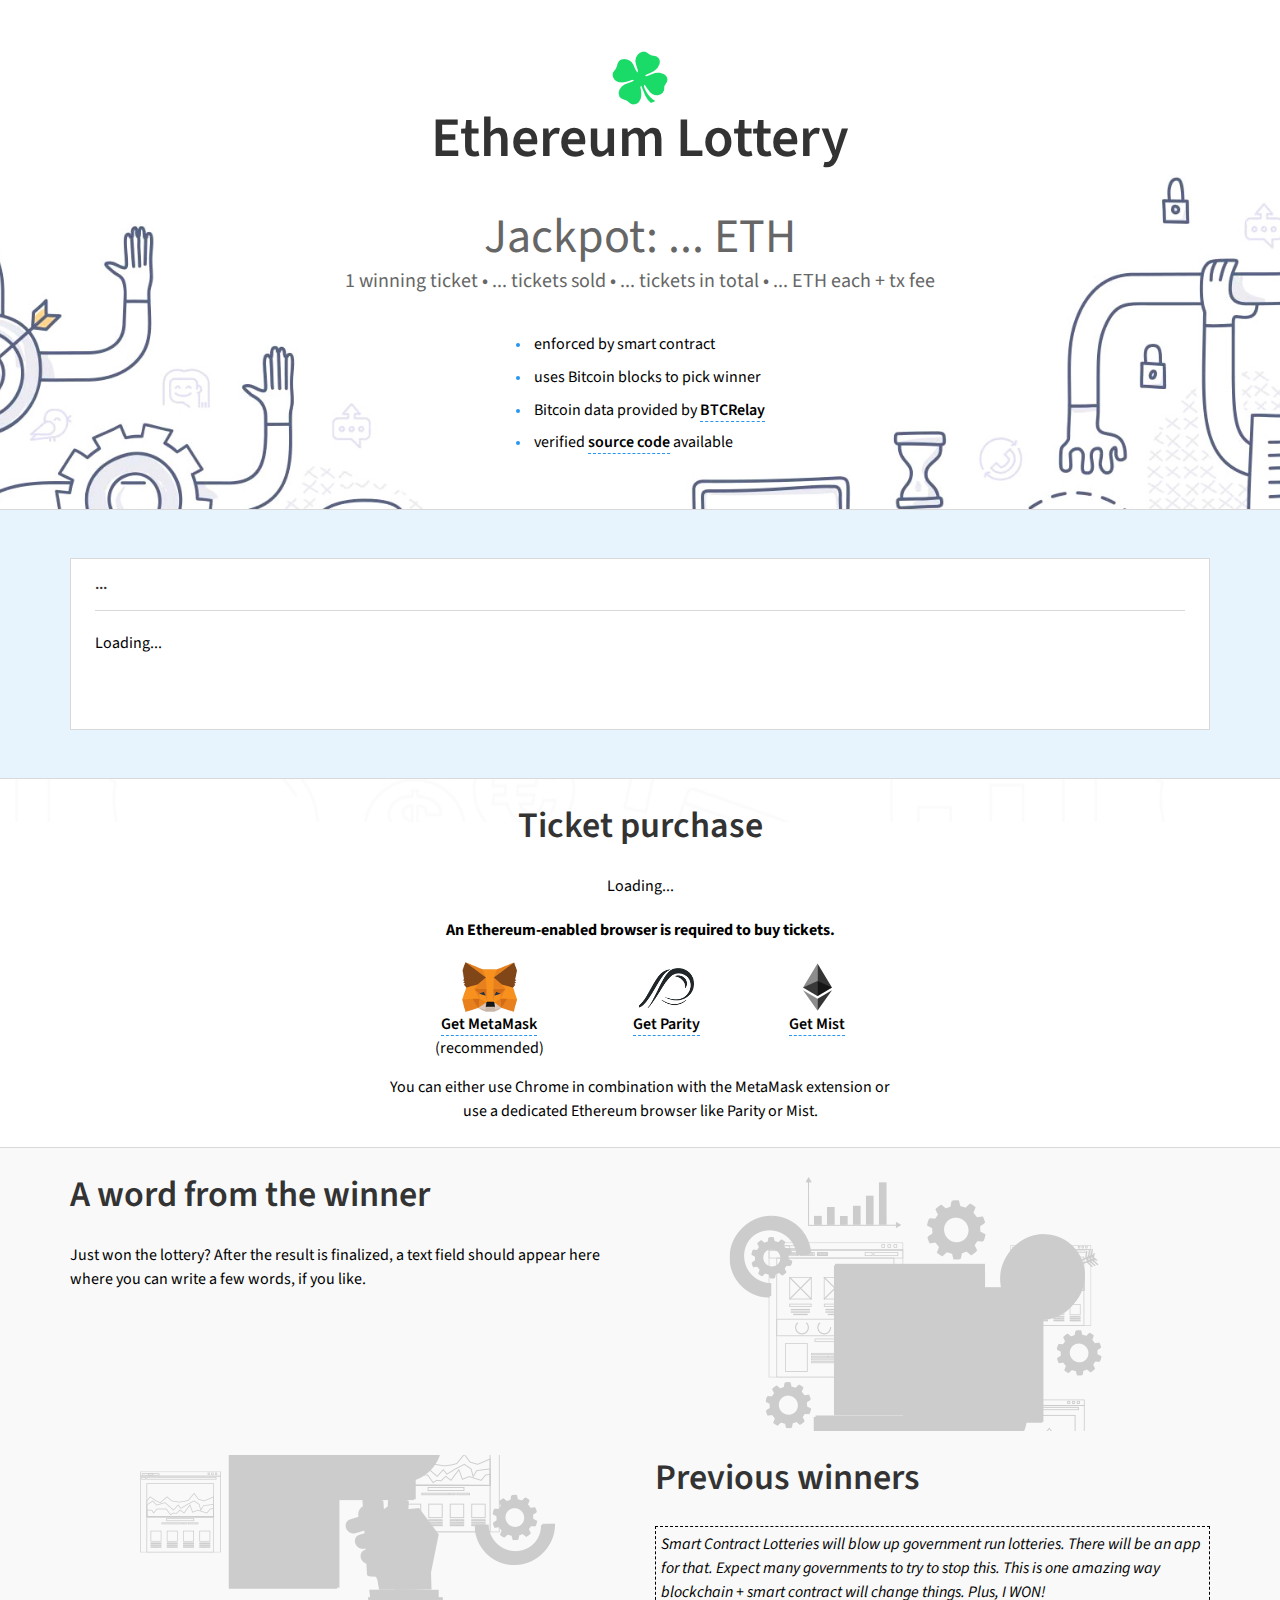
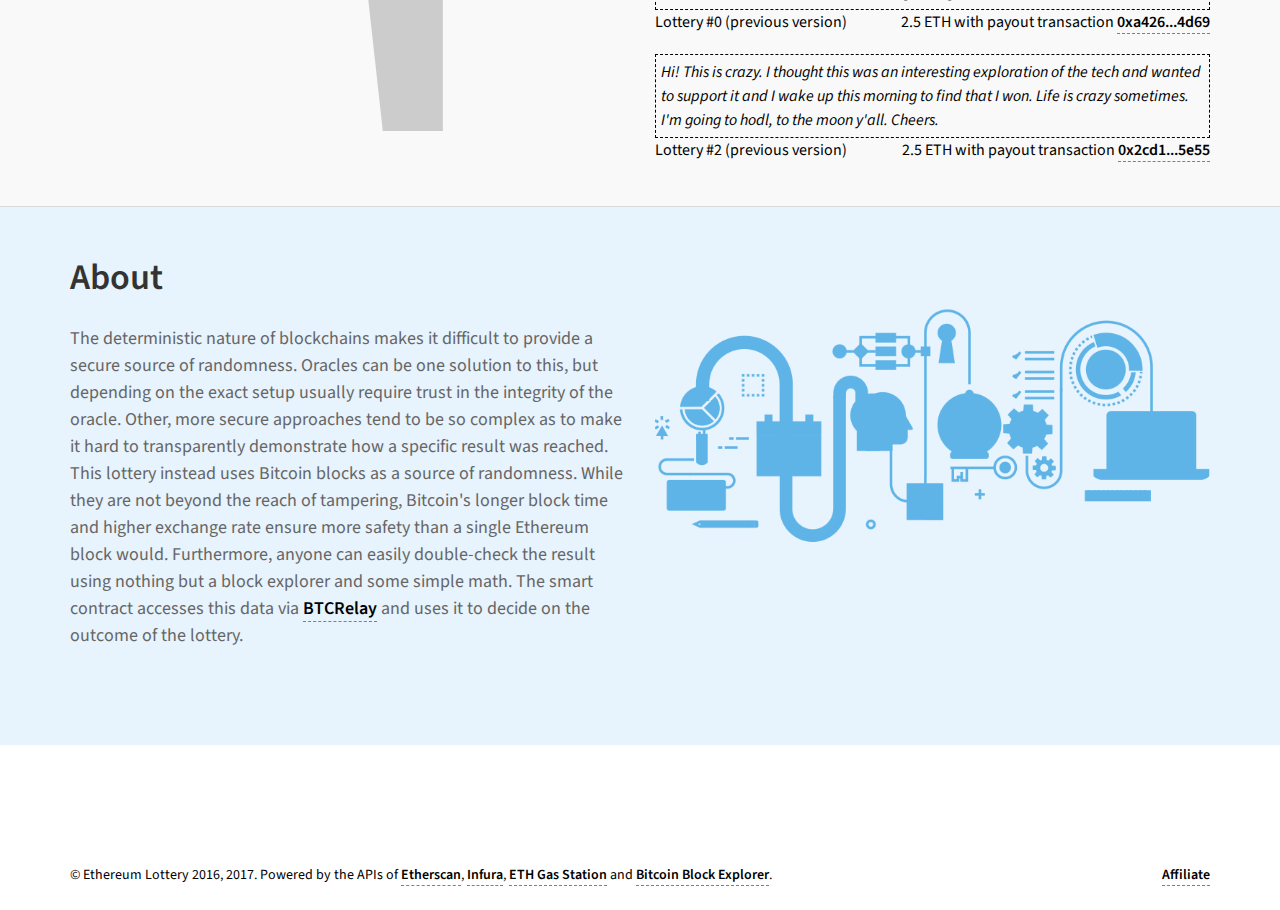
<file: index.html>
<!DOCTYPE html>
<html>

<head>
  <meta charset="utf-8">
  <title>Ethereum Lottery - fueled by Bitcoin blocks</title>

  <!--Mobile Specific Meta Tag-->
  <meta name="viewport" content="width=device-width, initial-scale=1.0, maximum-scale=1.0, user-scalable=no" />

  <!--Favicon-->
  <link rel="shortcut icon" href="img/favicon.png">
  <link rel="icon" href="img/favicon.png">

  <!-- All Theme Styles including Bootstrap, FontAwesome, etc. compiled from styles.scss-->
  <link href="css/styles.min.css" rel="stylesheet" media="screen">
  <link href="css/font-awesome.min.css" rel="stylesheet" media="screen">
  <link href="css/custom.css" rel="stylesheet" media="screen">

  <!--Modernizr / Detectizr-->
  <script src="js/vendor/modernizr.custom.js"></script>
  <script src="js/vendor/detectizr.min.js"></script>
</head>

<!-- Body -->
<body>
  <!-- Page Wrapper -->
  <div class="page-wrapper">
    <!-- Create Account Section -->
    <section class="fw-section space-top padding-top text-center" style="background-image: url(img/home/funding-progress-bg.jpg);">
      <div class="container padding-bottom">
        <img src="img/clover.png" class="block-center" alt="Logo">
        <h1 class="scrollReveal sr-bottom">Ethereum Lottery</h1>
        <h2 class="text-gray text-normal scrollReveal sr-bottom sr-delay-1">
            <span id="react-jackpot"></span>
        </h2>
        <div>
            <ul class="list-featured list-centered scrollReveal sr-bottom sr-delay-2">
                <li>enforced by smart contract</li>
                <li>uses Bitcoin blocks to pick winner</li>
                <li>Bitcoin data provided by <a href='http://btcrelay.org/'>BTCRelay</a></li>
                <li>verified <a href='https://etherscan.io/address/0x40658db197bddea6a51cb576fe975ca488ab3693#code'>source code</a> available</li>
            </ul>
        </div><!-- .row -->
      </div><!-- .container -->
    </section><!-- .fw-section -->

    <section class="fw-section bg-default border-top padding-top-2x padding-bottom">
      <div class="container">
        <div id="react-lottery-details"></div>
      </div>
    </section>

    <section class="fw-section bg-parallax border-top padding-top padding-bottom" style="background-image: url(img/home/app-bg01.jpg);" data-stellar-background-ratio="0.65">
      <div class="container">
        <div id="react-ticket-details"></div>
      </div>
    </section>

    <section class="fw-section bg-custom border-top padding-top padding-bottom">
      <div class="container">
        <div class="row">
          <div class="col-sm-6">
            <h3>A word from the winner</h3>
            <div id="react-winner-message"></div>
          </div>
          <div class="col-sm-6">
            <img src="img/home/machinery.png" class="block-center padding-bottom" alt="Machinery">
          </div>
        </div>
        <div class="row">
          <div class="col-sm-6">
            <img src="img/home/machinery02.png" class="block-center padding-bottom" alt="Machinery">
          </div>
          <div class="col-sm-6">
            <h3>Previous winners</h3>
            <div class='winner-message-text'>
              Smart Contract Lotteries will blow up government run lotteries.
              There will be an app for that. Expect many governments to try to
              stop this. This is one amazing way blockchain + smart contract
              will change things. Plus, I WON!
            </div>
            <div class='winner-message-details'>
              <span>Lottery #0 (previous version)</span>
              <span>2.5 ETH with payout transaction <a href='https://etherscan.io/tx/0xa426ef044120847990214bb52b334b0175e8a30f19d6a2ea31b0dc8b143f4d69'>0xa426...4d69</a></span>
            </div>
            <div class='winner-message-text'>
              Hi! This is crazy. I thought this was an interesting exploration
              of the tech and wanted to support it and I wake up this morning to
              find that I won. Life is crazy sometimes. I'm going to hodl, to
              the moon y'all. Cheers.
            </div>
            <div class='winner-message-details'>
              <span>Lottery #2 (previous version)</span>
              <span>2.5 ETH with payout transaction <a href='https://etherscan.io/tx/0x2cd18a97b49c7d1d696730c3988ee5b183ec3627ed2e4ff0d667d4ca5bcc5e55'>0x2cd1...5e55</a></span>
            </div>
          </div>
        </div>
      </div>
    </section>

    <section class="fw-section bg-default border-top padding-top-2x padding-bottom-2x">
      <div class="container">
        <div class="row">
          <div class="col-sm-6 padding-bottom scrollReveal sr-left">
            <h3>About</h3>
            <p class="text-gray text-lg">
            The deterministic nature of blockchains makes it difficult to
            provide a secure source of randomness. Oracles can be one solution
            to this, but depending on the exact setup usually require trust in
            the integrity of the oracle. Other, more secure approaches tend to be
            so complex as to make it hard to transparently demonstrate how a
            specific result was reached. This lottery instead uses Bitcoin
            blocks as a source of randomness. While they are not beyond the
            reach of tampering, Bitcoin's longer block time and higher exchange
            rate ensure more safety than a single Ethereum block would.
            Furthermore, anyone can easily double-check the result using nothing
            but a block explorer and some simple math. The smart contract accesses
            this data via <a href='http://btcrelay.org/'>BTCRelay</a>
            and uses it to decide on the outcome of the lottery.
            </p>
          </div>
          <div class="col-sm-6 padding-top-2x scrollReveal sr-right">
            <img src="img/home/features.png" alt="Features">
          </div>
        </div><!-- .row -->
      </div><!-- .container -->
    </section><!-- .fw-section.bg-default.border-top -->

    <!-- Footer -->
    <footer class="footer">
      <div class="bottom-footer">
        <div class="container">
          <div class="row">
            <div class="col-sm-10 footer-left">
              <p>&copy; Ethereum Lottery 2016, 2017. Powered by the APIs of
              <a href="https://etherscan.io">Etherscan</a>,
              <a href="https://infura.io">Infura</a>,
              <a href="http://ethgasstation.info">ETH Gas Station</a> and
              <a href="https://blockexplorer.com">Bitcoin Block Explorer</a>.</p>
            </div>
            <div class="col-sm-2 footer-right">
              <a href="affiliate.html">Affiliate</a>
            </div>
          </div>
        </div><!-- .container -->
      </div><!-- .bottom-footer -->
    </footer><!-- .footer -->

  </div><!-- .page-wrapper -->

  <!-- JavaScript (jQuery) libraries, plugins and custom scripts -->
  <script src="js/vendor/jquery-2.1.4.min.js"></script>
  <script src="js/vendor/bootstrap.min.js"></script>
  <script src="js/analytics.js"></script>
  <script src="js/main.js"></script>

</body><!-- <body> -->

</html>
</file>
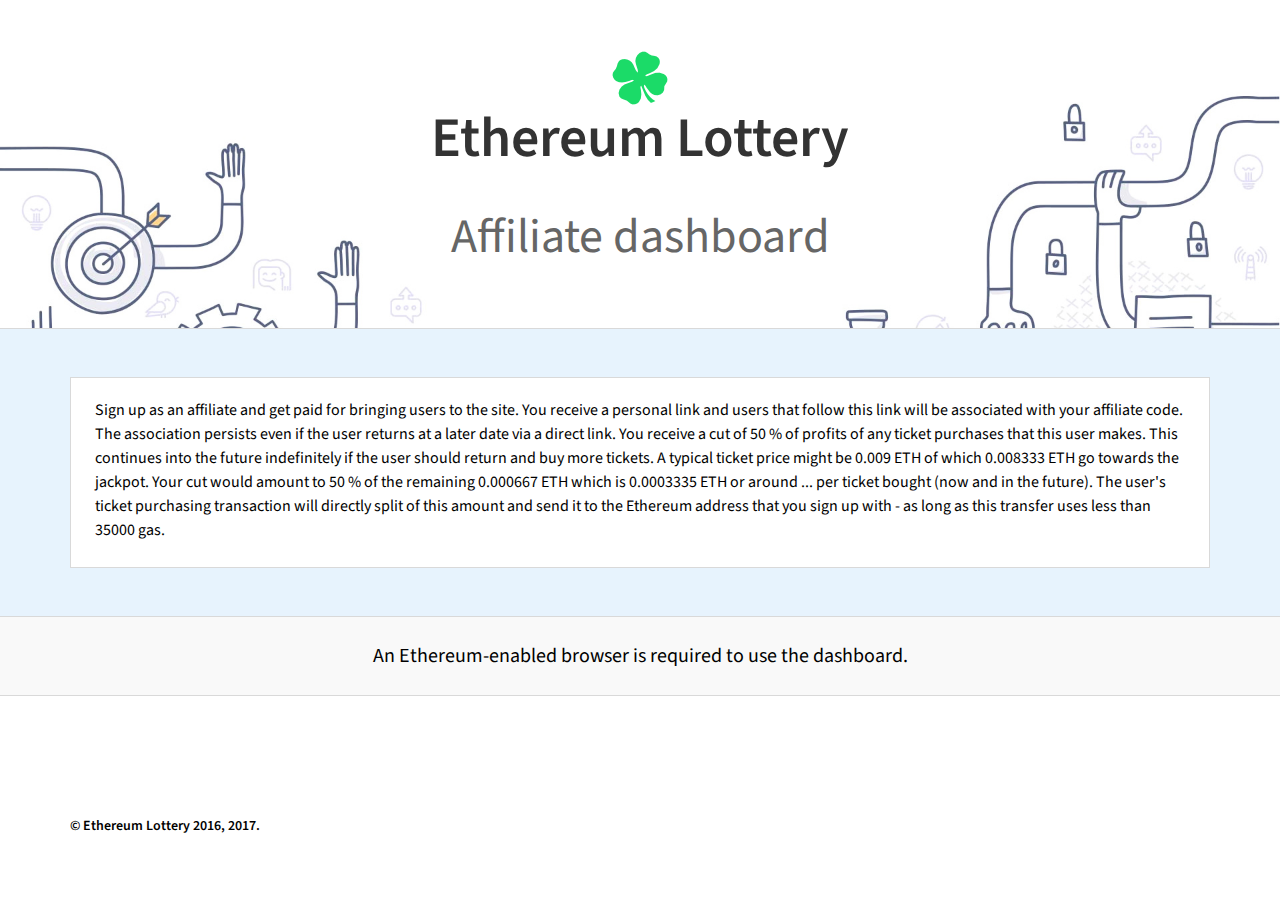
<file: affiliate.html>
<!DOCTYPE html>
<html>

<head>
  <meta charset="utf-8">
  <title>Ethereum Lottery - Affiliate dashboard</title>

  <!--Mobile Specific Meta Tag-->
  <meta name="viewport" content="width=device-width, initial-scale=1.0, maximum-scale=1.0, user-scalable=no" />

  <!--Favicon-->
  <link rel="shortcut icon" href="img/favicon.png">
  <link rel="icon" href="img/favicon.png">

  <!-- All Theme Styles including Bootstrap, FontAwesome, etc. compiled from styles.scss-->
  <link href="css/styles.min.css" rel="stylesheet" media="screen">
  <link href="css/font-awesome.min.css" rel="stylesheet" media="screen">
  <link href="css/custom.css" rel="stylesheet" media="screen">

  <!--Modernizr / Detectizr-->
  <script src="js/vendor/modernizr.custom.js"></script>
  <script src="js/vendor/detectizr.min.js"></script>
</head>

<!-- Body -->
<body>
  <!-- Page Wrapper -->
  <div class="page-wrapper">
    <!-- Create Account Section -->
    <section class="fw-section space-top padding-top text-center" style="background-image: url(img/home/funding-progress-bg.jpg);">
      <div class="container padding-bottom">
        <img src="img/clover.png" class="block-center" alt="Logo">
        <h1 class="scrollReveal sr-bottom">Ethereum Lottery</h1>
        <h2 class="text-gray text-normal scrollReveal sr-bottom sr-delay-1">
            Affiliate dashboard
        </h2>
      </div><!-- .container -->
    </section><!-- .fw-section -->

    <section class="fw-section bg-default border-top padding-top-2x padding-bottom">
      <div class="container">
        <div class="panel text-custom scrollReveal sr-left">
          <div class="panel-body">
            Sign up as an affiliate and get paid for bringing users to the site.
            You receive a personal link and users that follow this link will be
            associated with your affiliate code. The association persists even
            if the user returns at a later date via a direct link. You receive a
            cut of 50 % of profits of any ticket purchases that this user makes.
            This continues into the future indefinitely if the user should
            return and buy more tickets. A typical ticket price might be
            0.009 ETH of which 0.008333 ETH go towards the jackpot. Your cut
            would amount to 50 % of the remaining 0.000667 ETH which is
            0.0003335 ETH or around <span id="react-affiliate-payout">...</span>
            per ticket bought (now and in the future). The user's ticket
            purchasing transaction will directly split of this amount and send
            it to the Ethereum address that you sign up with - as long as this
            transfer uses less than 35000 gas.
          </div>
        </div>
      </div>
    </section>

    <section class="fw-section bg-custom border-top padding-top padding-bottom border-bottom">
      <div class="container">
        <div id="react-affiliate-dashboard"></div>
      </div>
    </section>

    <!-- Footer -->
    <footer class="footer">
      <div class="bottom-footer">
        <div class="container">
          <div class="copyright">
            <p>&copy; Ethereum Lottery 2016, 2017.</p>
          </div><!-- .copyright -->
        </div><!-- .container -->
      </div><!-- .bottom-footer -->
    </footer><!-- .footer -->

  </div><!-- .page-wrapper -->

  <!-- JavaScript (jQuery) libraries, plugins and custom scripts -->
  <script src="js/vendor/jquery-2.1.4.min.js"></script>
  <script src="js/vendor/bootstrap.min.js"></script>
  <script src="js/analytics.js"></script>
  <script src="js/main.js"></script>

</body><!-- <body> -->

</html>
</file>
<file: css/custom.css>
.list-centered {
    display: inline-block;
    text-align: left;
}

.text-custom {
    color: black;
}

.win {
    font-weight: bold;
}

.hash-form label {
    display: inline;
}

.hash-form input {
    display: inline;
    width: 550px;
    height: 26px;
    padding: 0 5px;
    margin-left: 5px;
    margin-right: 5px;
}

.highlight pre {
    background-color: white;
}

.gas-note {
    margin-top: -20px;
}

.bg-custom {
    background-color: #f9f9f9;
}

.ticket-details-header {
    text-align: center;
}

.ticket-selection-box {
    margin: auto;
    display: flex;
    flex-flow: row wrap;
    align-content: flex-start;
    justify-content: space-around;
}

.ticket {
    background: white;
    border: 2px solid black;
    text-align: center;
    margin: 2px;
    padding: 3px;
    font-size: 20px;
}

.ticket-available {
    cursor: pointer;
}

.ticket-sold {
    opacity: 0.2;
    cursor: not-allowed;;
}

.ticket-owned {
    background: black;
    color: white;
}

.ticket-filler {
    text-align: center;
    margin: 4px;    /* +2 of .ticket to account for missing border */
    padding-left: 3px;
    padding-right: 3px;
    padding-top: 0;
    padding-bottom: 0;
    font-size: 20px;
    height: 0;
    overflow: hidden;
}

.ticket-only-icon {
    height: 0;
    overflow: hidden;
}

.ticket-hint {
    text-align: center;
    padding-bottom: 20px;
}

.ticket-no-web3 {
    max-width: 500px;
    margin: auto;
    text-align: center;
}

.ticket-no-web3-notice {
    font-weight: bold;
}

.ticket-app-icons {
    display: flex;
    flex-flow: row nowrap;
    justify-content: space-around;
    padding-top: 20px;
    padding-bottom: 15px;
}

.ticket-app-icon {
    text-align: center;
}

.ticket-app-icon img {
    margin: auto;
}

.ticket-header {
    margin-bottom: 8px;
}

.no-tickets {
    text-align: center;
}

.some-tickets {
    display: none;
}

.tx-status {
    text-align: center;
    padding-top: 5px;
}

.small-padding-top {
    padding-top: 16px;
}

.ticket-selection-list {
    display: flex;
    flex-flow: row wrap;
}

.ticket-buttons {
    max-width: 380px;
    margin: auto;
}

.ticket-buttons-selection {
    display: flex;
    flex-flow: row wrap;
    justify-content: space-between;
    padding-top: 10px;
}

.ticket-button-random {
    margin-right: 0;
}

.ticket-button-clear {
    margin-right: 0;
}

.ticket-button-buy {
    width: 100%;
}

@media (max-width: 400px) {
    .ticket-button-random {
        width: 100%;
    }

    .ticket-button-clear {
        width: 100%;
    }
}

.ticket-buttons-hint {
    text-align: center;
}

.jackpot-details {
    font-size: 20px;
    display: block;
}

.lottery-details-archive {
    padding: 0 24px 25px 24px;
    display: flex;
    flex-flow: row wrap;
    justify-content: space-between;
}

.lottery-details-hidden {
    visibility: hidden;
}

.break-all {
    word-break: break-all;
}

.winner-message {
    width: 100%;
    margin-bottom: 0;
}

.winner-message-text {
    font-style: italic;
    border: 1px dashed black;
    padding: 5px;
}

.winner-message-details {
    display: flex;
    flex-flow: row wrap;
    justify-content: space-between;
    padding-bottom: 20px;
}

.dashboard {
    text-align: center;
    font-size: 20px;
}

.dashboard-message {
    max-width: 650px;
    margin: auto;
}

.footer-left {
    font-size: 14px;
}

.footer-right {
    font-size: 14px;
    padding-bottom: 16px;
    text-align: right;
}
</file>
<file: css/styles.min.css>
﻿@import url(https://fonts.googleapis.com/css?family=Source+Sans+Pro:400,300,600,600italic,700);/*!
 *  Font Awesome 4.4.0 by @davegandy - http://fontawesome.io - @fontawesome
 *  License - http://fontawesome.io/license (Font: SIL OFL 1.1, CSS: MIT License)
 */@font-face{font-family:'FontAwesome';src:url("../fonts/fontawesome-webfont.eot?v=4.4.0");src:url("../fonts/fontawesome-webfont.eot?#iefix&v=4.4.0") format("embedded-opentype"),url("../fonts/fontawesome-webfont.woff2?v=4.4.0") format("woff2"),url("../fonts/fontawesome-webfont.woff?v=4.4.0") format("woff"),url("../fonts/fontawesome-webfont.ttf?v=4.4.0") format("truetype"),url("../fonts/fontawesome-webfont.svg?v=4.4.0#fontawesomeregular") format("svg");font-weight:normal;font-style:normal}.fa{display:inline-block;font:normal normal normal 14px / 1 FontAwesome;font-size:inherit;text-rendering:auto;-webkit-font-smoothing:antialiased;-moz-osx-font-smoothing:grayscale}.fa-glass:before{content:""}.fa-music:before{content:""}.fa-search:before{content:""}.fa-envelope-o:before{content:""}.fa-heart:before{content:""}.fa-star:before{content:""}.fa-star-o:before{content:""}.fa-user:before{content:""}.fa-film:before{content:""}.fa-th-large:before{content:""}.fa-th:before{content:""}.fa-th-list:before{content:""}.fa-check:before{content:""}.fa-remove:before,.fa-close:before,.fa-times:before{content:""}.fa-search-plus:before{content:""}.fa-search-minus:before{content:""}.fa-power-off:before{content:""}.fa-signal:before{content:""}.fa-gear:before,.fa-cog:before{content:""}.fa-trash-o:before{content:""}.fa-home:before{content:""}.fa-file-o:before{content:""}.fa-clock-o:before{content:""}.fa-road:before{content:""}.fa-download:before{content:""}.fa-arrow-circle-o-down:before{content:""}.fa-arrow-circle-o-up:before{content:""}.fa-inbox:before{content:""}.fa-play-circle-o:before{content:""}.fa-rotate-right:before,.fa-repeat:before{content:""}.fa-refresh:before{content:""}.fa-list-alt:before{content:""}.fa-lock:before{content:""}.fa-flag:before{content:""}.fa-headphones:before{content:""}.fa-volume-off:before{content:""}.fa-volume-down:before{content:""}.fa-volume-up:before{content:""}.fa-qrcode:before{content:""}.fa-barcode:before{content:""}.fa-tag:before{content:""}.fa-tags:before{content:""}.fa-book:before{content:""}.fa-bookmark:before{content:""}.fa-print:before{content:""}.fa-camera:before{content:""}.fa-font:before{content:""}.fa-bold:before{content:""}.fa-italic:before{content:""}.fa-text-height:before{content:""}.fa-text-width:before{content:""}.fa-align-left:before{content:""}.fa-align-center:before{content:""}.fa-align-right:before{content:""}.fa-align-justify:before{content:""}.fa-list:before{content:""}.fa-dedent:before,.fa-outdent:before{content:""}.fa-indent:before{content:""}.fa-video-camera:before{content:""}.fa-photo:before,.fa-image:before,.fa-picture-o:before{content:""}.fa-pencil:before{content:""}.fa-map-marker:before{content:""}.fa-adjust:before{content:""}.fa-tint:before{content:""}.fa-edit:before,.fa-pencil-square-o:before{content:""}.fa-share-square-o:before{content:""}.fa-check-square-o:before{content:""}.fa-arrows:before{content:""}.fa-step-backward:before{content:""}.fa-fast-backward:before{content:""}.fa-backward:before{content:""}.fa-play:before{content:""}.fa-pause:before{content:""}.fa-stop:before{content:""}.fa-forward:before{content:""}.fa-fast-forward:before{content:""}.fa-step-forward:before{content:""}.fa-eject:before{content:""}.fa-chevron-left:before{content:""}.fa-chevron-right:before{content:""}.fa-plus-circle:before{content:""}.fa-minus-circle:before{content:""}.fa-times-circle:before{content:""}.fa-check-circle:before{content:""}.fa-question-circle:before{content:""}.fa-info-circle:before{content:""}.fa-crosshairs:before{content:""}.fa-times-circle-o:before{content:""}.fa-check-circle-o:before{content:""}.fa-ban:before{content:""}.fa-arrow-left:before{content:""}.fa-arrow-right:before{content:""}.fa-arrow-up:before{content:""}.fa-arrow-down:before{content:""}.fa-mail-forward:before,.fa-share:before{content:""}.fa-expand:before{content:""}.fa-compress:before{content:""}.fa-plus:before{content:""}.fa-minus:before{content:""}.fa-asterisk:before{content:""}.fa-exclamation-circle:before{content:""}.fa-gift:before{content:""}.fa-leaf:before{content:""}.fa-fire:before{content:""}.fa-eye:before{content:""}.fa-eye-slash:before{content:""}.fa-warning:before,.fa-exclamation-triangle:before{content:""}.fa-plane:before{content:""}.fa-calendar:before{content:""}.fa-random:before{content:""}.fa-comment:before{content:""}.fa-magnet:before{content:""}.fa-chevron-up:before{content:""}.fa-chevron-down:before{content:""}.fa-retweet:before{content:""}.fa-shopping-cart:before{content:""}.fa-folder:before{content:""}.fa-folder-open:before{content:""}.fa-arrows-v:before{content:""}.fa-arrows-h:before{content:""}.fa-bar-chart-o:before,.fa-bar-chart:before{content:""}.fa-twitter-square:before{content:""}.fa-facebook-square:before{content:""}.fa-camera-retro:before{content:""}.fa-key:before{content:""}.fa-gears:before,.fa-cogs:before{content:""}.fa-comments:before{content:""}.fa-thumbs-o-up:before{content:""}.fa-thumbs-o-down:before{content:""}.fa-star-half:before{content:""}.fa-heart-o:before{content:""}.fa-sign-out:before{content:""}.fa-linkedin-square:before{content:""}.fa-thumb-tack:before{content:""}.fa-external-link:before{content:""}.fa-sign-in:before{content:""}.fa-trophy:before{content:""}.fa-github-square:before{content:""}.fa-upload:before{content:""}.fa-lemon-o:before{content:""}.fa-phone:before{content:""}.fa-square-o:before{content:""}.fa-bookmark-o:before{content:""}.fa-phone-square:before{content:""}.fa-twitter:before{content:""}.fa-facebook-f:before,.fa-facebook:before{content:""}.fa-github:before{content:""}.fa-unlock:before{content:""}.fa-credit-card:before{content:""}.fa-feed:before,.fa-rss:before{content:""}.fa-hdd-o:before{content:""}.fa-bullhorn:before{content:""}.fa-bell:before{content:""}.fa-certificate:before{content:""}.fa-hand-o-right:before{content:""}.fa-hand-o-left:before{content:""}.fa-hand-o-up:before{content:""}.fa-hand-o-down:before{content:""}.fa-arrow-circle-left:before{content:""}.fa-arrow-circle-right:before{content:""}.fa-arrow-circle-up:before{content:""}.fa-arrow-circle-down:before{content:""}.fa-globe:before{content:""}.fa-wrench:before{content:""}.fa-tasks:before{content:""}.fa-filter:before{content:""}.fa-briefcase:before{content:""}.fa-arrows-alt:before{content:""}.fa-group:before,.fa-users:before{content:""}.fa-chain:before,.fa-link:before{content:""}.fa-cloud:before{content:""}.fa-flask:before{content:""}.fa-cut:before,.fa-scissors:before{content:""}.fa-copy:before,.fa-files-o:before{content:""}.fa-paperclip:before{content:""}.fa-save:before,.fa-floppy-o:before{content:""}.fa-square:before{content:""}.fa-navicon:before,.fa-reorder:before,.fa-bars:before{content:""}.fa-list-ul:before{content:""}.fa-list-ol:before{content:""}.fa-strikethrough:before{content:""}.fa-underline:before{content:""}.fa-table:before{content:""}.fa-magic:before{content:""}.fa-truck:before{content:""}.fa-pinterest:before{content:""}.fa-pinterest-square:before{content:""}.fa-google-plus-square:before{content:""}.fa-google-plus:before{content:""}.fa-money:before{content:""}.fa-caret-down:before{content:""}.fa-caret-up:before{content:""}.fa-caret-left:before{content:""}.fa-caret-right:before{content:""}.fa-columns:before{content:""}.fa-unsorted:before,.fa-sort:before{content:""}.fa-sort-down:before,.fa-sort-desc:before{content:""}.fa-sort-up:before,.fa-sort-asc:before{content:""}.fa-envelope:before{content:""}.fa-linkedin:before{content:""}.fa-rotate-left:before,.fa-undo:before{content:""}.fa-legal:before,.fa-gavel:before{content:""}.fa-dashboard:before,.fa-tachometer:before{content:""}.fa-comment-o:before{content:""}.fa-comments-o:before{content:""}.fa-flash:before,.fa-bolt:before{content:""}.fa-sitemap:before{content:""}.fa-umbrella:before{content:""}.fa-paste:before,.fa-clipboard:before{content:""}.fa-lightbulb-o:before{content:""}.fa-exchange:before{content:""}.fa-cloud-download:before{content:""}.fa-cloud-upload:before{content:""}.fa-user-md:before{content:""}.fa-stethoscope:before{content:""}.fa-suitcase:before{content:""}.fa-bell-o:before{content:""}.fa-coffee:before{content:""}.fa-cutlery:before{content:""}.fa-file-text-o:before{content:""}.fa-building-o:before{content:""}.fa-hospital-o:before{content:""}.fa-ambulance:before{content:""}.fa-medkit:before{content:""}.fa-fighter-jet:before{content:""}.fa-beer:before{content:""}.fa-h-square:before{content:""}.fa-plus-square:before{content:""}.fa-angle-double-left:before{content:""}.fa-angle-double-right:before{content:""}.fa-angle-double-up:before{content:""}.fa-angle-double-down:before{content:""}.fa-angle-left:before{content:""}.fa-angle-right:before{content:""}.fa-angle-up:before{content:""}.fa-angle-down:before{content:""}.fa-desktop:before{content:""}.fa-laptop:before{content:""}.fa-tablet:before{content:""}.fa-mobile-phone:before,.fa-mobile:before{content:""}.fa-circle-o:before{content:""}.fa-quote-left:before{content:""}.fa-quote-right:before{content:""}.fa-spinner:before{content:""}.fa-circle:before{content:""}.fa-mail-reply:before,.fa-reply:before{content:""}.fa-github-alt:before{content:""}.fa-folder-o:before{content:""}.fa-folder-open-o:before{content:""}.fa-smile-o:before{content:""}.fa-frown-o:before{content:""}.fa-meh-o:before{content:""}.fa-gamepad:before{content:""}.fa-keyboard-o:before{content:""}.fa-flag-o:before{content:""}.fa-flag-checkered:before{content:""}.fa-terminal:before{content:""}.fa-code:before{content:""}.fa-mail-reply-all:before,.fa-reply-all:before{content:""}.fa-star-half-empty:before,.fa-star-half-full:before,.fa-star-half-o:before{content:""}.fa-location-arrow:before{content:""}.fa-crop:before{content:""}.fa-code-fork:before{content:""}.fa-unlink:before,.fa-chain-broken:before{content:""}.fa-question:before{content:""}.fa-info:before{content:""}.fa-exclamation:before{content:""}.fa-superscript:before{content:""}.fa-subscript:before{content:""}.fa-eraser:before{content:""}.fa-puzzle-piece:before{content:""}.fa-microphone:before{content:""}.fa-microphone-slash:before{content:""}.fa-shield:before{content:""}.fa-calendar-o:before{content:""}.fa-fire-extinguisher:before{content:""}.fa-rocket:before{content:""}.fa-maxcdn:before{content:""}.fa-chevron-circle-left:before{content:""}.fa-chevron-circle-right:before{content:""}.fa-chevron-circle-up:before{content:""}.fa-chevron-circle-down:before{content:""}.fa-html5:before{content:""}.fa-css3:before{content:""}.fa-anchor:before{content:""}.fa-unlock-alt:before{content:""}.fa-bullseye:before{content:""}.fa-ellipsis-h:before{content:""}.fa-ellipsis-v:before{content:""}.fa-rss-square:before{content:""}.fa-play-circle:before{content:""}.fa-ticket:before{content:""}.fa-minus-square:before{content:""}.fa-minus-square-o:before{content:""}.fa-level-up:before{content:""}.fa-level-down:before{content:""}.fa-check-square:before{content:""}.fa-pencil-square:before{content:""}.fa-external-link-square:before{content:""}.fa-share-square:before{content:""}.fa-compass:before{content:""}.fa-toggle-down:before,.fa-caret-square-o-down:before{content:""}.fa-toggle-up:before,.fa-caret-square-o-up:before{content:""}.fa-toggle-right:before,.fa-caret-square-o-right:before{content:""}.fa-euro:before,.fa-eur:before{content:""}.fa-gbp:before{content:""}.fa-dollar:before,.fa-usd:before{content:""}.fa-rupee:before,.fa-inr:before{content:""}.fa-cny:before,.fa-rmb:before,.fa-yen:before,.fa-jpy:before{content:""}.fa-ruble:before,.fa-rouble:before,.fa-rub:before{content:""}.fa-won:before,.fa-krw:before{content:""}.fa-bitcoin:before,.fa-btc:before{content:""}.fa-file:before{content:""}.fa-file-text:before{content:""}.fa-sort-alpha-asc:before{content:""}.fa-sort-alpha-desc:before{content:""}.fa-sort-amount-asc:before{content:""}.fa-sort-amount-desc:before{content:""}.fa-sort-numeric-asc:before{content:""}.fa-sort-numeric-desc:before{content:""}.fa-thumbs-up:before{content:""}.fa-thumbs-down:before{content:""}.fa-youtube-square:before{content:""}.fa-youtube:before{content:""}.fa-xing:before{content:""}.fa-xing-square:before{content:""}.fa-youtube-play:before{content:""}.fa-dropbox:before{content:""}.fa-stack-overflow:before{content:""}.fa-instagram:before{content:""}.fa-flickr:before{content:""}.fa-adn:before{content:""}.fa-bitbucket:before{content:""}.fa-bitbucket-square:before{content:""}.fa-tumblr:before{content:""}.fa-tumblr-square:before{content:""}.fa-long-arrow-down:before{content:""}.fa-long-arrow-up:before{content:""}.fa-long-arrow-left:before{content:""}.fa-long-arrow-right:before{content:""}.fa-apple:before{content:""}.fa-windows:before{content:""}.fa-android:before{content:""}.fa-linux:before{content:""}.fa-dribbble:before{content:""}.fa-skype:before{content:""}.fa-foursquare:before{content:""}.fa-trello:before{content:""}.fa-female:before{content:""}.fa-male:before{content:""}.fa-gittip:before,.fa-gratipay:before{content:""}.fa-sun-o:before{content:""}.fa-moon-o:before{content:""}.fa-archive:before{content:""}.fa-bug:before{content:""}.fa-vk:before{content:""}.fa-weibo:before{content:""}.fa-renren:before{content:""}.fa-pagelines:before{content:""}.fa-stack-exchange:before{content:""}.fa-arrow-circle-o-right:before{content:""}.fa-arrow-circle-o-left:before{content:""}.fa-toggle-left:before,.fa-caret-square-o-left:before{content:""}.fa-dot-circle-o:before{content:""}.fa-wheelchair:before{content:""}.fa-vimeo-square:before{content:""}.fa-turkish-lira:before,.fa-try:before{content:""}.fa-plus-square-o:before{content:""}.fa-space-shuttle:before{content:""}.fa-slack:before{content:""}.fa-envelope-square:before{content:""}.fa-wordpress:before{content:""}.fa-openid:before{content:""}.fa-institution:before,.fa-bank:before,.fa-university:before{content:""}.fa-mortar-board:before,.fa-graduation-cap:before{content:""}.fa-yahoo:before{content:""}.fa-google:before{content:""}.fa-reddit:before{content:""}.fa-reddit-square:before{content:""}.fa-stumbleupon-circle:before{content:""}.fa-stumbleupon:before{content:""}.fa-delicious:before{content:""}.fa-digg:before{content:""}.fa-pied-piper:before{content:""}.fa-pied-piper-alt:before{content:""}.fa-drupal:before{content:""}.fa-joomla:before{content:""}.fa-language:before{content:""}.fa-fax:before{content:""}.fa-building:before{content:""}.fa-child:before{content:""}.fa-paw:before{content:""}.fa-spoon:before{content:""}.fa-cube:before{content:""}.fa-cubes:before{content:""}.fa-behance:before{content:""}.fa-behance-square:before{content:""}.fa-steam:before{content:""}.fa-steam-square:before{content:""}.fa-recycle:before{content:""}.fa-automobile:before,.fa-car:before{content:""}.fa-cab:before,.fa-taxi:before{content:""}.fa-tree:before{content:""}.fa-spotify:before{content:""}.fa-deviantart:before{content:""}.fa-soundcloud:before{content:""}.fa-database:before{content:""}.fa-file-pdf-o:before{content:""}.fa-file-word-o:before{content:""}.fa-file-excel-o:before{content:""}.fa-file-powerpoint-o:before{content:""}.fa-file-photo-o:before,.fa-file-picture-o:before,.fa-file-image-o:before{content:""}.fa-file-zip-o:before,.fa-file-archive-o:before{content:""}.fa-file-sound-o:before,.fa-file-audio-o:before{content:""}.fa-file-movie-o:before,.fa-file-video-o:before{content:""}.fa-file-code-o:before{content:""}.fa-vine:before{content:""}.fa-codepen:before{content:""}.fa-jsfiddle:before{content:""}.fa-life-bouy:before,.fa-life-buoy:before,.fa-life-saver:before,.fa-support:before,.fa-life-ring:before{content:""}.fa-circle-o-notch:before{content:""}.fa-ra:before,.fa-rebel:before{content:""}.fa-ge:before,.fa-empire:before{content:""}.fa-git-square:before{content:""}.fa-git:before{content:""}.fa-y-combinator-square:before,.fa-yc-square:before,.fa-hacker-news:before{content:""}.fa-tencent-weibo:before{content:""}.fa-qq:before{content:""}.fa-wechat:before,.fa-weixin:before{content:""}.fa-send:before,.fa-paper-plane:before{content:""}.fa-send-o:before,.fa-paper-plane-o:before{content:""}.fa-history:before{content:""}.fa-circle-thin:before{content:""}.fa-header:before{content:""}.fa-paragraph:before{content:""}.fa-sliders:before{content:""}.fa-share-alt:before{content:""}.fa-share-alt-square:before{content:""}.fa-bomb:before{content:""}.fa-soccer-ball-o:before,.fa-futbol-o:before{content:""}.fa-tty:before{content:""}.fa-binoculars:before{content:""}.fa-plug:before{content:""}.fa-slideshare:before{content:""}.fa-twitch:before{content:""}.fa-yelp:before{content:""}.fa-newspaper-o:before{content:""}.fa-wifi:before{content:""}.fa-calculator:before{content:""}.fa-paypal:before{content:""}.fa-google-wallet:before{content:""}.fa-cc-visa:before{content:""}.fa-cc-mastercard:before{content:""}.fa-cc-discover:before{content:""}.fa-cc-amex:before{content:""}.fa-cc-paypal:before{content:""}.fa-cc-stripe:before{content:""}.fa-bell-slash:before{content:""}.fa-bell-slash-o:before{content:""}.fa-trash:before{content:""}.fa-copyright:before{content:""}.fa-at:before{content:""}.fa-eyedropper:before{content:""}.fa-paint-brush:before{content:""}.fa-birthday-cake:before{content:""}.fa-area-chart:before{content:""}.fa-pie-chart:before{content:""}.fa-line-chart:before{content:""}.fa-lastfm:before{content:""}.fa-lastfm-square:before{content:""}.fa-toggle-off:before{content:""}.fa-toggle-on:before{content:""}.fa-bicycle:before{content:""}.fa-bus:before{content:""}.fa-ioxhost:before{content:""}.fa-angellist:before{content:""}.fa-cc:before{content:""}.fa-shekel:before,.fa-sheqel:before,.fa-ils:before{content:""}.fa-meanpath:before{content:""}.fa-buysellads:before{content:""}.fa-connectdevelop:before{content:""}.fa-dashcube:before{content:""}.fa-forumbee:before{content:""}.fa-leanpub:before{content:""}.fa-sellsy:before{content:""}.fa-shirtsinbulk:before{content:""}.fa-simplybuilt:before{content:""}.fa-skyatlas:before{content:""}.fa-cart-plus:before{content:""}.fa-cart-arrow-down:before{content:""}.fa-diamond:before{content:""}.fa-ship:before{content:""}.fa-user-secret:before{content:""}.fa-motorcycle:before{content:""}.fa-street-view:before{content:""}.fa-heartbeat:before{content:""}.fa-venus:before{content:""}.fa-mars:before{content:""}.fa-mercury:before{content:""}.fa-intersex:before,.fa-transgender:before{content:""}.fa-transgender-alt:before{content:""}.fa-venus-double:before{content:""}.fa-mars-double:before{content:""}.fa-venus-mars:before{content:""}.fa-mars-stroke:before{content:""}.fa-mars-stroke-v:before{content:""}.fa-mars-stroke-h:before{content:""}.fa-neuter:before{content:""}.fa-genderless:before{content:""}.fa-facebook-official:before{content:""}.fa-pinterest-p:before{content:""}.fa-whatsapp:before{content:""}.fa-server:before{content:""}.fa-user-plus:before{content:""}.fa-user-times:before{content:""}.fa-hotel:before,.fa-bed:before{content:""}.fa-viacoin:before{content:""}.fa-train:before{content:""}.fa-subway:before{content:""}.fa-medium:before{content:""}.fa-yc:before,.fa-y-combinator:before{content:""}.fa-optin-monster:before{content:""}.fa-opencart:before{content:""}.fa-expeditedssl:before{content:""}.fa-battery-4:before,.fa-battery-full:before{content:""}.fa-battery-3:before,.fa-battery-three-quarters:before{content:""}.fa-battery-2:before,.fa-battery-half:before{content:""}.fa-battery-1:before,.fa-battery-quarter:before{content:""}.fa-battery-0:before,.fa-battery-empty:before{content:""}.fa-mouse-pointer:before{content:""}.fa-i-cursor:before{content:""}.fa-object-group:before{content:""}.fa-object-ungroup:before{content:""}.fa-sticky-note:before{content:""}.fa-sticky-note-o:before{content:""}.fa-cc-jcb:before{content:""}.fa-cc-diners-club:before{content:""}.fa-clone:before{content:""}.fa-balance-scale:before{content:""}.fa-hourglass-o:before{content:""}.fa-hourglass-1:before,.fa-hourglass-start:before{content:""}.fa-hourglass-2:before,.fa-hourglass-half:before{content:""}.fa-hourglass-3:before,.fa-hourglass-end:before{content:""}.fa-hourglass:before{content:""}.fa-hand-grab-o:before,.fa-hand-rock-o:before{content:""}.fa-hand-stop-o:before,.fa-hand-paper-o:before{content:""}.fa-hand-scissors-o:before{content:""}.fa-hand-lizard-o:before{content:""}.fa-hand-spock-o:before{content:""}.fa-hand-pointer-o:before{content:""}.fa-hand-peace-o:before{content:""}.fa-trademark:before{content:""}.fa-registered:before{content:""}.fa-creative-commons:before{content:""}.fa-gg:before{content:""}.fa-gg-circle:before{content:""}.fa-tripadvisor:before{content:""}.fa-odnoklassniki:before{content:""}.fa-odnoklassniki-square:before{content:""}.fa-get-pocket:before{content:""}.fa-wikipedia-w:before{content:""}.fa-safari:before{content:""}.fa-chrome:before{content:""}.fa-firefox:before{content:""}.fa-opera:before{content:""}.fa-internet-explorer:before{content:""}.fa-tv:before,.fa-television:before{content:""}.fa-contao:before{content:""}.fa-500px:before{content:""}.fa-amazon:before{content:""}.fa-calendar-plus-o:before{content:""}.fa-calendar-minus-o:before{content:""}.fa-calendar-times-o:before{content:""}.fa-calendar-check-o:before{content:""}.fa-industry:before{content:""}.fa-map-pin:before{content:""}.fa-map-signs:before{content:""}.fa-map-o:before{content:""}.fa-map:before{content:""}.fa-commenting:before{content:""}.fa-commenting-o:before{content:""}.fa-houzz:before{content:""}.fa-vimeo:before{content:""}.fa-black-tie:before{content:""}.fa-fonticons:before{content:""}.fa-fw{width:1.28571em;text-align:center}.fa-ul{padding-left:0;margin-left:2.14286em;list-style-type:none}.fa-ul>li{position:relative;margin-bottom:5px}.fa-li{position:absolute;left:-2.44286em;width:2.14286em;top:0.44444em;text-align:center}.fa-li.fa-lg{left:-1.85714em}@font-face{font-family:"feather";src:url("../fonts/feather-webfont.eot");src:url("../fonts/feather-webfont.eot?#iefix") format("embedded-opentype"),url("../fonts/feather-webfont.woff") format("woff"),url("../fonts/feather-webfont.ttf") format("truetype"),url("../fonts/feather-webfont.svg#feather") format("svg");font-weight:normal;font-style:normal}[data-icon]:before{display:inline-block;font-family:"feather";content:attr(data-icon);font-style:normal;font-weight:normal;font-variant:normal;text-transform:none;speak:none;line-height:1;-webkit-font-smoothing:antialiased;-moz-osx-font-smoothing:grayscale}[class^="icon-"],[class*=" icon-"]{display:inline-block;font-family:"feather";font-style:normal;font-weight:normal;font-variant:normal;text-transform:none;speak:none;line-height:1;-webkit-font-smoothing:antialiased;-moz-osx-font-smoothing:grayscale}.icon-eye:before{content:"\e000"}.icon-paper-clip:before{content:"\e001"}.icon-mail:before{content:"\e002"}.icon-mail:before{content:"\e002"}.icon-toggle:before{content:"\e003"}.icon-layout:before{content:"\e004"}.icon-link:before{content:"\e005"}.icon-bell:before{content:"\e006"}.icon-lock:before{content:"\e007"}.icon-unlock:before{content:"\e008"}.icon-ribbon:before{content:"\e009"}.icon-image:before{content:"\e010"}.icon-signal:before{content:"\e011"}.icon-target:before{content:"\e012"}.icon-clipboard:before{content:"\e013"}.icon-clock:before{content:"\e014"}.icon-clock:before{content:"\e014"}.icon-watch:before{content:"\e015"}.icon-air-play:before{content:"\e016"}.icon-camera:before{content:"\e017"}.icon-video:before{content:"\e018"}.icon-disc:before{content:"\e019"}.icon-printer:before{content:"\e020"}.icon-monitor:before{content:"\e021"}.icon-server:before{content:"\e022"}.icon-cog:before{content:"\e023"}.icon-heart:before{content:"\e024"}.icon-paragraph:before{content:"\e025"}.icon-align-justify:before{content:"\e026"}.icon-align-left:before{content:"\e027"}.icon-align-center:before{content:"\e028"}.icon-align-right:before{content:"\e029"}.icon-book:before{content:"\e030"}.icon-layers:before{content:"\e031"}.icon-stack:before{content:"\e032"}.icon-stack-2:before{content:"\e033"}.icon-paper:before{content:"\e034"}.icon-paper-stack:before{content:"\e035"}.icon-search:before{content:"\e036"}.icon-zoom-in:before{content:"\e037"}.icon-zoom-out:before{content:"\e038"}.icon-reply:before{content:"\e039"}.icon-circle-plus:before{content:"\e040"}.icon-circle-minus:before{content:"\e041"}.icon-circle-check:before{content:"\e042"}.icon-circle-cross:before{content:"\e043"}.icon-square-plus:before{content:"\e044"}.icon-square-minus:before{content:"\e045"}.icon-square-check:before{content:"\e046"}.icon-square-cross:before{content:"\e047"}.icon-microphone:before{content:"\e048"}.icon-record:before{content:"\e049"}.icon-skip-back:before{content:"\e050"}.icon-rewind:before{content:"\e051"}.icon-play:before{content:"\e052"}.icon-pause:before{content:"\e053"}.icon-stop:before{content:"\e054"}.icon-fast-forward:before{content:"\e055"}.icon-skip-forward:before{content:"\e056"}.icon-shuffle:before{content:"\e057"}.icon-repeat:before{content:"\e058"}.icon-folder:before{content:"\e059"}.icon-umbrella:before{content:"\e060"}.icon-moon:before{content:"\e061"}.icon-thermometer:before{content:"\e062"}.icon-drop:before{content:"\e063"}.icon-sun:before{content:"\e064"}.icon-cloud:before{content:"\e065"}.icon-cloud-upload:before{content:"\e066"}.icon-cloud-download:before{content:"\e067"}.icon-upload:before{content:"\e068"}.icon-download:before{content:"\e069"}.icon-location:before{content:"\e070"}.icon-location-2:before{content:"\e071"}.icon-map:before{content:"\e072"}.icon-battery:before{content:"\e073"}.icon-head:before{content:"\e074"}.icon-briefcase:before{content:"\e075"}.icon-speech-bubble:before{content:"\e076"}.icon-anchor:before{content:"\e077"}.icon-globe:before{content:"\e078"}.icon-box:before{content:"\e079"}.icon-reload:before{content:"\e080"}.icon-share:before{content:"\e081"}.icon-marquee:before{content:"\e082"}.icon-marquee-plus:before{content:"\e083"}.icon-marquee-minus:before{content:"\e084"}.icon-tag:before{content:"\e085"}.icon-power:before{content:"\e086"}.icon-command:before{content:"\e087"}.icon-alt:before{content:"\e088"}.icon-esc:before{content:"\e089"}.icon-bar-graph:before{content:"\e090"}.icon-bar-graph-2:before{content:"\e091"}.icon-pie-graph:before{content:"\e092"}.icon-star:before{content:"\e093"}.icon-arrow-left:before{content:"\e094"}.icon-arrow-right:before{content:"\e095"}.icon-arrow-up:before{content:"\e096"}.icon-arrow-down:before{content:"\e097"}.icon-volume:before{content:"\e098"}.icon-mute:before{content:"\e099"}.icon-content-right:before{content:"\e100"}.icon-content-left:before{content:"\e101"}.icon-grid:before{content:"\e102"}.icon-grid-2:before{content:"\e103"}.icon-columns:before{content:"\e104"}.icon-loader:before{content:"\e105"}.icon-bag:before{content:"\e106"}.icon-ban:before{content:"\e107"}.icon-flag:before{content:"\e108"}.icon-trash:before{content:"\e109"}.icon-expand:before{content:"\e110"}.icon-contract:before{content:"\e111"}.icon-maximize:before{content:"\e112"}.icon-minimize:before{content:"\e113"}.icon-plus:before{content:"\e114"}.icon-minus:before{content:"\e115"}.icon-check:before{content:"\e116"}.icon-cross:before{content:"\e117"}.icon-move:before{content:"\e118"}.icon-delete:before{content:"\e119"}.icon-menu:before{content:"\e120"}.icon-archive:before{content:"\e121"}.icon-inbox:before{content:"\e122"}.icon-outbox:before{content:"\e123"}.icon-file:before{content:"\e124"}.icon-file-add:before{content:"\e125"}.icon-file-subtract:before{content:"\e126"}.icon-help:before{content:"\e127"}.icon-open:before{content:"\e128"}.icon-ellipsis:before{content:"\e129"}@font-face{font-family:"Flaticon";src:url("../fonts/flaticon.eot");src:url("../fonts/flaticon.eot#iefix") format("embedded-opentype"),url("../fonts/flaticon.woff") format("woff"),url("../fonts/flaticon.ttf") format("truetype"),url("../fonts/flaticon.svg") format("svg");font-weight:normal;font-style:normal}[class^="flaticon-"]:before,[class*=" flaticon-"]:before,[class^="flaticon-"]:after,[class*=" flaticon-"]:after{display:inline-block;font-family:Flaticon;content:attr(data-icon);font-style:normal;font-weight:normal;font-variant:normal;text-transform:none;speak:none;line-height:1;-webkit-font-smoothing:antialiased;-moz-osx-font-smoothing:grayscale}.flaticon-antenna16:before{content:"\e000"}.flaticon-batteries16:before{content:"\e001"}.flaticon-battery34:before{content:"\e002"}.flaticon-calculate12:before{content:"\e003"}.flaticon-cd-player:before{content:"\e004"}.flaticon-cellphone101:before{content:"\e005"}.flaticon-chatting:before{content:"\e006"}.flaticon-chips1:before{content:"\e007"}.flaticon-cinema69:before{content:"\e008"}.flaticon-cinema70:before{content:"\e009"}.flaticon-cinema71:before{content:"\e00a"}.flaticon-clean12:before{content:"\e00b"}.flaticon-clock243:before{content:"\e00c"}.flaticon-cloud-computing2:before{content:"\e00d"}.flaticon-coffee-shop21:before{content:"\e00e"}.flaticon-communication10:before{content:"\e00f"}.flaticon-computer-monitor3:before{content:"\e010"}.flaticon-computer-mouse29:before{content:"\e011"}.flaticon-computers34:before{content:"\e012"}.flaticon-controllers:before{content:"\e013"}.flaticon-disc39:before{content:"\e014"}.flaticon-document239:before{content:"\e015"}.flaticon-drawing33:before{content:"\e016"}.flaticon-earphones21:before{content:"\e017"}.flaticon-earphones22:before{content:"\e018"}.flaticon-energies:before{content:"\e019"}.flaticon-energy44:before{content:"\e01a"}.flaticon-eyeglasses28:before{content:"\e01b"}.flaticon-fans9:before{content:"\e01c"}.flaticon-flash6:before{content:"\e01d"}.flaticon-game-controller7:before{content:"\e01e"}.flaticon-game-controller8:before{content:"\e01f"}.flaticon-gamepad21:before{content:"\e020"}.flaticon-internet78:before{content:"\e021"}.flaticon-keyboards9:before{content:"\e022"}.flaticon-laptop-computer17:before{content:"\e023"}.flaticon-levels4:before{content:"\e024"}.flaticon-light-bulbs8:before{content:"\e025"}.flaticon-light128:before{content:"\e026"}.flaticon-light129:before{content:"\e027"}.flaticon-mail111:before{content:"\e028"}.flaticon-map-pointer10:before{content:"\e029"}.flaticon-microphone121:before{content:"\e02a"}.flaticon-microphone122:before{content:"\e02b"}.flaticon-monitor101:before{content:"\e02c"}.flaticon-monitor102:before{content:"\e02d"}.flaticon-music-player38:before{content:"\e02e"}.flaticon-music-player40:before{content:"\e02f"}.flaticon-musical161:before{content:"\e030"}.flaticon-musical162:before{content:"\e031"}.flaticon-networking7:before{content:"\e032"}.flaticon-nintendo15:before{content:"\e033"}.flaticon-office-material3:before{content:"\e034"}.flaticon-office-material4:before{content:"\e035"}.flaticon-office-material5:before{content:"\e036"}.flaticon-padlock107:before{content:"\e037"}.flaticon-phone-call10:before{content:"\e038"}.flaticon-phone-call12:before{content:"\e039"}.flaticon-photo-camera19:before{content:"\e03a"}.flaticon-photo-camera21:before{content:"\e03b"}.flaticon-photography46:before{content:"\e03c"}.flaticon-positive:before{content:"\e03d"}.flaticon-printer29:before{content:"\e03e"}.flaticon-printing31:before{content:"\e03f"}.flaticon-projection10:before{content:"\e040"}.flaticon-radio-box1:before{content:"\e041"}.flaticon-radio-waves:before{content:"\e042"}.flaticon-satellites3:before{content:"\e043"}.flaticon-skating6:before{content:"\e044"}.flaticon-smartphone160:before{content:"\e045"}.flaticon-smartphone161:before{content:"\e046"}.flaticon-sony2:before{content:"\e047"}.flaticon-space-ship2:before{content:"\e048"}.flaticon-stars67:before{content:"\e049"}.flaticon-storage-device1:before{content:"\e04a"}.flaticon-supermarket31:before{content:"\e04b"}.flaticon-tablet29:before{content:"\e04c"}.flaticon-technological:before{content:"\e04d"}.flaticon-technological1:before{content:"\e04e"}.flaticon-technology44:before{content:"\e04f"}.flaticon-technology45:before{content:"\e050"}.flaticon-technology46:before{content:"\e051"}.flaticon-technology47:before{content:"\e052"}.flaticon-telephone167:before{content:"\e053"}.flaticon-telephone169:before{content:"\e054"}.flaticon-transport264:before{content:"\e055"}.flaticon-transport277:before{content:"\e056"}.flaticon-tv-screen11:before{content:"\e057"}.flaticon-usb48:before{content:"\e058"}.flaticon-video-camera18:before{content:"\e059"}.flaticon-video-camera19:before{content:"\e05a"}.flaticon-video-game15:before{content:"\e05b"}.flaticon-video-player24:before{content:"\e05c"}.flaticon-video-player25:before{content:"\e05d"}.flaticon-video-player26:before{content:"\e05e"}.flaticon-vigilance:before{content:"\e05f"}.flaticon-wireless-connectivity13:before{content:"\e060"}.flaticon-wireless-internet6:before{content:"\e061"}.flaticon-wristwatch3:before{content:"\e062"}.flaticon-writing50:before{content:"\e063"}/*! normalize.css v3.0.2 | MIT License | git.io/normalize */html{font-family:sans-serif;-ms-text-size-adjust:100%;-webkit-text-size-adjust:100%}body{margin:0}article,aside,details,figcaption,figure,footer,header,hgroup,main,menu,nav,section,summary{display:block}audio,canvas,progress,video{display:inline-block;vertical-align:baseline}audio:not([controls]){display:none;height:0}[hidden],template{display:none}a{background-color:transparent}a:active,a:hover{outline:0}abbr[title]{border-bottom:1px dotted}b,strong{font-weight:bold}dfn{font-style:italic}h1{font-size:2em;margin:0.67em 0}mark{background:#ff0;color:#000}small{font-size:80%}sub,sup{font-size:75%;line-height:0;position:relative;vertical-align:baseline}sup{top:-0.5em}sub{bottom:-0.25em}img{border:0}svg:not(:root){overflow:hidden}figure{margin:1em 40px}hr{-moz-box-sizing:content-box;box-sizing:content-box;height:0}pre{overflow:auto}code,kbd,pre,samp{font-family:monospace, monospace;font-size:1em}button,input,optgroup,select,textarea{color:inherit;font:inherit;margin:0}button{overflow:visible}button,select{text-transform:none}button,html input[type="button"],input[type="reset"],input[type="submit"]{-webkit-appearance:button;cursor:pointer}button[disabled],html input[disabled]{cursor:default}button::-moz-focus-inner,input::-moz-focus-inner{border:0;padding:0}input{line-height:normal}input[type="checkbox"],input[type="radio"]{box-sizing:border-box;padding:0}input[type="number"]::-webkit-inner-spin-button,input[type="number"]::-webkit-outer-spin-button{height:auto}input[type="search"]{-webkit-appearance:textfield;-moz-box-sizing:content-box;-webkit-box-sizing:content-box;box-sizing:content-box}input[type="search"]::-webkit-search-cancel-button,input[type="search"]::-webkit-search-decoration{-webkit-appearance:none}fieldset{border:1px solid #c0c0c0;margin:0 2px;padding:0.35em 0.625em 0.75em}legend{border:0;padding:0}textarea{overflow:auto}optgroup{font-weight:bold}table{border-collapse:collapse;border-spacing:0}td,th{padding:0}.container{margin-right:auto;margin-left:auto;padding-left:15px;padding-right:15px}.container:before,.container:after{content:" ";display:table}.container:after{clear:both}@media (min-width: 768px){.container{width:750px}}@media (min-width: 992px){.container{width:970px}}@media (min-width: 1200px){.container{width:1170px}}.container-fluid{margin-right:auto;margin-left:auto;padding-left:15px;padding-right:15px}.container-fluid:before,.container-fluid:after{content:" ";display:table}.container-fluid:after{clear:both}.row{margin-left:-15px;margin-right:-15px}.row:before,.row:after{content:" ";display:table}.row:after{clear:both}.col-xs-1,.col-sm-1,.col-md-1,.col-lg-1,.col-xs-2,.col-sm-2,.col-md-2,.col-lg-2,.col-xs-3,.col-sm-3,.col-md-3,.col-lg-3,.col-xs-4,.col-sm-4,.col-md-4,.col-lg-4,.col-xs-5,.col-sm-5,.col-md-5,.col-lg-5,.col-xs-6,.col-sm-6,.col-md-6,.col-lg-6,.col-xs-7,.col-sm-7,.col-md-7,.col-lg-7,.col-xs-8,.col-sm-8,.col-md-8,.col-lg-8,.col-xs-9,.col-sm-9,.col-md-9,.col-lg-9,.col-xs-10,.col-sm-10,.col-md-10,.col-lg-10,.col-xs-11,.col-sm-11,.col-md-11,.col-lg-11,.col-xs-12,.col-sm-12,.col-md-12,.col-lg-12{position:relative;min-height:1px;padding-left:15px;padding-right:15px}.col-xs-1,.col-xs-2,.col-xs-3,.col-xs-4,.col-xs-5,.col-xs-6,.col-xs-7,.col-xs-8,.col-xs-9,.col-xs-10,.col-xs-11,.col-xs-12{float:left}.col-xs-1{width:8.33333%}.col-xs-2{width:16.66667%}.col-xs-3{width:25%}.col-xs-4{width:33.33333%}.col-xs-5{width:41.66667%}.col-xs-6{width:50%}.col-xs-7{width:58.33333%}.col-xs-8{width:66.66667%}.col-xs-9{width:75%}.col-xs-10{width:83.33333%}.col-xs-11{width:91.66667%}.col-xs-12{width:100%}.col-xs-pull-0{right:auto}.col-xs-pull-1{right:8.33333%}.col-xs-pull-2{right:16.66667%}.col-xs-pull-3{right:25%}.col-xs-pull-4{right:33.33333%}.col-xs-pull-5{right:41.66667%}.col-xs-pull-6{right:50%}.col-xs-pull-7{right:58.33333%}.col-xs-pull-8{right:66.66667%}.col-xs-pull-9{right:75%}.col-xs-pull-10{right:83.33333%}.col-xs-pull-11{right:91.66667%}.col-xs-pull-12{right:100%}.col-xs-push-0{left:auto}.col-xs-push-1{left:8.33333%}.col-xs-push-2{left:16.66667%}.col-xs-push-3{left:25%}.col-xs-push-4{left:33.33333%}.col-xs-push-5{left:41.66667%}.col-xs-push-6{left:50%}.col-xs-push-7{left:58.33333%}.col-xs-push-8{left:66.66667%}.col-xs-push-9{left:75%}.col-xs-push-10{left:83.33333%}.col-xs-push-11{left:91.66667%}.col-xs-push-12{left:100%}.col-xs-offset-0{margin-left:0%}.col-xs-offset-1{margin-left:8.33333%}.col-xs-offset-2{margin-left:16.66667%}.col-xs-offset-3{margin-left:25%}.col-xs-offset-4{margin-left:33.33333%}.col-xs-offset-5{margin-left:41.66667%}.col-xs-offset-6{margin-left:50%}.col-xs-offset-7{margin-left:58.33333%}.col-xs-offset-8{margin-left:66.66667%}.col-xs-offset-9{margin-left:75%}.col-xs-offset-10{margin-left:83.33333%}.col-xs-offset-11{margin-left:91.66667%}.col-xs-offset-12{margin-left:100%}@media (min-width: 768px){.col-sm-1,.col-sm-2,.col-sm-3,.col-sm-4,.col-sm-5,.col-sm-6,.col-sm-7,.col-sm-8,.col-sm-9,.col-sm-10,.col-sm-11,.col-sm-12{float:left}.col-sm-1{width:8.33333%}.col-sm-2{width:16.66667%}.col-sm-3{width:25%}.col-sm-4{width:33.33333%}.col-sm-5{width:41.66667%}.col-sm-6{width:50%}.col-sm-7{width:58.33333%}.col-sm-8{width:66.66667%}.col-sm-9{width:75%}.col-sm-10{width:83.33333%}.col-sm-11{width:91.66667%}.col-sm-12{width:100%}.col-sm-pull-0{right:auto}.col-sm-pull-1{right:8.33333%}.col-sm-pull-2{right:16.66667%}.col-sm-pull-3{right:25%}.col-sm-pull-4{right:33.33333%}.col-sm-pull-5{right:41.66667%}.col-sm-pull-6{right:50%}.col-sm-pull-7{right:58.33333%}.col-sm-pull-8{right:66.66667%}.col-sm-pull-9{right:75%}.col-sm-pull-10{right:83.33333%}.col-sm-pull-11{right:91.66667%}.col-sm-pull-12{right:100%}.col-sm-push-0{left:auto}.col-sm-push-1{left:8.33333%}.col-sm-push-2{left:16.66667%}.col-sm-push-3{left:25%}.col-sm-push-4{left:33.33333%}.col-sm-push-5{left:41.66667%}.col-sm-push-6{left:50%}.col-sm-push-7{left:58.33333%}.col-sm-push-8{left:66.66667%}.col-sm-push-9{left:75%}.col-sm-push-10{left:83.33333%}.col-sm-push-11{left:91.66667%}.col-sm-push-12{left:100%}.col-sm-offset-0{margin-left:0%}.col-sm-offset-1{margin-left:8.33333%}.col-sm-offset-2{margin-left:16.66667%}.col-sm-offset-3{margin-left:25%}.col-sm-offset-4{margin-left:33.33333%}.col-sm-offset-5{margin-left:41.66667%}.col-sm-offset-6{margin-left:50%}.col-sm-offset-7{margin-left:58.33333%}.col-sm-offset-8{margin-left:66.66667%}.col-sm-offset-9{margin-left:75%}.col-sm-offset-10{margin-left:83.33333%}.col-sm-offset-11{margin-left:91.66667%}.col-sm-offset-12{margin-left:100%}}@media (min-width: 992px){.col-md-1,.col-md-2,.col-md-3,.col-md-4,.col-md-5,.col-md-6,.col-md-7,.col-md-8,.col-md-9,.col-md-10,.col-md-11,.col-md-12{float:left}.col-md-1{width:8.33333%}.col-md-2{width:16.66667%}.col-md-3{width:25%}.col-md-4{width:33.33333%}.col-md-5{width:41.66667%}.col-md-6{width:50%}.col-md-7{width:58.33333%}.col-md-8{width:66.66667%}.col-md-9{width:75%}.col-md-10{width:83.33333%}.col-md-11{width:91.66667%}.col-md-12{width:100%}.col-md-pull-0{right:auto}.col-md-pull-1{right:8.33333%}.col-md-pull-2{right:16.66667%}.col-md-pull-3{right:25%}.col-md-pull-4{right:33.33333%}.col-md-pull-5{right:41.66667%}.col-md-pull-6{right:50%}.col-md-pull-7{right:58.33333%}.col-md-pull-8{right:66.66667%}.col-md-pull-9{right:75%}.col-md-pull-10{right:83.33333%}.col-md-pull-11{right:91.66667%}.col-md-pull-12{right:100%}.col-md-push-0{left:auto}.col-md-push-1{left:8.33333%}.col-md-push-2{left:16.66667%}.col-md-push-3{left:25%}.col-md-push-4{left:33.33333%}.col-md-push-5{left:41.66667%}.col-md-push-6{left:50%}.col-md-push-7{left:58.33333%}.col-md-push-8{left:66.66667%}.col-md-push-9{left:75%}.col-md-push-10{left:83.33333%}.col-md-push-11{left:91.66667%}.col-md-push-12{left:100%}.col-md-offset-0{margin-left:0%}.col-md-offset-1{margin-left:8.33333%}.col-md-offset-2{margin-left:16.66667%}.col-md-offset-3{margin-left:25%}.col-md-offset-4{margin-left:33.33333%}.col-md-offset-5{margin-left:41.66667%}.col-md-offset-6{margin-left:50%}.col-md-offset-7{margin-left:58.33333%}.col-md-offset-8{margin-left:66.66667%}.col-md-offset-9{margin-left:75%}.col-md-offset-10{margin-left:83.33333%}.col-md-offset-11{margin-left:91.66667%}.col-md-offset-12{margin-left:100%}}@media (min-width: 1200px){.col-lg-1,.col-lg-2,.col-lg-3,.col-lg-4,.col-lg-5,.col-lg-6,.col-lg-7,.col-lg-8,.col-lg-9,.col-lg-10,.col-lg-11,.col-lg-12{float:left}.col-lg-1{width:8.33333%}.col-lg-2{width:16.66667%}.col-lg-3{width:25%}.col-lg-4{width:33.33333%}.col-lg-5{width:41.66667%}.col-lg-6{width:50%}.col-lg-7{width:58.33333%}.col-lg-8{width:66.66667%}.col-lg-9{width:75%}.col-lg-10{width:83.33333%}.col-lg-11{width:91.66667%}.col-lg-12{width:100%}.col-lg-pull-0{right:auto}.col-lg-pull-1{right:8.33333%}.col-lg-pull-2{right:16.66667%}.col-lg-pull-3{right:25%}.col-lg-pull-4{right:33.33333%}.col-lg-pull-5{right:41.66667%}.col-lg-pull-6{right:50%}.col-lg-pull-7{right:58.33333%}.col-lg-pull-8{right:66.66667%}.col-lg-pull-9{right:75%}.col-lg-pull-10{right:83.33333%}.col-lg-pull-11{right:91.66667%}.col-lg-pull-12{right:100%}.col-lg-push-0{left:auto}.col-lg-push-1{left:8.33333%}.col-lg-push-2{left:16.66667%}.col-lg-push-3{left:25%}.col-lg-push-4{left:33.33333%}.col-lg-push-5{left:41.66667%}.col-lg-push-6{left:50%}.col-lg-push-7{left:58.33333%}.col-lg-push-8{left:66.66667%}.col-lg-push-9{left:75%}.col-lg-push-10{left:83.33333%}.col-lg-push-11{left:91.66667%}.col-lg-push-12{left:100%}.col-lg-offset-0{margin-left:0%}.col-lg-offset-1{margin-left:8.33333%}.col-lg-offset-2{margin-left:16.66667%}.col-lg-offset-3{margin-left:25%}.col-lg-offset-4{margin-left:33.33333%}.col-lg-offset-5{margin-left:41.66667%}.col-lg-offset-6{margin-left:50%}.col-lg-offset-7{margin-left:58.33333%}.col-lg-offset-8{margin-left:66.66667%}.col-lg-offset-9{margin-left:75%}.col-lg-offset-10{margin-left:83.33333%}.col-lg-offset-11{margin-left:91.66667%}.col-lg-offset-12{margin-left:100%}}code,kbd,pre,samp{font-family:Menlo,Monaco,Consolas,"Courier New",monospace}code{padding:2px 4px;font-size:90%;color:#c7254e;background-color:#f9f2f4;border-radius:4px}kbd{padding:2px 4px;font-size:90%;color:#fff;background-color:#333;border-radius:3px;box-shadow:inset 0 -1px 0 rgba(0,0,0,0.25)}kbd kbd{padding:0;font-size:100%;font-weight:bold;box-shadow:none}pre{display:block;padding:9.5px;margin:0 0 10px;font-size:13px;line-height:1.42857;word-break:break-all;word-wrap:break-word;color:#333;background-color:#f5f5f5;border:1px solid #ccc;border-radius:4px}pre code{padding:0;font-size:inherit;color:inherit;white-space:pre-wrap;background-color:transparent;border-radius:0}.pre-scrollable{max-height:340px;overflow-y:scroll}.embed-responsive{position:relative;display:block;height:0;padding:0;overflow:hidden}.embed-responsive .embed-responsive-item,.embed-responsive iframe,.embed-responsive embed,.embed-responsive object,.embed-responsive video{position:absolute;top:0;left:0;bottom:0;height:100%;width:100%;border:0}.embed-responsive-16by9{padding-bottom:56.25%}.embed-responsive-4by3{padding-bottom:75%}.clearfix:before,.clearfix:after{content:" ";display:table}.clearfix:after{clear:both}.center-block{display:block;margin-left:auto;margin-right:auto}.pull-right{float:right !important}.pull-left{float:left !important}.hide{display:none !important}.show{display:block !important}.invisible{visibility:hidden}.text-hide{font:0/0 a;color:transparent;text-shadow:none;background-color:transparent;border:0}.hidden{display:none !important}.affix{position:fixed}@-ms-viewport{width:device-width}.visible-xs{display:none !important}.visible-sm{display:none !important}.visible-md{display:none !important}.visible-lg{display:none !important}.visible-xs-block,.visible-xs-inline,.visible-xs-inline-block,.visible-sm-block,.visible-sm-inline,.visible-sm-inline-block,.visible-md-block,.visible-md-inline,.visible-md-inline-block,.visible-lg-block,.visible-lg-inline,.visible-lg-inline-block{display:none !important}@media (max-width: 767px){.visible-xs{display:block !important}table.visible-xs{display:table}tr.visible-xs{display:table-row !important}th.visible-xs,td.visible-xs{display:table-cell !important}}@media (max-width: 767px){.visible-xs-block{display:block !important}}@media (max-width: 767px){.visible-xs-inline{display:inline !important}}@media (max-width: 767px){.visible-xs-inline-block{display:inline-block !important}}@media (min-width: 768px) and (max-width: 991px){.visible-sm{display:block !important}table.visible-sm{display:table}tr.visible-sm{display:table-row !important}th.visible-sm,td.visible-sm{display:table-cell !important}}@media (min-width: 768px) and (max-width: 991px){.visible-sm-block{display:block !important}}@media (min-width: 768px) and (max-width: 991px){.visible-sm-inline{display:inline !important}}@media (min-width: 768px) and (max-width: 991px){.visible-sm-inline-block{display:inline-block !important}}@media (min-width: 992px) and (max-width: 1199px){.visible-md{display:block !important}table.visible-md{display:table}tr.visible-md{display:table-row !important}th.visible-md,td.visible-md{display:table-cell !important}}@media (min-width: 992px) and (max-width: 1199px){.visible-md-block{display:block !important}}@media (min-width: 992px) and (max-width: 1199px){.visible-md-inline{display:inline !important}}@media (min-width: 992px) and (max-width: 1199px){.visible-md-inline-block{display:inline-block !important}}@media (min-width: 1200px){.visible-lg{display:block !important}table.visible-lg{display:table}tr.visible-lg{display:table-row !important}th.visible-lg,td.visible-lg{display:table-cell !important}}@media (min-width: 1200px){.visible-lg-block{display:block !important}}@media (min-width: 1200px){.visible-lg-inline{display:inline !important}}@media (min-width: 1200px){.visible-lg-inline-block{display:inline-block !important}}@media (max-width: 767px){.hidden-xs{display:none !important}}@media (min-width: 768px) and (max-width: 991px){.hidden-sm{display:none !important}}@media (min-width: 992px) and (max-width: 1199px){.hidden-md{display:none !important}}@media (min-width: 1200px){.hidden-lg{display:none !important}}.visible-print{display:none !important}@media print{.visible-print{display:block !important}table.visible-print{display:table}tr.visible-print{display:table-row !important}th.visible-print,td.visible-print{display:table-cell !important}}.visible-print-block{display:none !important}@media print{.visible-print-block{display:block !important}}.visible-print-inline{display:none !important}@media print{.visible-print-inline{display:inline !important}}.visible-print-inline-block{display:none !important}@media print{.visible-print-inline-block{display:inline-block !important}}@media print{.hidden-print{display:none !important}}*{-webkit-box-sizing:border-box;-moz-box-sizing:border-box;box-sizing:border-box}*:before,*:after{-webkit-box-sizing:border-box;-moz-box-sizing:border-box;box-sizing:border-box}html *{-webkit-font-smoothing:antialiased;-moz-osx-font-smoothing:grayscale}html{font-size:10px;-webkit-tap-highlight-color:transparent}body{font-family:"Source Sans Pro",Helvetica,Arial,sans-serif;font-size:16px;line-height:1.5;color:#000;background-color:#fff;background-position:center;background-repeat:no-repeat;background-size:cover}input,button,select,textarea{font-family:inherit;font-size:inherit;line-height:inherit}a{color:#000;font-weight:600;text-decoration:none;border-bottom:1px dashed #2895f1;-webkit-transition:color 0.3s;-o-transition:color 0.3s;transition:color 0.3s}a:hover{color:#2895f1;text-decoration:none}a:focus,a:active{outline:none}img{vertical-align:middle;display:block;max-width:100%;height:auto}.img-rounded{border-radius:6px}.img-circle{border-radius:50%}hr{margin-top:24px;margin-bottom:24px;border:0;border-top:1px solid #d9d9d9}.sr-only{position:absolute;width:1px;height:1px;margin:-1px;padding:0;overflow:hidden;clip:rect(0, 0, 0, 0);border:0}.sr-only-focusable:active,.sr-only-focusable:focus{position:static;width:auto;height:auto;margin:0;overflow:visible;clip:auto}::selection{color:#fff;background:#333}::-moz-selection{color:#fff;background:#333}kbd{background-color:#333;border-radius:0}.va-middle{vertical-align:middle}.va-top{vertical-align:top}.va-bottom{vertical-align:bottom}.space-top{margin-top:24px !important}.space-top-2x{margin-top:48px !important}.space-top-3x{margin-top:72px !important}.space-bottom{margin-bottom:24px !important}.space-bottom-2x{margin-bottom:48px !important}.space-bottom-3x{margin-bottom:72px !important}.padding-top{padding-top:24px !important}.padding-top-2x{padding-top:48px !important}.padding-top-3x{padding-top:72px !important}.padding-bottom{padding-bottom:24px !important}.padding-bottom-2x{padding-bottom:48px !important}.padding-bottom-3x{padding-bottom:72px !important}@media screen and (max-width: 768px){.space-top{margin-top:16px !important}.space-top-2x{margin-top:36px !important}.space-top-3x{margin-top:48px !important}.space-bottom{margin-bottom:16px !important}.space-bottom-2x{margin-bottom:36px !important}.space-bottom-3x{margin-bottom:48px !important}.padding-top{padding-top:16px !important}.padding-top-2x{padding-top:36px !important}.padding-top-3x{padding-top:48px !important}.padding-bottom{padding-bottom:16px !important}.padding-bottom-2x{padding-bottom:36px !important}.padding-bottom-3x{padding-bottom:48px !important}}.space-top-none{margin-top:0 !important}.space-bottom-none{margin-bottom:0 !important}.padding-top-none{padding-top:0 !important}.padding-bottom-none{padding-bottom:0 !important}.page-edit .edit-link{display:inline-block;margin-top:24px}.text-center{text-align:center}.text-right{text-align:right}.no-border{border:none}.inline-block{display:inline-block !important}.block-center{display:block;margin-left:auto;margin-right:auto}@media screen and (max-width: 991px){.tablet-center{text-align:center !important}}@media screen and (max-width: 768px){.mobile-center{text-align:center !important}}.overflow-hidden{overflow:hidden}.screen-reader-text{clip:rect(1px, 1px, 1px, 1px);position:absolute !important;height:1px;width:1px;overflow:hidden}.screen-reader-text:focus{background-color:#f1f1f1;border-radius:3px;box-shadow:0 0 2px 2px rgba(0,0,0,0.6);clip:auto !important;color:#21759b;display:block;font-size:14px;font-size:0.875rem;font-weight:bold;height:auto;left:5px;line-height:normal;padding:15px 23px 14px;text-decoration:none;top:5px;width:auto;z-index:100000}h1,h2,h3,h4,h5,h6{line-height:1.3;color:#333;text-transform:uppercase;margin-top:0}h1{line-height:1.1}h1,h2{margin-bottom:36px}h3,h4{margin-bottom:24px}h5,h6{margin-bottom:16px}h1{font-size:56px;font-weight:600;font-style:normal;text-transform:none}h2{font-size:48px;font-weight:600;font-style:normal;text-transform:none}h3{font-size:36px;font-weight:600;font-style:normal;text-transform:none}h4{font-size:24px;font-weight:600;font-style:normal;text-transform:none}h5{font-size:20px;font-weight:600;font-style:normal;text-transform:none}h6{font-size:16px;font-weight:600;font-style:normal;text-transform:none}@media screen and (max-width: 1200px){h1{font-size:53px}}@media screen and (max-width: 991px){h1{font-size:50px}h2{font-size:43px}}@media screen and (max-width: 768px){h1{font-size:47px}h2{font-size:40px}}p{margin:0 0 24px}.lead{font-size:20px;font-weight:600;margin-bottom:24px}.text-lg{font-size:18px}.text-sm{font-size:14px}.text-xs{font-size:12px}small,.small{font-size:90%}.text-left{text-align:left}.text-right{text-align:right}.text-center{text-align:center}.text-justify{text-align:justify}.text-nowrap{white-space:nowrap}.text-lowercase{text-transform:lowercase}.text-uppercase,.initialism{text-transform:uppercase}.text-capitalize{text-transform:capitalize}.text-notransform{text-transform:none}.text-semibold{font-weight:600}.text-bold{font-weight:bold}.text-normal{font-weight:normal}.text-thin{font-weight:300}.text-gray{color:#666 !important}.text-muted{color:gray !important}.text-gray-light{color:#c5c5c5}.text-light,.text-white{color:#fff !important}.text-light h1,.text-light h2,.text-light h3,.text-light h4,.text-light h5,.text-light h6,.text-white h1,.text-white h2,.text-white h3,.text-white h4,.text-white h5,.text-white h6{color:#fff !important}.text-default{color:#2895f1 !important}.text-primary{color:#1bdb68}a.text-primary:hover{color:#15ae52}.text-success{color:#19c55e}a.text-success:hover{color:#139848}.text-info{color:#62b7ff}a.text-info:hover{color:#2fa0ff}.text-warning{color:#d2a052}a.text-warning:hover{color:#bf8832}.text-danger{color:#e97961}a.text-danger:hover{color:#e35334}.bg-default,.bg-primary,.bg-success,.bg-info,.bg-warning,.bg-danger{color:#fff}.bg-default{background-color:#2895f1}a.bg-default:hover{background-color:#0e7cd8}.bg-primary{background-color:#1bdb68}a.bg-primary:hover{background-color:#15ae52}.bg-success{background-color:#19c55e}a.bg-success:hover{background-color:#139848}.bg-info{background-color:#62b7ff}a.bg-info:hover{background-color:#2fa0ff}.bg-warning{background-color:#d2a052}a.bg-warning:hover{background-color:#bf8832}.bg-danger{background-color:#e97961}a.bg-danger:hover{background-color:#e35334}ul,ol{padding-left:18px;margin-top:0;margin-bottom:24px;line-height:1.8}ul ul,ul ol,ol ul,ol ol{margin-bottom:0}ul li,ol li{margin-bottom:4px}ol{padding-left:22px}.list-unstyled{padding-left:0;list-style:none}.list-featured{list-style:none;padding:0}.list-featured li{position:relative;padding-left:18px}.list-featured li:before{position:absolute;display:block;content:"";width:4px;height:4px;border-radius:50%;left:0;top:13px;background-color:#2895f1;margin-right:15px}.list-featured.text-light li{color:#fff}.list-featured.text-light li:before{background-color:#fff}.text-light .list-featured li{color:#fff}.text-light .list-featured li:before{background-color:#fff}.list-inline{padding-left:0;list-style:none;margin-left:-5px}.list-inline>li{display:inline-block;padding-left:5px;padding-right:5px}.list-icon{list-style:none;padding:0}.list-icon>li{position:relative;padding-left:24px;margin-bottom:4px}.list-icon>li>i{display:block;position:absolute;font-size:1.25em;color:#2895f1;top:6px;left:0}.list-icon>li>i.fa-envelope{font-size:1.1em}.list-icon>li>a{text-decoration:none}.text-light .list-icon li i,.text-light.list-icon li i{color:#fff}dl{margin-top:0;margin-bottom:24px}dt,dd{line-height:1.5}dt{color:#333;font-weight:bold}dd{margin-left:0;margin-bottom:15px}.dl-horizontal dd:before,.dl-horizontal dd:after{content:" ";display:table}.dl-horizontal dd:after{clear:both}@media (min-width: 768px){.dl-horizontal dt{float:left;width:160px;clear:left;text-align:right;overflow:hidden;text-overflow:ellipsis;white-space:nowrap}.dl-horizontal dd{margin-left:180px}}abbr[title],abbr[data-original-title]{cursor:help;border-bottom:1px dotted #777}.initialism{font-size:90%}blockquote{position:relative;z-index:10;padding:0 0 0 75px;margin:0;margin-bottom:24px;text-transform:none;font-style:italic;color:#000;font-weight:600}blockquote cite{display:block;font-size:14px;color:gray;font-style:normal;margin-top:16px;margin-left:-10px}blockquote p{display:inline;font-size:20px;background-color:#ddfae8;margin-bottom:16px;padding:3px;padding-left:0;padding-right:0;line-height:1.75;-webkit-box-decoration-break:clone;-ms-box-decoration-break:clone;-o-box-decoration-break:clone;box-decoration-break:clone;box-shadow:10px 0 0 #ddfae8,-10px 0 0 #ddfae8}blockquote:before{position:absolute;display:block;content:"\201C";color:#2895f1;font-size:120px;line-height:1;margin-top:-15px;left:0}@media screen and (max-width: 480px){blockquote{padding:0 0 0 70px}blockquote:before{font-size:100px}}blockquote.quote-shareable{cursor:pointer}blockquote.quote-shareable .share-btn{position:absolute;z-index:15;width:48px;height:44px;line-height:44px;text-align:center;background-color:#55acee;color:#fff;font-size:24px;cursor:default;left:48%;margin:-60px 0 -24px;opacity:0;-webkit-transform:translateY(20px);-moz-transform:translateY(20px);-ms-transform:translateY(20px);-o-transform:translateY(20px);transform:translateY(20px);-webkit-transition:all 0.3s;-o-transition:all 0.3s;transition:all 0.3s}blockquote.quote-shareable .share-btn:after{top:100%;left:50%;border:solid transparent;content:" ";height:0;width:0;position:absolute;pointer-events:none;border-color:rgba(85,172,238,0);border-top-color:#55acee;border-width:6px;margin-left:-6px}blockquote.quote-shareable:hover .share-btn{opacity:1;-webkit-transform:translateY(0);-moz-transform:translateY(0);-ms-transform:translateY(0);-o-transform:translateY(0);transform:translateY(0)}blockquote.light-skin cite{color:#fff;opacity:.9}address{margin-bottom:24px;font-style:normal;line-height:1.5}.fa-ul>li{margin-bottom:5px}.fa-li{top:0.44444em !important}.form-control,textarea,select,input[type=text],input[type=email],input[type=password],input[type=number],input[type=url],input[type=time],input[type=tel],input[type=search]{display:block;width:100%;line-height:1.5;height:48px;font-size:16px;color:#333;text-transform:none;border:1px solid #d9d9d9;background-color:#fff;padding:0 20px;margin-bottom:24px;-webkit-appearance:none;border-radius:0;-webkit-transition:all 0.3s;-o-transition:all 0.3s;transition:all 0.3s}.form-control:focus,textarea:focus,select:focus,input[type=text]:focus,input[type=email]:focus,input[type=password]:focus,input[type=number]:focus,input[type=url]:focus,input[type=time]:focus,input[type=tel]:focus,input[type=search]:focus{background-color:#faffbd;outline:none}.form-control::-moz-placeholder,textarea::-moz-placeholder,select::-moz-placeholder,input[type=text]::-moz-placeholder,input[type=email]::-moz-placeholder,input[type=password]::-moz-placeholder,input[type=number]::-moz-placeholder,input[type=url]::-moz-placeholder,input[type=time]::-moz-placeholder,input[type=tel]::-moz-placeholder,input[type=search]::-moz-placeholder{color:#666;opacity:1}.form-control:-ms-input-placeholder,textarea:-ms-input-placeholder,select:-ms-input-placeholder,input[type=text]:-ms-input-placeholder,input[type=email]:-ms-input-placeholder,input[type=password]:-ms-input-placeholder,input[type=number]:-ms-input-placeholder,input[type=url]:-ms-input-placeholder,input[type=time]:-ms-input-placeholder,input[type=tel]:-ms-input-placeholder,input[type=search]:-ms-input-placeholder{color:#666}.form-control::-webkit-input-placeholder,textarea::-webkit-input-placeholder,select::-webkit-input-placeholder,input[type=text]::-webkit-input-placeholder,input[type=email]::-webkit-input-placeholder,input[type=password]::-webkit-input-placeholder,input[type=number]::-webkit-input-placeholder,input[type=url]::-webkit-input-placeholder,input[type=time]::-webkit-input-placeholder,input[type=tel]::-webkit-input-placeholder,input[type=search]::-webkit-input-placeholder{color:#666}.form-control.placeholder,textarea.placeholder,select.placeholder,input[type=text].placeholder,input[type=email].placeholder,input[type=password].placeholder,input[type=number].placeholder,input[type=url].placeholder,input[type=time].placeholder,input[type=tel].placeholder,input[type=search].placeholder{color:#666}.form-control.input-sm,textarea.input-sm,select.input-sm,input[type=text].input-sm,input[type=email].input-sm,input[type=password].input-sm,input[type=number].input-sm,input[type=url].input-sm,input[type=time].input-sm,input[type=tel].input-sm,input[type=search].input-sm{height:36px;font-size:14px}textarea{height:auto !important;padding:15px 20px !important}.form-group{margin-bottom:24px}.form-group .form-control,.form-group textarea,.form-group input[type=text],.form-group input[type=email],.form-group input[type=password],.form-group input[type=number],.form-group input[type=url],.form-group input[type=time],.form-group input[type=tel],.form-group input[type=search]{margin-bottom:0}label{display:block;color:#333;font-size:14px;margin-bottom:8px;text-transform:uppercase;font-weight:bold}select{-webkit-appearance:none;-moz-appearance:none;-o-appearance:none;appearance:none}select::-ms-expand{display:none}select option.placeholder{color:#666}select option{color:#333}.form-control.error{border:2px solid #e97961}.form-control.error::-moz-placeholder{color:#e97961}.form-control.error:-ms-input-placeholder{color:#e97961}.form-control.error::-webkit-input-placeholder{color:#e97961}.form-control.valid{border:2px solid #19c55e}.form-control.valid::-moz-placeholder{color:#19c55e}.form-control.valid:-ms-input-placeholder{color:#19c55e}.form-control.valid::-webkit-input-placeholder{color:#19c55e}.response-holder{text-align:center;visibility:hidden;opacity:0;padding:12px 0;font-size:14px;line-height:1.8;color:#fff;padding:10px 20px;-webkit-transition:all 0.4s;-o-transition:all 0.4s;transition:all 0.4s}.response-holder.error,.response-holder.success{visibility:visible;opacity:1}.response-holder.error{background-color:#e97961}.response-holder.success{background-color:#19c55e}.form-group+.checkbox,.form-group+.checkbox-inline,.form-group+.radio,.form-group+.radio-inline,.form-input+.checkbox,.form-input+.checkbox-inline,.form-input+.radio,.form-input+.radio-inline{margin-top:20px}.checkbox,.radio,.checkbox-inline,.radio-inline{position:relative;display:table;width:auto;font-size:16px;color:#333;cursor:default;text-transform:none;font-weight:normal;padding-left:25px;margin-bottom:12px;margin-left:0;-webkit-user-select:none;-moz-user-select:none;-ms-user-select:none;user-select:none}.checkbox.disabled,.radio.disabled,.checkbox-inline.disabled,.radio-inline.disabled{color:silver;cursor:not-allowed}.text-light.checkbox,.text-light.radio,.text-light.checkbox-inline,.text-light.radio-inline,.text-light .checkbox,.text-light .radio,.text-light .checkbox-inline,.text-light .radio-inline{color:#fff}label.hover{cursor:pointer}.checkbox-inline,.radio-inline{display:inline-block;margin-right:18px}.text-right .checkbox-inline,.text-right .radio-inline{margin-left:15px;margin-right:0}.text-center .checkbox-inline,.text-center .radio-inline{margin-left:10px;margin-right:10px}.icheckbox,.iradio{position:absolute;z-index:0;width:16px;height:16px;vertical-align:middle;left:0;top:4px;border:1px solid #2895f1;background-clip:padding-box;cursor:pointer;-webkit-transition:all 0.2s;-o-transition:all 0.2s;transition:all 0.2s}.icheckbox.disabled,.iradio.disabled{border-color:silver;cursor:not-allowed}.text-light .icheckbox,.text-light .iradio{border:1px solid #fff}.icheckbox:before{position:absolute;display:block;content:"";width:8px;height:8px;background-color:#2895f1;opacity:0;top:3px;left:3px;-webkit-transition:all 0.25s ease;-o-transition:all 0.25s ease;transition:all 0.25s ease;-webkit-transform:scale(0);-moz-transform:scale(0);-ms-transform:scale(0);-o-transform:scale(0);transform:scale(0)}.iradio,.iradio:before{border-radius:50%;-webkit-transition:all 0.25s ease;-o-transition:all 0.25s ease;transition:all 0.25s ease}.iradio:before{position:absolute;display:block;content:"";width:8px;height:8px;background-color:#2895f1;opacity:0;top:3px;left:3px;-webkit-transform:scale(0);-moz-transform:scale(0);-ms-transform:scale(0);-o-transform:scale(0);transform:scale(0)}.iradio.checked,.icheckbox.checked{border-color:#2895f1}.iradio.checked.disabled,.icheckbox.checked.disabled{border-color:silver;cursor:not-allowed}.iradio.checked.disabled:before,.icheckbox.checked.disabled:before{background-color:silver}.text-light .iradio:before{background-color:#fff}.text-light .iradio.checked{border-color:#fff}.iradio.checked:before,.icheckbox.checked:before{opacity:1;-webkit-transform:scale(1);-moz-transform:scale(1);-ms-transform:scale(1);-o-transform:scale(1);transform:scale(1)}.text-right .checkbox-inline,.text-right .radio-inline{margin-left:25px;margin-right:0}.domain-search,.help-search,.shop-filter{position:relative;margin-top:12px}.domain-search button[type=submit],.help-search button[type=submit],.shop-filter button[type=submit]{position:absolute;display:block;width:36px;height:36px;line-height:33px;color:#fff;text-align:center;border:none;background-color:#1bdb68;top:6px;right:6px}.domain-search button[type=submit]:active,.domain-search button[type=submit]:focus,.help-search button[type=submit]:active,.help-search button[type=submit]:focus,.shop-filter button[type=submit]:active,.shop-filter button[type=submit]:focus{outline:none}.domain-search .form-control,.help-search .form-control,.shop-filter .form-control{margin-bottom:12px}.domain-search .domain-dropdown,.domain-search .shop-filter-dropdown,.help-search .domain-dropdown,.help-search .shop-filter-dropdown,.shop-filter .domain-dropdown,.shop-filter .shop-filter-dropdown{position:absolute;top:6px;right:48px}.domain-search .domain-dropdown>span,.domain-search .shop-filter-dropdown>span,.help-search .domain-dropdown>span,.help-search .shop-filter-dropdown>span,.shop-filter .domain-dropdown>span,.shop-filter .shop-filter-dropdown>span{position:relative;display:block;height:36px;line-height:33px;color:#000;background-color:rgba(27,219,104,0.25);white-space:nowrap;padding:0 40px 0 20px;cursor:pointer;-webkit-user-select:none;-moz-user-select:none;-ms-user-select:none;user-select:none;-webkit-transition:background-color 0.3s;-o-transition:background-color 0.3s;transition:background-color 0.3s}.domain-search .domain-dropdown>span:before,.domain-search .shop-filter-dropdown>span:before,.help-search .domain-dropdown>span:before,.help-search .shop-filter-dropdown>span:before,.shop-filter .domain-dropdown>span:before,.shop-filter .shop-filter-dropdown>span:before{display:block;position:absolute;font-family:'FontAwesome';content:"\f107";color:#000;right:15px;margin-top:1px;-webkit-transform:rotate(0deg);-moz-transform:rotate(0deg);-ms-transform:rotate(0deg);-o-transform:rotate(0deg);transform:rotate(0deg);-webkit-transition:all 0.3s;-o-transition:all 0.3s;transition:all 0.3s}.domain-search .domain-dropdown>span:hover,.domain-search .shop-filter-dropdown>span:hover,.help-search .domain-dropdown>span:hover,.help-search .shop-filter-dropdown>span:hover,.shop-filter .domain-dropdown>span:hover,.shop-filter .shop-filter-dropdown>span:hover{background-color:#1bdb68}.domain-search .domain-dropdown.active>span,.domain-search .shop-filter-dropdown.active>span,.help-search .domain-dropdown.active>span,.help-search .shop-filter-dropdown.active>span,.shop-filter .domain-dropdown.active>span,.shop-filter .shop-filter-dropdown.active>span{background-color:#1bdb68}.domain-search .domain-dropdown.active>span:before,.domain-search .shop-filter-dropdown.active>span:before,.help-search .domain-dropdown.active>span:before,.help-search .shop-filter-dropdown.active>span:before,.shop-filter .domain-dropdown.active>span:before,.shop-filter .shop-filter-dropdown.active>span:before{-webkit-transform:rotate(180deg);-moz-transform:rotate(180deg);-ms-transform:rotate(180deg);-o-transform:rotate(180deg);transform:rotate(180deg)}.domain-search .domain-dropdown>.dropdown,.domain-search .shop-filter-dropdown>.dropdown,.help-search .domain-dropdown>.dropdown,.help-search .shop-filter-dropdown>.dropdown,.shop-filter .domain-dropdown>.dropdown,.shop-filter .shop-filter-dropdown>.dropdown{position:absolute;width:175px;padding:15px 15px 10px 15px;border:1px solid #d9d9d9;background-color:#fff;top:100%;right:0;margin-top:5px;display:none;-webkit-backface-visibility:hidden !important;-moz-backface-visibility:hidden !important;backface-visibility:hidden !important}.domain-search .domain-dropdown>.dropdown>div,.domain-search .shop-filter-dropdown>.dropdown>div,.help-search .domain-dropdown>.dropdown>div,.help-search .shop-filter-dropdown>.dropdown>div,.shop-filter .domain-dropdown>.dropdown>div,.shop-filter .shop-filter-dropdown>.dropdown>div{white-space:nowrap}.domain-search .domain-dropdown>.dropdown .icheckbox,.domain-search .domain-dropdown>.dropdown .iradio,.domain-search .shop-filter-dropdown>.dropdown .icheckbox,.domain-search .shop-filter-dropdown>.dropdown .iradio,.help-search .domain-dropdown>.dropdown .icheckbox,.help-search .domain-dropdown>.dropdown .iradio,.help-search .shop-filter-dropdown>.dropdown .icheckbox,.help-search .shop-filter-dropdown>.dropdown .iradio,.shop-filter .domain-dropdown>.dropdown .icheckbox,.shop-filter .domain-dropdown>.dropdown .iradio,.shop-filter .shop-filter-dropdown>.dropdown .icheckbox,.shop-filter .shop-filter-dropdown>.dropdown .iradio{top:6px}.domain-search .domain-dropdown.active>.dropdown,.domain-search .shop-filter-dropdown.active>.dropdown,.help-search .domain-dropdown.active>.dropdown,.help-search .shop-filter-dropdown.active>.dropdown,.shop-filter .domain-dropdown.active>.dropdown,.shop-filter .shop-filter-dropdown.active>.dropdown{display:block;-webkit-backface-visibility:visible !important;-moz-backface-visibility:visible !important;backface-visibility:visible !important;-webkit-animation:flipIn 0.5s;-o-animation:flipIn 0.5s;animation:flipIn 0.5s}@media screen and (max-width: 450px){.domain-search .domain-dropdown>span,.domain-search .shop-filter-dropdown>span,.help-search .domain-dropdown>span,.help-search .shop-filter-dropdown>span,.shop-filter .domain-dropdown>span,.shop-filter .shop-filter-dropdown>span{width:40px;padding-left:0;color:transparent}}.help-search{margin-top:0}.shop-filter{margin-top:0}.shop-filter .shop-filter-dropdown{position:relative;top:0;right:auto;left:0}.shop-filter .shop-filter-dropdown>span{height:59px;line-height:57px}.shop-filter .shop-filter-dropdown>.dropdown{width:100%}@-webkit-keyframes flipIn{from{-webkit-transform:perspective(400px) rotate3d(1, 0, 0, 90deg);-webkit-animation-timing-function:ease-in;animation-timing-function:ease-in}40%{-webkit-transform:perspective(400px) rotate3d(1, 0, 0, -20deg);-webkit-animation-timing-function:ease-in;animation-timing-function:ease-in}60%{-webkit-transform:perspective(400px) rotate3d(1, 0, 0, 10deg);opacity:1}80%{-webkit-transform:perspective(400px) rotate3d(1, 0, 0, -5deg)}to{-webkit-transform:perspective(400px)}}@-moz-keyframes flipIn{from{-moz-transform:perspective(400px) rotate3d(1, 0, 0, 90deg);-webkit-animation-timing-function:ease-in;animation-timing-function:ease-in}40%{-moz-transform:perspective(400px) rotate3d(1, 0, 0, -20deg);-webkit-animation-timing-function:ease-in;animation-timing-function:ease-in}60%{-moz-transform:perspective(400px) rotate3d(1, 0, 0, 10deg);opacity:1}80%{-moz-transform:perspective(400px) rotate3d(1, 0, 0, -5deg)}to{-moz-transform:perspective(400px)}}@keyframes flipIn{from{-webkit-transform:perspective(400px) rotate3d(1, 0, 0, 90deg);-moz-transform:perspective(400px) rotate3d(1, 0, 0, 90deg);-ms-transform:perspective(400px) rotate3d(1, 0, 0, 90deg);-o-transform:perspective(400px) rotate3d(1, 0, 0, 90deg);transform:perspective(400px) rotate3d(1, 0, 0, 90deg);-webkit-animation-timing-function:ease-in;animation-timing-function:ease-in}40%{-webkit-transform:perspective(400px) rotate3d(1, 0, 0, -20deg);-moz-transform:perspective(400px) rotate3d(1, 0, 0, -20deg);-ms-transform:perspective(400px) rotate3d(1, 0, 0, -20deg);-o-transform:perspective(400px) rotate3d(1, 0, 0, -20deg);transform:perspective(400px) rotate3d(1, 0, 0, -20deg);-webkit-animation-timing-function:ease-in;animation-timing-function:ease-in}60%{-webkit-transform:perspective(400px) rotate3d(1, 0, 0, 10deg);-moz-transform:perspective(400px) rotate3d(1, 0, 0, 10deg);-ms-transform:perspective(400px) rotate3d(1, 0, 0, 10deg);-o-transform:perspective(400px) rotate3d(1, 0, 0, 10deg);transform:perspective(400px) rotate3d(1, 0, 0, 10deg);opacity:1}80%{-webkit-transform:perspective(400px) rotate3d(1, 0, 0, -5deg);-moz-transform:perspective(400px) rotate3d(1, 0, 0, -5deg);-ms-transform:perspective(400px) rotate3d(1, 0, 0, -5deg);-o-transform:perspective(400px) rotate3d(1, 0, 0, -5deg);transform:perspective(400px) rotate3d(1, 0, 0, -5deg)}to{-webkit-transform:perspective(400px);-moz-transform:perspective(400px);-ms-transform:perspective(400px);-o-transform:perspective(400px);transform:perspective(400px)}}.get-app-form{position:relative}.get-app-form .btn{position:absolute;right:6px;top:6px;margin:0}.get-app-form .form-control{padding-right:135px}.count-input{display:inline-block;vertical-align:middle;position:relative;width:100%;max-width:130px;margin:10px 0}.count-input input{width:100%;height:48px;text-align:center;margin-bottom:0}.count-input input:focus{outline:none;background:inherit}.count-input .incr-btn{display:block;position:absolute;width:30px;height:30px;font-size:26px;font-weight:300;text-align:center;line-height:30px;border:none;top:50%;right:5px;margin-top:-15px}.count-input .incr-btn:first-child{right:auto;left:5px}caption{padding-top:14px 15px;padding-bottom:14px 15px;color:#666;text-align:left}th{text-align:left}table{width:100%;max-width:100%;border:1px solid #d9d9d9;margin-bottom:24px}table>thead>tr>th,table>thead>tr>td,table>tbody>tr>th,table>tbody>tr>td,table>tfoot>tr>th,table>tfoot>tr>td{padding:14px 15px;line-height:1.5;vertical-align:top;border-bottom:1px solid #d9d9d9}table>thead>tr>th,table>thead>tr>td{border-bottom-width:1px !important}table>thead>tr>th{vertical-align:bottom;border-bottom:1px solid #d9d9d9}table>caption+thead>tr:first-child>th,table>caption+thead>tr:first-child>td,table>colgroup+thead>tr:first-child>th,table>colgroup+thead>tr:first-child>td,table>thead:first-child>tr:first-child>th,table>thead:first-child>tr:first-child>td{border-top:0}table>tbody+tbody{border-top:2px solid #d9d9d9}.table-responsive{overflow-x:auto;min-height:0.01%}@media screen and (max-width: 767px){.table-responsive{width:100%;margin-bottom:18px;overflow-y:hidden;-ms-overflow-style:-ms-autohiding-scrollbar}.table-responsive>table{margin-bottom:0}.table-responsive>table>thead>tr>th,.table-responsive>table>thead>tr>td,.table-responsive>table>tbody>tr>th,.table-responsive>table>tbody>tr>td,.table-responsive>table>tfoot>tr>th,.table-responsive>table>tfoot>tr>td{white-space:nowrap}.table-responsive>table{border:0}.table-responsive>table>thead>tr>th:first-child,.table-responsive>table>thead>tr>td:first-child,.table-responsive>table>tbody>tr>th:first-child,.table-responsive>table>tbody>tr>td:first-child,.table-responsive>table>tfoot>tr>th:first-child,.table-responsive>table>tfoot>tr>td:first-child{border-left:0}.table-responsive>table>thead>tr>th:last-child,.table-responsive>table>thead>tr>td:last-child,.table-responsive>table>tbody>tr>th:last-child,.table-responsive>table>tbody>tr>td:last-child,.table-responsive>table>tfoot>tr>th:last-child,.table-responsive>table>tfoot>tr>td:last-child{border-right:0}.table-responsive>table>tbody>tr:last-child>th,.table-responsive>table>tbody>tr:last-child>td,.table-responsive>table>tfoot>tr:last-child>th,.table-responsive>table>tfoot>tr:last-child>td{border-bottom:0}}.table-striped>tbody>tr:nth-of-type(odd){background-color:#f6f6f6}.btn{display:inline-block;height:48px;line-height:45px;font-size:16px;font-weight:600;color:#fff;text-align:center;vertical-align:middle;text-decoration:none;border:2px solid transparent;padding:0 25px;margin:10px 0;margin-right:10px;touch-action:manipulation;cursor:pointer;background-image:none;white-space:nowrap;-webkit-user-select:none;-moz-user-select:none;-ms-user-select:none;user-select:none;-webkit-transition:color 0.3s ease-out,background-color 0.3s ease-out;-o-transition:color 0.3s ease-out,background-color 0.3s ease-out;transition:color 0.3s ease-out,background-color 0.3s ease-out;background-color:#2895f1}.btn:hover{background-color:#0e7cd8}.btn:hover{color:#fff;text-decoration:none;outline:none}.btn:focus{outline:none}.btn:active,.btn.active{outline:0;background-image:none}.btn.disabled,.btn[disabled]{cursor:not-allowed;background-color:gray !important}.btn.disabled:hover,.btn[disabled]:hover{background-color:gray !important}.btn i,.btn i:before{display:inline-block;vertical-align:middle;line-height:1;margin-top:-2px;font-size:19px}a.btn.disabled,fieldset[disabled] a.btn{opacity:.5;pointer-events:none;pointer:not-allowed}.btn-default,.btn-default:hover,.btn-primary,.btn-primary:hover,.btn-primary:active,.btn-primary:focus,.btn-success,.btn-success:hover,.btn-success:active,.btn-success:focus,.btn-info,.btn-info:hover,.btn-info:active,.btn-info:focus,.btn-warning,.btn-warning:hover,.btn-warning:active,.btn-warning:focus,.btn-danger,.btn-danger:hover,.btn-danger:active,.btn-danger:focus{color:#fff}.btn-default{background-color:#2895f1}.btn-default:hover{background-color:#0e7cd8}.btn-primary{background-color:#1bdb68}.btn-primary:hover{background-color:#15ae52}.btn-success{background-color:#19c55e}.btn-success:hover{background-color:#139848}.btn-info{background-color:#62b7ff}.btn-info:hover{background-color:#2fa0ff}.btn-warning{background-color:#d2a052}.btn-warning:hover{background-color:#bf8832}.btn-danger{background-color:#e97961}.btn-danger:hover{background-color:#e35334}.btn-light{background-color:#fff;color:#000}.btn-light:hover{color:#000;background-color:#fff}.btn-light.btn-default,.btn-light.btn-default:hover{color:#2895f1}.btn-light.btn-primary,.btn-light.btn-primary:hover{color:#1bdb68}.btn-light.btn-info,.btn-light.btn-info:hover{color:#62b7ff}.btn-light.btn-successt,.btn-light.btn-success:hover{color:#19c55e}.btn-light.btn-warning,.btn-light.btn-warning:hover{color:#d2a052}.btn-light.btn-danger,.btn-light.btn-danger:hover{color:#e97961}.btn-ghost{background-color:transparent;color:#2895f1;border-color:#2895f1}.btn-ghost:hover{color:#fff;background-color:#2895f1}.btn-ghost.btn-default{background-color:transparent;color:#2895f1;border-color:#2895f1}.btn-ghost.btn-default:hover{color:#fff;background-color:#2895f1}.btn-ghost.btn-primary{background-color:transparent;color:#1bdb68;border-color:#1bdb68}.btn-ghost.btn-primary:hover{color:#fff;background-color:#1bdb68}.btn-ghost.btn-success{background-color:transparent;color:#19c55e;border-color:#19c55e}.btn-ghost.btn-success:hover{color:#fff;background-color:#19c55e}.btn-ghost.btn-info{background-color:transparent;color:#62b7ff;border-color:#62b7ff}.btn-ghost.btn-info:hover{color:#fff;background-color:#62b7ff}.btn-ghost.btn-warning{background-color:transparent;color:#d2a052;border-color:#d2a052}.btn-ghost.btn-warning:hover{color:#fff;background-color:#d2a052}.btn-ghost.btn-danger{background-color:transparent;color:#e97961;border-color:#e97961}.btn-ghost.btn-danger:hover{color:#fff;background-color:#e97961}.btn-ghost.btn-light{background-color:transparent;color:#fff;border-color:#fff}.btn-ghost.btn-light:hover{color:#fff;background-color:#fff}.btn-ghost.btn-light:hover{color:#000}.btn-sm{height:36px;font-size:14px;line-height:33px;padding:0 20px}.btn-alt{border-radius:4px}.btn-inline{margin-top:0;margin-bottom:0}.btn i,.btn i:before{display:inline-block;vertical-align:middle;font-size:16px}.btn-icon-left{padding-left:21px}.btn-icon-left i{margin-right:7px}.btn-icon-left.btn-sm{padding-left:16px}.btn-icon-right{padding-right:21px}.btn-icon-right i{margin-left:7px;margin-top:-4px}.btn-icon-right.btn-sm{padding-right:16px}.btn-block{display:block;width:100%;padding-left:15px;padding-right:15px;margin-right:0}.btn-block+.btn-block{margin-top:12px}input[type="submit"].btn-block,input[type="reset"].btn-block,input[type="button"].btn-block{width:100%}.text-center .btn{margin-left:5px;margin-right:5px}.text-center .btn.btn-block{margin-left:0;margin-right:0}.text-right .btn{margin-left:10px;margin-right:0}.text-right .btn.btn-block{margin-left:0}.scroll-to-top-btn{display:block;position:fixed;width:48px;height:48px;line-height:46px;text-align:center;text-decoration:none;z-index:9899;right:16px;bottom:-96px;font-size:20px;background-color:#fff;border:1px solid #d9d9d9;padding-left:1px;opacity:0;-webkit-transition:bottom 400ms cubic-bezier(0.68, -0.55, 0.265, 1.55),opacity 0.3s,background-color 0.3s,border-color 0.3s;-webkit-transition:bottom 400ms cubic-bezier(0.68, -0.55, 0.265, 1.55),opacity 0.3s,background-color 0.3s,border-color 0.3s;-moz-transition:bottom 400ms cubic-bezier(0.68, -0.55, 0.265, 1.55),opacity 0.3s,background-color 0.3s,border-color 0.3s;transition:bottom 400ms cubic-bezier(0.68, -0.55, 0.265, 1.55),opacity 0.3s,background-color 0.3s,border-color 0.3s}.scroll-to-top-btn i{color:#2895f1;-webkit-transform:translateY(0);-moz-transform:translateY(0);-ms-transform:translateY(0);-o-transform:translateY(0);transform:translateY(0);-webkit-transition:all 0.35s;-o-transition:all 0.35s;transition:all 0.35s}.scroll-to-top-btn:hover{background-color:#2895f1;border-color:#2895f1}.scroll-to-top-btn:hover i{color:#fff;-webkit-transform:translateY(-8px);-moz-transform:translateY(-8px);-ms-transform:translateY(-8px);-o-transform:translateY(-8px);transform:translateY(-8px)}.scroll-to-top-btn.visible{bottom:14px;opacity:1}.btn-3d{text-transform:uppercase;border-radius:6px;font-weight:bold;font-size:15px;-webkit-transform:translateY(0);-moz-transform:translateY(0);-ms-transform:translateY(0);-o-transform:translateY(0);transform:translateY(0);-webkit-transition:all 0.25s;-o-transition:all 0.25s;transition:all 0.25s}.btn-3d.btn-default{-webkit-box-shadow:0px 4px 0px #0d71c5;box-shadow:0px 4px 0px #0d71c5}.btn-3d.btn-default:hover{background-color:#1089ef}.btn-3d.btn-default:active{-webkit-box-shadow:0px 0px 0px #0d71c5;box-shadow:0px 0px 0px #0d71c5}.btn-3d.btn-primary{-webkit-box-shadow:0px 4px 0px #139b4a;box-shadow:0px 4px 0px #139b4a}.btn-3d.btn-primary:hover{background-color:#18c45d}.btn-3d.btn-primary:active{-webkit-box-shadow:0px 0px 0px #139b4a;box-shadow:0px 0px 0px #139b4a}.btn-3d.btn-info{-webkit-box-shadow:0px 4px 0px #1b96ff;box-shadow:0px 4px 0px #1b96ff}.btn-3d.btn-info:hover{background-color:#49abff}.btn-3d.btn-info:active{-webkit-box-shadow:0px 0px 0px #1b96ff;box-shadow:0px 0px 0px #1b96ff}.btn-3d.btn-success{-webkit-box-shadow:0px 4px 0px #118640;box-shadow:0px 4px 0px #118640}.btn-3d.btn-success:hover{background-color:#16ae53}.btn-3d.btn-success:active{-webkit-box-shadow:0px 0px 0px #118640;box-shadow:0px 0px 0px #118640}.btn-3d.btn-warning{-webkit-box-shadow:0px 4px 0px #af7c2e;box-shadow:0px 4px 0px #af7c2e}.btn-3d.btn-warning:hover{background-color:#cd953e}.btn-3d.btn-warning:active{-webkit-box-shadow:0px 0px 0px #af7c2e;box-shadow:0px 0px 0px #af7c2e}.btn-3d.btn-danger{-webkit-box-shadow:0px 4px 0px #e04422;box-shadow:0px 4px 0px #e04422}.btn-3d.btn-danger:hover{background-color:#e6664b}.btn-3d.btn-danger:active{-webkit-box-shadow:0px 0px 0px #e04422;box-shadow:0px 0px 0px #e04422}.btn-3d:active{-webkit-transform:translateY(4px);-moz-transform:translateY(4px);-ms-transform:translateY(4px);-o-transform:translateY(4px);transform:translateY(4px)}.close-btn{font-size:24px;background:none;border:none;color:#e97961;padding-left:0;padding-right:0}.close-btn:focus{outline:none}.login-btn,.google-login,.twitter-login,.facebook-login{position:relative;display:block;width:100%;font-size:14px;font-weight:normal;text-align:center;margin:0;margin-bottom:12px;padding:0 45px 0 25px}.login-btn>i,.google-login>i,.twitter-login>i,.facebook-login>i{position:absolute;top:50%;right:25px;margin-top:-7px}.login-btn>i:before,.google-login>i:before,.twitter-login>i:before,.facebook-login>i:before{font-size:14px}.google-login{background-color:#f4b400}.google-login:hover{background-color:#c18e00}.twitter-login{background-color:#55acee}.twitter-login:hover{background-color:#2795e9}.facebook-login{background-color:#3b5998}.facebook-login:hover{background-color:#2d4373}.btn-app-store,.btn-google-play,.btn-windows,.btn-amazon{display:inline-block;vertical-align:middle;padding:0;border:none;margin:10px 10px 10px 0;background-repeat:no-repeat;background-position:center;background-size:cover}.btn-app-store,.btn-windows,.btn-amazon{width:216px;height:72px}.btn-google-play{width:228px;height:88px;margin-top:15px}.btn-app-store{background-image:url(../img/app-store.png)}.btn-google-play{background-image:url(../img/google-play.png)}.btn-amazon{background-image:url(../img/amazon.png)}.btn-windows{background-image:url(../img/windows.png)}.btn-kickstarter{background-color:#2bde73}.btn-kickstarter:hover{background-color:#1db95c}.btn-indie{background-color:#eb1478}.btn-indie:hover{background-color:#bc1060}/*!
 * Waves v0.6.0
 * http://fian.my.id/Waves
 *
 * Copyright 2014 Alfiana E. Sibuea and other contributors
 * Released under the MIT license
 * https://github.com/fians/Waves/blob/master/LICENSE
 */.waves-effect{position:relative;cursor:pointer;display:inline-block;overflow:hidden;-webkit-user-select:none;-moz-user-select:none;-ms-user-select:none;user-select:none;-webkit-tap-highlight-color:transparent;-webkit-transition:all 0.3s ease-out;-moz-transition:all 0.3s ease-out;-o-transition:all 0.3s ease-out;transition:all 0.3s ease-out}.waves-effect .waves-ripple{position:absolute;border-radius:50%;z-index:10;width:100px;height:100px;margin-top:-50px;margin-left:-50px;opacity:0;background:rgba(0,0,0,0.2);background:-webkit-radial-gradient(rgba(0,0,0,0.1) 0, rgba(0,0,0,0.2) 40%, rgba(0,0,0,0.3) 50%, rgba(0,0,0,0.4) 60%, rgba(255,255,255,0) 70%);background:-o-radial-gradient(rgba(0,0,0,0.1) 0, rgba(0,0,0,0.2) 40%, rgba(0,0,0,0.3) 50%, rgba(0,0,0,0.4) 60%, rgba(255,255,255,0) 70%);background:-moz-radial-gradient(rgba(0,0,0,0.1) 0, rgba(0,0,0,0.2) 40%, rgba(0,0,0,0.3) 50%, rgba(0,0,0,0.4) 60%, rgba(255,255,255,0) 70%);background:radial-gradient(rgba(0,0,0,0.1) 0, rgba(0,0,0,0.2) 40%, rgba(0,0,0,0.3) 50%, rgba(0,0,0,0.4) 60%, rgba(255,255,255,0) 70%);-webkit-transition:all 0.5s ease-out;-moz-transition:all 0.5s ease-out;-o-transition:all 0.5s ease-out;transition:all 0.5s ease-out;-webkit-transition-property:-webkit-transform, opacity;-moz-transition-property:-moz-transform, opacity;-o-transition-property:-o-transform, opacity;transition-property:transform, opacity;-webkit-transform:scale(0);-moz-transform:scale(0);-ms-transform:scale(0);-o-transform:scale(0);transform:scale(0);pointer-events:none}.waves-effect.waves-light .waves-ripple{background:rgba(255,255,255,0.5);background:-webkit-radial-gradient(rgba(255,255,255,0.3) 0, rgba(255,255,255,0.4) 40%, rgba(255,255,255,0.5) 50%, rgba(255,255,255,0.6) 60%, rgba(255,255,255,0) 70%);background:-o-radial-gradient(rgba(255,255,255,0.3) 0, rgba(255,255,255,0.4) 40%, rgba(255,255,255,0.5) 50%, rgba(255,255,255,0.6) 60%, rgba(255,255,255,0) 70%);background:-moz-radial-gradient(rgba(255,255,255,0.3) 0, rgba(255,255,255,0.4) 40%, rgba(255,255,255,0.5) 50%, rgba(255,255,255,0.6) 60%, rgba(255,255,255,0) 70%);background:radial-gradient(rgba(255,255,255,0.3) 0, rgba(255,255,255,0.4) 40%, rgba(255,255,255,0.5) 50%, rgba(255,255,255,0.6) 60%, rgba(255,255,255,0) 70%)}.waves-effect.waves-classic .waves-ripple{background:rgba(0,0,0,0.2)}.waves-effect.waves-classic.waves-light .waves-ripple{background:rgba(255,255,255,0.5)}.page-wrapper{position:relative;height:100%}.is-preloader .page-wrapper{visibility:visible;opacity:1;-webkit-transition:all 0.5s;-o-transition:all 0.5s;transition:all 0.5s}.preloading .page-wrapper{visibility:hidden;opacity:0}.spinner1{position:absolute;left:50%;margin-left:-30px}.spinner1 span{display:block;bottom:0px;width:9px;height:5px;background:#1bdb68;position:absolute;animation:preloader_1 1.5s  infinite ease-in-out}.spinner1 span:nth-child(2){left:11px;animation-delay:.2s}.spinner1 span:nth-child(3){left:22px;animation-delay:.4s}.spinner1 span:nth-child(4){left:33px;animation-delay:.6s}.spinner1 span:nth-child(5){left:44px;animation-delay:.8s}@keyframes preloader_1{0%{height:5px;transform:translateY(0px);background:#1bdb68}25%{height:30px;transform:translateY(15px);background:#2895f1}50%{height:5px;transform:translateY(0px);background:#1bdb68}100%{height:5px;transform:translateY(0px);background:#1bdb68}}.spinner2{width:40px;height:40px;position:relative}.double-bounce1,.double-bounce2{width:100%;height:100%;border-radius:50%;opacity:0.6;position:absolute;top:0;left:0;-webkit-animation:bounce 2.0s infinite ease-in-out;animation:bounce 2.0s infinite ease-in-out}.double-bounce1{background-color:#2895f1}.double-bounce2{background-color:#1bdb68}.double-bounce2{-webkit-animation-delay:-1.0s;animation-delay:-1.0s}@-webkit-keyframes bounce{0%,100%{-webkit-transform:scale(0)}50%{-webkit-transform:scale(1)}}@keyframes bounce{0%,100%{transform:scale(0);-webkit-transform:scale(0)}50%{transform:scale(1);-webkit-transform:scale(1)}}.spinner3{width:40px;height:40px;position:relative;-webkit-animation:rotate 2.0s infinite linear;animation:rotate 2.0s infinite linear}.dot1,.dot2{width:60%;height:60%;display:inline-block;position:absolute;top:0;border-radius:100%;-webkit-animation:bounce 2.0s infinite ease-in-out;animation:bounce 2.0s infinite ease-in-out}.dot1{background-color:#2895f1}.dot2{background-color:#1bdb68}.dot2{top:auto;bottom:0px;-webkit-animation-delay:-1.0s;animation-delay:-1.0s}@-webkit-keyframes rotate{100%{-webkit-transform:rotate(360deg)}}@keyframes rotate{100%{transform:rotate(360deg);-webkit-transform:rotate(360deg)}}@-webkit-keyframes bounce{0%,100%{-webkit-transform:scale(0)}50%{-webkit-transform:scale(1)}}@keyframes bounce{0%,100%{transform:scale(0);-webkit-transform:scale(0)}50%{transform:scale(1);-webkit-transform:scale(1)}}.spinner4{width:30px;height:30px;background-color:#1bdb68;-webkit-animation:rotateplane 1.2s infinite ease-in-out;animation:rotateplane 1.2s infinite ease-in-out}@-webkit-keyframes rotateplane{0%{-webkit-transform:perspective(120px)}50%{-webkit-transform:perspective(120px) rotateY(180deg)}100%{-webkit-transform:perspective(120px) rotateY(180deg) rotateX(180deg)}}@keyframes rotateplane{0%{transform:perspective(120px) rotateX(0deg) rotateY(0deg);-webkit-transform:perspective(120px) rotateX(0deg) rotateY(0deg)}50%{transform:perspective(120px) rotateX(-180.1deg) rotateY(0deg);-webkit-transform:perspective(120px) rotateX(-180.1deg) rotateY(0deg)}100%{transform:perspective(120px) rotateX(-180deg) rotateY(-179.9deg);-webkit-transform:perspective(120px) rotateX(-180deg) rotateY(-179.9deg)}}.spinner5{width:32px;height:32px;position:relative}.cube1,.cube2{width:10px;height:10px;position:absolute;top:0;left:0;-webkit-animation:cubemove 1.8s infinite ease-in-out;animation:cubemove 1.8s infinite ease-in-out}.cube1{background-color:#2895f1}.cube2{background-color:#1bdb68}.cube2{-webkit-animation-delay:-0.9s;animation-delay:-0.9s}@-webkit-keyframes cubemove{25%{-webkit-transform:translateX(42px) rotate(-90deg) scale(0.5)}50%{-webkit-transform:translateX(42px) translateY(42px) rotate(-180deg)}75%{-webkit-transform:translateX(0px) translateY(42px) rotate(-270deg) scale(0.5)}100%{-webkit-transform:rotate(-360deg)}}@keyframes cubemove{25%{transform:translateX(42px) rotate(-90deg) scale(0.5);-webkit-transform:translateX(42px) rotate(-90deg) scale(0.5)}50%{transform:translateX(42px) translateY(42px) rotate(-179deg);-webkit-transform:translateX(42px) translateY(42px) rotate(-179deg)}50.1%{transform:translateX(42px) translateY(42px) rotate(-180deg);-webkit-transform:translateX(42px) translateY(42px) rotate(-180deg)}75%{transform:translateX(0px) translateY(42px) rotate(-270deg) scale(0.5);-webkit-transform:translateX(0px) translateY(42px) rotate(-270deg) scale(0.5)}100%{transform:rotate(-360deg);-webkit-transform:rotate(-360deg)}}.spinner6{width:50px;height:30px;text-align:center}.spinner6>div{background-color:#1bdb68;height:100%;width:6px;margin-left:2px;display:inline-block;-webkit-animation:stretchdelay 1.2s infinite ease-in-out;animation:stretchdelay 1.2s infinite ease-in-out}.spinner6 .rect2{-webkit-animation-delay:-1.1s;animation-delay:-1.1s}.spinner6 .rect3{-webkit-animation-delay:-1.0s;animation-delay:-1.0s}.spinner6 .rect4{-webkit-animation-delay:-0.9s;animation-delay:-0.9s}.spinner6 .rect5{-webkit-animation-delay:-0.8s;animation-delay:-0.8s}@-webkit-keyframes stretchdelay{0%,40%,100%{-webkit-transform:scaleY(0.4)}20%{-webkit-transform:scaleY(1)}}@keyframes stretchdelay{0%,40%,100%{transform:scaleY(0.4);-webkit-transform:scaleY(0.4)}20%{transform:scaleY(1);-webkit-transform:scaleY(1)}}.spinner7{width:90px;height:30px;text-align:center}.spinner7>div{background-color:#1bdb68;height:15px;width:15px;margin-left:3px;border-radius:50%;display:inline-block;-webkit-animation:stretchdelay 0.7s infinite ease-in-out;animation:stretchdelay 0.7s infinite ease-in-out}.spinner7 .circ2{-webkit-animation-delay:-0.6s;animation-delay:-0.6s}.spinner7 .circ3{-webkit-animation-delay:-0.5s;animation-delay:-0.5s}.spinner7 .circ4{-webkit-animation-delay:-0.4s;animation-delay:-0.4s}.spinner7 .circ5{-webkit-animation-delay:-0.3s;animation-delay:-0.3s}@-webkit-keyframes stretchdelay{0%,40%,100%{-webkit-transform:translateY(-10px)}20%{-webkit-transform:translateY(-20px)}}@keyframes stretchdelay{0%,40%,100%{transform:translateY(-10px);-webkit-transform:translateY(-10px)}20%{transform:translateY(-20px);-webkit-transform:translateY(-20px)}}.preloader-light .double-bounce1,.preloader-light .double-bounce2,.preloader-light .container1>div,.preloader-light .container2>div,.preloader-light .container3>div,.preloader-light .dot1,.preloader-light .dot2,.preloader-light .spinner4,.preloader-light .cube1,.preloader-light .cube2,.preloader-light .spinner6>div,.preloader-light .spinner7>div{background-color:#fff !important}.social-bar a{display:inline-block;height:36px;width:36px;font-size:16px;line-height:36px;text-align:center;text-decoration:none;letter-spacing:0;margin-right:2px;margin-bottom:6px;border:none;-webkit-transition:all 0.3s;-o-transition:all 0.3s;transition:all 0.3s}.social-bar.text-center a{margin-left:1px;margin-right:1px}.social-bar.text-right a{margin-left:2px;margin-right:0}.social-bar.bar-fixed-right,.social-bar.bar-fixed-left{position:fixed;z-index:9949;background-color:#fff;border:1px solid #d9d9d9;top:50%;padding:5px;right:16px;top:50%;-webkit-transform:translateY(-50%);-moz-transform:translateY(-50%);-ms-transform:translateY(-50%);-o-transform:translateY(-50%);transform:translateY(-50%)}.social-bar.bar-fixed-right a,.social-bar.bar-fixed-left a{display:block;margin-right:0}.social-bar.bar-fixed-right a:last-child,.social-bar.bar-fixed-left a:last-child{margin-bottom:0}@media screen and (max-width: 991px){.social-bar.bar-fixed-right,.social-bar.bar-fixed-left{display:none}}.social-bar.bar-fixed-left{right:auto;left:16px}.text-center .social-bar a{margin-left:1px;margin-right:1px}.text-right .social-bar a{margin-left:2px;margin-right:0}.sb-email{color:#2895f1;background-color:rgba(40,149,241,0.1)}.sb-email:hover{color:#fff;background-color:#2895f1}.sb-behance{color:#1769ff;background-color:rgba(23,105,255,0.1)}.sb-behance:hover{color:#fff;background-color:#1769ff}.sb-bitbucket{color:#205081;background-color:rgba(32,80,129,0.1)}.sb-bitbucket:hover,.sb-bitbucket:focus{color:#fff;background-color:#205081}.sb-codepen{color:#76daff;background-color:rgba(118,218,255,0.1)}.sb-codepen:hover,.sb-codepen:focus{color:#fff;background-color:#76daff}.sb-deviantart{color:#4e6252;background-color:rgba(78,98,82,0.1)}.sb-deviantart:hover,.sb-deviantart:focus{color:#fff;background-color:#4e6252}.sb-digg{color:#000;background-color:rgba(0,0,0,0.1)}.sb-digg:hover,.sb-digg:focus{color:#fff;background-color:#000}.sb-dribbble{color:#ea4c89;background-color:rgba(234,76,137,0.1)}.sb-dribbble:hover,.sb-dribbble:focus{color:#fff;background-color:#ea4c89}.sb-dropbox{color:#007ee5;background-color:rgba(0,126,229,0.1)}.sb-dropbox:hover,.sb-dropbox:focus{color:#fff;background-color:#007ee5}.sb-facebook{color:#3b5998;background-color:rgba(59,89,152,0.1)}.sb-facebook:hover,.sb-facebook:focus{color:#fff;background-color:#3b5998}.sb-flickr{color:#0063dc;background-color:rgba(0,99,220,0.1)}.sb-flickr:hover,.sb-flickr:focus{color:#fff;background-color:#0063dc}.sb-foursquare{color:#ef4b78;background-color:rgba(239,75,120,0.1)}.sb-foursquare:hover,.sb-foursquare:focus{color:#fff;background-color:#ef4b78}.sb-github{color:#4183c4;background-color:rgba(65,131,196,0.1)}.sb-github:hover,.sb-github:focus{color:#fff;background-color:#4183c4}.sb-google-plus{color:#dd4b39;background-color:rgba(221,75,57,0.1)}.sb-google-plus:hover,.sb-google-plus:focus{color:#fff;background-color:#dd4b39}.sb-instagram{color:#3f729b;background-color:rgba(63,114,155,0.1)}.sb-instagram:hover,.sb-instagram:focus{color:#fff;background-color:#3f729b}.sb-jsfiddle{color:#4679bd;background-color:rgba(70,121,189,0.1)}.sb-jsfiddle:hover,.sb-jsfiddle:focus{color:#fff;background-color:#4679bd}.sb-lastfm{color:#e31b23;background-color:rgba(227,27,35,0.1)}.sb-lastfm:hover,.sb-lastfm:focus{color:#fff;background-color:#e31b23}.sb-linkedin{color:#0976b4;background-color:rgba(9,118,180,0.1)}.sb-linkedin:hover,.sb-linkedin:focus{color:#fff;background-color:#0976b4}.sb-paypal{color:#253b80;background-color:rgba(37,59,128,0.1)}.sb-paypal:hover,.sb-paypal:focus{color:#fff;background-color:#253b80}.sb-pinterest{color:#cc2127;background-color:rgba(204,33,39,0.1)}.sb-pinterest:hover,.sb-pinterest:focus{color:#fff;background-color:#cc2127}.sb-reddit{color:#ff4500;background-color:rgba(255,69,0,0.1)}.sb-reddit:hover,.sb-reddit:focus{color:#fff;background-color:#ff4500}.sb-skype{color:#00aff0;background-color:rgba(0,175,240,0.1)}.sb-skype:hover,.sb-skype:focus{color:#fff;background-color:#00aff0}.sb-soundcloud{color:#f80;background-color:rgba(255,136,0,0.1)}.sb-soundcloud:hover,.sb-soundcloud:focus{color:#fff;background-color:#f80}.sb-stackoverflow{color:#fe7a15;background-color:rgba(254,122,21,0.1)}.sb-stackoverflow:hover,.sb-stackoverflow:focus{color:#fff;background-color:#fe7a15}.sb-steam{color:#7da10e;background-color:rgba(125,161,14,0.1)}.sb-steam:hover,.sb-steam:focus{color:#fff;background-color:#7da10e}.sb-stumbleupon{color:#eb4924;background-color:rgba(235,73,36,0.1)}.sb-stumbleupon:hover,.sb-stumbleupon:focus{color:#fff;background-color:#eb4924}.sb-trello{color:#256a92;background-color:rgba(37,106,146,0.1)}.sb-trello:hover,.sb-trello:focus{color:#fff;background-color:#256a92}.sb-tumblr{color:#35465c;background-color:rgba(53,70,92,0.1)}.sb-tumblr:hover,.sb-tumblr:focus{color:#fff;background-color:#35465c}.sb-twitch{color:#6441a5;background-color:rgba(100,65,165,0.1)}.sb-twitch:hover,.sb-twitch:focus{color:#fff;background-color:#6441a5}.sb-twitter{color:#55acee;background-color:rgba(85,172,238,0.1)}.sb-twitter:hover,.sb-twitter:focus{color:#fff;background-color:#55acee}.sb-vimeo{color:#1ab7ea;background-color:rgba(26,183,234,0.1)}.sb-vimeo:hover,.sb-vimeo:focus{color:#fff;background-color:#1ab7ea}.sb-vine{color:#00b488;background-color:rgba(0,180,136,0.1)}.sb-vine:hover,.sb-vine:focus{color:#fff;background-color:#00b488}.sb-vk{color:#45668e;background-color:rgba(69,102,142,0.1)}.sb-vk:hover,.sb-vk:focus{color:#fff;background-color:#45668e}.sb-wechat{color:#98d11c;background-color:rgba(152,209,28,0.1)}.sb-wechat:hover,.sb-wechat:focus{color:#fff;background-color:#98d11c}.sb-wordpress{color:#21759b;background-color:rgba(33,117,155,0.1)}.sb-wordpress:hover,.sb-wordpress:focus{color:#fff;background-color:#21759b}.sb-xing{color:#026466;background-color:rgba(2,100,102,0.1)}.sb-xing:hover,.sb-xing:focus{color:#fff;background-color:#026466}.sb-yahoo{color:#400191;background-color:rgba(64,1,145,0.1)}.sb-yahoo:hover,.sb-yahoo:focus{color:#fff;background-color:#400191}.sb-yelp{color:#af0606;background-color:rgba(175,6,6,0.1)}.sb-yelp:hover,.sb-yelp:focus{color:#fff;background-color:#af0606}.sb-youtube{color:#e52d27;background-color:rgba(229,45,39,0.1)}.sb-youtube:hover,.sb-youtube:focus{color:#fff;background-color:#e52d27}.modal-open{overflow:hidden}.modal{display:none;overflow:hidden;position:fixed;top:0;right:0;bottom:0;left:0;z-index:9999;-webkit-overflow-scrolling:touch;outline:0}.modal.fade .modal-dialog{-webkit-transform:translate(0, -40%);-ms-transform:translate(0, -40%);-o-transform:translate(0, -40%);transform:translate(0, -40%);-webkit-transition:-webkit-transform 0.3s ease-out;-moz-transition:-moz-transform 0.3s ease-out;-o-transition:-o-transform 0.3s ease-out;transition:transform 0.3s ease-out}.modal.in .modal-dialog{-webkit-transform:translate(0, 0);-ms-transform:translate(0, 0);-o-transform:translate(0, 0);transform:translate(0, 0)}.modal-open .modal{overflow-x:hidden;overflow-y:auto}.modal-dialog{position:relative;width:auto;width:100%;max-width:410px;margin:100px auto 50px auto;padding-left:15px;padding-right:15px}.modal-dialog .close-btn{font-size:36px;font-weight:300;position:absolute;top:-45px;right:15px;color:#fff}.modal-content{position:relative;width:100%;background-color:#fff;background-clip:padding-box;outline:0;padding:36px}.modal-content .form-control{margin-bottom:16px}.modal-content form a{border-bottom-style:dotted}.modal-content form .btn{margin:0}.modal-backdrop{position:fixed;top:0;right:0;bottom:0;left:0;z-index:9990;background-color:#2895f1;-webkit-transition:opacity 0.3s;-o-transition:opacity 0.3s;transition:opacity 0.3s}.modal-backdrop.fade{opacity:0;filter:alpha(opacity=0)}.modal-backdrop.in{opacity:0.9;filter:alpha(opacity=90)}.modal .close{margin-top:-2px}.modal-scrollbar-measure{position:absolute;top:-9999px;width:50px;height:50px;overflow:scroll}.navbar{position:relative;z-index:9899;width:100%;top:0;left:0}.navbar .topbar{position:relative;padding:18px 0 30px 0;background-color:#fff;overflow:hidden}.navbar .topbar>.container{position:relative}.navbar .toolbar{position:absolute;top:50%;right:15px;text-align:right;-webkit-transform:translateY(-50%);-moz-transform:translateY(-50%);-ms-transform:translateY(-50%);-o-transform:translateY(-50%);transform:translateY(-50%)}.navbar .toolbar>*{display:inline-block;vertical-align:middle;margin-right:8px}.navbar .toolbar>*:first-child{margin-right:22px}.navbar .toolbar>*:last-child{margin-right:0}.navbar .toolbar a{padding-bottom:2px}.navbar .toolbar a:focus{outline:none}.navbar .toolbar .cart-btn,.navbar .toolbar .search-btn>i{width:36px;height:36px;color:#2895f1;text-align:center;line-height:31px;border:1px solid #d9d9d9;padding-bottom:0;cursor:pointer;-webkit-transition:all 0.3s;-o-transition:all 0.3s;transition:all 0.3s}.navbar .toolbar .cart-btn:hover,.navbar .toolbar .search-btn>i:hover{color:#fff;background-color:#2895f1;border-color:#2895f1}.navbar .toolbar .search-btn{position:relative}.navbar .toolbar .search-btn .search-box{position:absolute;top:0;right:0;width:0px;visibility:hidden;opacity:0;-webkit-transition:all 0.35s;-o-transition:all 0.35s;transition:all 0.35s}.navbar .toolbar .search-btn .search-box button[type="submit"]{position:absolute;width:30px;height:30px;line-height:0.9;padding:0;top:3px;right:3px;color:#fff;text-align:center;border:none;background-color:#1bdb68;-webkit-transition:background-color 0.3s;-o-transition:background-color 0.3s;transition:background-color 0.3s}.navbar .toolbar .search-btn .search-box button[type="submit"]:focus{outline:0}.navbar .toolbar .search-btn .search-box button[type="submit"]:hover{background-color:#15ae52}.navbar .toolbar .search-btn .search-box.open{visibility:visible;opacity:1;width:560px}.navbar .mobile-socials{display:none}.site-logo{display:block;width:138px;text-decoration:none;border:none;top:50%;left:15px;-webkit-user-select:none;-moz-user-select:none;-ms-user-select:none;user-select:none}.main-navigation{display:block;width:100%;background-color:#fff;border:1px solid #d9d9d9;top:-100px;-webkit-transition:top 0.4s;-o-transition:top 0.4s;transition:top 0.4s}.main-navigation .menu{display:table;list-style:none;padding:0;text-align:center;margin:-1px auto}.main-navigation .menu:before,.main-navigation .menu:after{content:" ";display:table}.main-navigation .menu:after{clear:both}.main-navigation .menu li>a{display:block;-webkit-transition:all 0.3s;-o-transition:all 0.3s;transition:all 0.3s}.main-navigation .menu>li{position:relative;display:block;float:left;margin:0}.main-navigation .menu>li>a{display:block;padding-bottom:0;border:none;padding:14px 36px;font-size:16px;text-align:center}.main-navigation .menu>li>a i{display:block;font-size:47px;color:#2895f1;line-height:1;margin-top:7px;margin-bottom:12px;-webkit-transition:color 0.3s;-o-transition:color 0.3s;transition:color 0.3s}.main-navigation .menu>li.current-page-ancestor>a,.main-navigation .menu>li.current-menu-ancestor>a,.main-navigation .menu>li.current-menu-parent>a,.main-navigation .menu>li.current-page-parent>a,.main-navigation .menu>li.current_page_parent>a,.main-navigation .menu>li.current_page_ancest>a,.main-navigation .menu>li.current-menu-item>a,.main-navigation .menu>li.current_page_item>a{position:relative;color:#fff;background-color:#2895f1}.main-navigation .menu>li.current-page-ancestor>a>i,.main-navigation .menu>li.current-menu-ancestor>a>i,.main-navigation .menu>li.current-menu-parent>a>i,.main-navigation .menu>li.current-page-parent>a>i,.main-navigation .menu>li.current_page_parent>a>i,.main-navigation .menu>li.current_page_ancest>a>i,.main-navigation .menu>li.current-menu-item>a>i,.main-navigation .menu>li.current_page_item>a>i{color:#fff}.main-navigation .menu>li.current-page-ancestor>a:after,.main-navigation .menu>li.current-menu-ancestor>a:after,.main-navigation .menu>li.current-menu-parent>a:after,.main-navigation .menu>li.current-page-parent>a:after,.main-navigation .menu>li.current_page_parent>a:after,.main-navigation .menu>li.current_page_ancest>a:after,.main-navigation .menu>li.current-menu-item>a:after,.main-navigation .menu>li.current_page_item>a:after{position:absolute;display:block;content:"";width:0;height:0;border-left:6px solid transparent;border-right:6px solid transparent;border-top:6px solid #2895f1;left:50%;bottom:-6px;margin-left:-6px}.main-navigation .menu>li:hover>a{position:relative;color:#fff;background-color:#2895f1}.main-navigation .menu>li:hover>a>i{color:#fff}.main-navigation .menu>li .sub-menu,.main-navigation .menu>li .mega-menu{display:none;position:absolute;list-style:none;width:265px;padding:24px;background-color:#2895f1;text-align:left;left:0;top:100%;margin-top:-1px}.main-navigation .menu>li .mega-menu{width:700px}.main-navigation .menu>li .mega-menu:before,.main-navigation .menu>li .mega-menu:after{content:" ";display:table}.main-navigation .menu>li .mega-menu:after{clear:both}.main-navigation .menu>li .mega-menu>ul{float:left;width:36%;list-style:none;padding:0 25px 0 0}.main-navigation .menu>li .mega-menu .content{width:64%;float:left}.main-navigation .menu>li .mega-menu>ul>li,.main-navigation .menu>li .sub-menu>li{display:block;margin-bottom:12px}.main-navigation .menu>li .mega-menu>ul>li:last-child,.main-navigation .menu>li .sub-menu>li:last-child{margin-bottom:0}.main-navigation .menu>li .mega-menu>ul>li>a,.main-navigation .menu>li .sub-menu>li>a{position:relative;font-size:14px;color:#fff;font-weight:normal;padding:0 12px;border:1px solid #1bdb68}.main-navigation .menu>li .mega-menu>ul>li>a:hover,.main-navigation .menu>li .sub-menu>li>a:hover{background-color:#1bdb68}.main-navigation .menu>li .mega-menu>ul>li.current-menu-item>a,.main-navigation .menu>li .mega-menu>ul>li.current_page_item>a,.main-navigation .menu>li .sub-menu>li.current-menu-item>a,.main-navigation .menu>li .sub-menu>li.current_page_item>a{background-color:#1bdb68}.main-navigation .menu>li:hover .sub-menu,.main-navigation .menu>li:hover .mega-menu{display:block;-webkit-animation:fadeIn 0.35s;-o-animation:fadeIn 0.35s;animation:fadeIn 0.35s}.main-navigation.stuck{position:fixed;top:0;left:0;border-left:0;border-right:0}.main-navigation.stuck .menu>li>a>i{font-size:0px;margin:0}.main-navigation .soon{color:#f7d412}@-webkit-keyframes fadeIn{from{opacity:0}to{opacity:1}}@-moz-keyframes fadeIn{from{opacity:0}to{opacity:1}}@keyframes fadeIn{from{opacity:0}to{opacity:1}}.nav-toggle{display:none;position:absolute;z-index:1;width:36px;height:47px;right:15px;top:0;cursor:pointer;-webkit-user-select:none;-moz-user-select:none;-ms-user-select:none;user-select:none}.nav-toggle span{position:absolute;width:36px;height:2px;top:50%;margin-top:-1px;background-color:#2895f1}.nav-toggle span:before,.nav-toggle span:after{position:absolute;content:"";width:36px;height:2px;left:0;background-color:#2895f1;-webkit-transition:all 0.25s ease-out;-o-transition:all 0.25s ease-out;transition:all 0.25s ease-out}.nav-toggle span:before{top:-5px}.nav-toggle span:after{bottom:-5px}.nav-toggle.active span{width:0px}.nav-toggle.active span:before{top:0;-webkit-transform:rotateZ(45deg);-moz-transform:rotateZ(45deg);-ms-transform:rotateZ(45deg);-o-transform:rotateZ(45deg);transform:rotateZ(45deg)}.nav-toggle.active span:after{bottom:0;-webkit-transform:rotateZ(-45deg);-moz-transform:rotateZ(-45deg);-ms-transform:rotateZ(-45deg);-o-transform:rotateZ(-45deg);transform:rotateZ(-45deg)}.navbar-fullwidth>.container{width:100%;padding-left:0;padding-right:0}.navbar-fullwidth .main-navigation{padding-left:15px;padding-right:15px;border-left:none;border-right:0}.navbar-fullwidth .topbar>.container{width:100%}@media screen and (max-width: 991px){.navbar{background-color:#fff}.navbar .topbar{padding-bottom:18px}.navbar .nav-toggle{display:block}.navbar .toolbar{position:relative;top:auto;right:auto;text-align:center;margin-top:0;overflow:hidden;max-height:0;-webkit-transform:none;-moz-transform:none;-ms-transform:none;-o-transform:none;transform:none;-webkit-transition:all 0.3s;-o-transition:all 0.3s;transition:all 0.3s}.navbar .toolbar .search-btn .search-box.open{width:280px}.navbar .toolbar.expanded{margin-top:15px;max-height:120px}.navbar .mobile-socials{display:block;width:100%;padding:0 15px;text-align:center;overflow:hidden;max-height:0;-webkit-transition:all 0.25s;-o-transition:all 0.25s;transition:all 0.25s}.navbar .mobile-socials.expanded{padding-top:24px;max-height:80px}.navbar .main-navigation{position:relative;overflow:hidden;max-height:0;border-color:transparent !important;top:auto;-webkit-transition:all 0.5s;-o-transition:all 0.5s;transition:all 0.5s}.navbar .main-navigation.expanded{max-height:2000px;border:1px solid #d9d9d9 !important}.navbar .main-navigation .menu{display:block;width:100%}.navbar .main-navigation .menu>li{position:static;width:100%;margin-bottom:5px}.navbar .main-navigation .menu>li:last-child{margin-bottom:0}.navbar .main-navigation .menu>li.current-page-ancestor>a:after,.navbar .main-navigation .menu>li.current-menu-ancestor>a:after,.navbar .main-navigation .menu>li.current-menu-parent>a:after,.navbar .main-navigation .menu>li.current-page-parent>a:after,.navbar .main-navigation .menu>li.current_page_parent>a:after,.navbar .main-navigation .menu>li.current_page_ancest>a:after,.navbar .main-navigation .menu>li.current-menu-item>a:after,.navbar .main-navigation .menu>li.current_page_item>a:after{display:none}.navbar .main-navigation .menu>li .sub-menu,.navbar .main-navigation .menu>li .mega-menu{display:block;position:relative;width:100%;overflow:hidden;padding-top:0;padding-bottom:0;max-height:0;-webkit-transition:all 0.4s;-o-transition:all 0.4s;transition:all 0.4s}.navbar .main-navigation .menu>li .sub-menu.expanded,.navbar .main-navigation .menu>li .mega-menu.expanded{max-height:1000px;padding-top:24px;padding-bottom:24px}.navbar .main-navigation .menu>li .mega-menu>ul{float:none;width:100%;padding:0 0 20px 0}.navbar .main-navigation .menu>li .mega-menu .content{width:100%;float:none}.navbar .main-navigation .menu>li:hover .sub-menu,.navbar .main-navigation .menu>li:hover .mega-menu{-webkit-animation:none;-o-animation:none;animation:none}.navbar .main-navigation .menu>li.active>a{color:#fff;background-color:#2895f1}.navbar .main-navigation .menu>li.active>a>i{color:#fff}.navbar .main-navigation.stuck{position:relative;top:auto;left:auto}.navbar .main-navigation.stuck .menu>li>a>i{font-size:47px;margin-top:7px;margin-bottom:12px}.navbar-fullwidth>.container{padding-left:15px;padding-right:15px}.navbar-fullwidth .main-navigation{padding-left:0;padding-right:0;border:1px solid #d9d9d9}.sticky-wrapper{height:auto !important}}.post-meta{display:table;width:100%;margin-bottom:24px}.post-meta .column{display:table-cell;vertical-align:top;text-align:left}.post-meta .column:last-child{text-align:right;padding-left:25px}.post-meta span,.post-meta a{display:inline-block;font-size:14px;font-weight:normal}.post-meta span>i,.post-meta a>i{display:inline-block;vertical-align:middle;font-size:11px;color:#2895f1;margin-top:-5px;margin-right:1px}.post-meta span{color:gray;margin-right:5px;margin-bottom:6px}.post-meta span.post-comments>i{padding-left:2px}.post-meta span.post-comments>a{border-bottom:0}.post-item{display:block;width:100%;background-color:#fff;border:1px solid #d9d9d9;margin-bottom:30px}.post-item .post-thumb{display:block;padding-bottom:0;border:none}.post-item .post-body{text-align:center;padding:17px 24px 36px 24px}.post-item .post-body p{color:#666;margin-bottom:12px}.post-item .post-meta{padding-bottom:9px;border-bottom:1px solid #d9d9d9}.post-item .post-title{display:block;color:#333;padding-bottom:0;border:none;padding-top:5px;margin-bottom:24px}.post-item .post-title>h3{font-size:24px;margin-bottom:0;-webkit-transition:color 0.3s;-o-transition:color 0.3s;transition:color 0.3s}.post-item .post-title:hover>h2,.post-item .post-title:hover>h3,.post-item .post-title:hover>h4,.post-item .post-title:hover>h4{color:#2895f1}.grid-item .post-item{margin-bottom:0}.sticky{border-color:#1bdb68}.sticky .post-meta .post-format,.format-image .post-meta .post-format,.format-gallery .post-meta .post-format,.format-video .post-meta .post-format,.format-audio .post-meta .post-format,.format-quote .post-meta .post-format,.format-link .post-meta .post-format,.format-chat .post-meta .post-format{display:inline-block;vertical-align:middle;font-family:"feather";font-size:24px;color:#2895f1;margin-top:2px;margin-right:7px;line-height:1}.format-standard .post-meta .post-format{display:none}.format-standard.sticky .post-meta .post-format{display:inline-block}.sticky .post-meta .post-format:before{content:"\e007"}.format-image .post-meta .post-format:before{content:"\e010"}.format-gallery .post-meta .post-format:before{content:"\e033"}.format-video .post-meta .post-format:before{content:"\e018"}.format-audio .post-meta .post-format:before{content:"\e098"}.format-quote .post-meta .post-format:before{content:"\e025"}.format-link .post-meta .post-format:before{content:"\e005"}.format-chat .post-meta .post-format:before{content:"\e076"}.post-tools{display:table;width:100%;padding-top:20px;border-top:1px solid #d9d9d9}.post-tools .column{display:table-cell;vertical-align:middle}.post-tools .column:first-child{width:60%}.post-tools .column:last-child{width:40%;text-align:right}@media screen and (max-width: 768px){.post-tools{display:block}.post-tools .column{display:block;width:100% !important;margin-bottom:24px}.post-tools .column:last-child{text-align:left;margin-bottom:0}}.pagination{padding-top:6px;border-top:1px solid #d9d9d9;margin-top:28px}.pagination .nav-links a,.pagination .nav-links span{display:inline-block;font-size:14px;color:#000;font-weight:600;text-decoration:none;border:none;padding:8px 15px 8px 15px;word-wrap:no-wrap;overflow-wrap:no-wrap;margin:0 0 10px -2px}.pagination .nav-links a.current,.pagination .nav-links span.current{color:#fff;background-color:#2895f1}.pagination .nav-links span{cursor:default}.pagination .nav-links a{-webkit-transition:color 0.3s;-o-transition:color 0.3s;transition:color 0.3s}.pagination .nav-links a:hover{color:#2895f1}.page-title{width:100%;padding-top:36px;margin-bottom:48px}.page-title .inner{display:table;width:100%}.page-title .column{display:table-cell;vertical-align:middle;width:50%}.page-title .column:last-child{text-align:right}.page-title .title{display:inline-block;position:relative;padding:8px 36px 8px 14px;background-color:#2895f1;overflow:hidden}.page-title .title h1{font-size:24px;font-weight:normal;color:#fff;margin-bottom:0}.page-title .title:before,.page-title .title:after{display:block;position:absolute;content:"";right:-64px;width:0;height:0}.page-title .title:before{top:-59px;border-left:60px solid transparent;border-right:60px solid transparent;border-top:122px solid #fff}.page-title .title:after{bottom:-61px;border-left:60px solid transparent;border-right:60px solid transparent;border-bottom:122px solid #fff}.page-title .breadcrumbs{display:inline-block;border:1px solid #d9d9d9;padding:9px 24px 11px 24px}.page-title .breadcrumbs>*{display:inline-block;vertical-align:middle;margin-right:4px}.page-title .breadcrumbs>*:last-child{margin-right:0}.page-title .breadcrumbs a{border-bottom:1px dotted #000;-webkit-transition:all 0.25s;-o-transition:all 0.25s;transition:all 0.25s}.page-title .breadcrumbs a:hover{border-color:#2895f1}.page-title .breadcrumbs span{font-weight:600}.page-title .breadcrumbs .delimiter{color:#2895f1}.page-title.pt-fullwidth>.container{width:100%}@media screen and (max-width: 768px){.page-title .inner,.page-title .column{display:block;width:100%}.page-title .inner:last-child,.page-title .column:last-child{text-align:left;padding-top:15px}}.comments-area h4{margin-bottom:33px !important}.comment{margin-bottom:36px}.comment.depth-2{margin-top:28px;padding-left:90px}.comment .comment-body{border-bottom:1px solid #d9d9d9}.comment .comment-meta{display:table;width:100%;font-size:14px;color:gray;margin-bottom:20px}.comment .comment-meta .column{display:table-cell;vertical-align:middle}.comment .comment-meta .column:last-child{text-align:right}.comment .comment-meta .comment-autor,.comment .comment-meta .comment-date,.comment .comment-meta .comment-reply{display:inline-block;font-size:14px;margin-right:18px}.comment .comment-meta .comment-autor>i,.comment .comment-meta .comment-date>i,.comment .comment-meta .comment-reply>i{display:inline-block;vertical-align:middle;font-size:11px;color:#2895f1;margin-top:-5px;margin-right:4px}.comment .comment-meta .comment-autor>i.icon-reply,.comment .comment-meta .comment-date>i.icon-reply,.comment .comment-meta .comment-reply>i.icon-reply{font-size:13px}.comment .comment-meta .comment-date{margin-right:0}@media screen and (max-width: 600px){.comment.depth-2{padding-left:25px}}.comment-respond{padding:24px;border:1px solid #d9d9d9;margin-top:60px}.comment-respond .logged-in-as{font-size:12px;padding-bottom:10px}.comment-respond .form-submit{margin-bottom:0}.comment-respond .form-submit>.btn{margin-bottom:0}.comment-reply-title small{font-size:12px;font-style:normal}.comment-navigation a,.comment-navigation span{font-size:12px;text-transform:uppercase;text-decoration:none;margin-right:8px}.comment-navigation span{color:#2895f1;font-weight:bold}.block-title{margin-bottom:48px}.block-title small{display:block;font-size:12px;color:#666;text-transform:uppercase;font-weight:bold;line-height:2;margin-top:5px;letter-spacing:.1em}.text-light .block-title small,.text-light.block-title small{color:#fff;font-weight:600}.switch-wrap .label{display:inline-block;vertical-align:middle;color:#666}.switch-wrap .switch-inner{display:inline-block;vertical-align:middle;white-space:nowrap}.switch-wrap .switch-inner>img,.switch-wrap .switch-inner .switch{display:inline-block;vertical-align:middle}.switch-wrap .switch{width:72px;height:36px;border:1px solid #d9d9d9;padding:5px 0 0 5px;cursor:pointer;-webkit-user-select:none;-moz-user-select:none;-ms-user-select:none;user-select:none}.switch-wrap .switch div{position:relative;width:60px;height:24px;background-color:rgba(40,149,241,0.15);overflow:hidden}.switch-wrap .switch div .knob{display:block;position:absolute;height:100%;width:24px;background-color:#2895f1;left:0;top:0;-webkit-transform:translateX(0);-moz-transform:translateX(0);-ms-transform:translateX(0);-o-transform:translateX(0);transform:translateX(0);-webkit-transition:all 0.3s;-o-transition:all 0.3s;transition:all 0.3s}.switch-wrap .switch div .knob:after,.switch-wrap .switch div .knob:before{position:absolute;display:block;font-family:"feather";line-height:1.3;font-size:18px;color:#2895f1;top:0;opacity:0;-webkit-transition:opacity 0.25s;-o-transition:opacity 0.25s;transition:opacity 0.25s}.switch-wrap .switch div .knob:before{content:"\e094";left:-27px}.switch-wrap .switch div .knob:after{content:"\e095";right:-27px;opacity:1}.switch-wrap .switch.on div .knob{-webkit-transform:translateX(36px);-moz-transform:translateX(36px);-ms-transform:translateX(36px);-o-transform:translateX(36px);transform:translateX(36px)}.switch-wrap .switch.on div .knob:before{opacity:1}.pricing-table,.schedule-table{overflow-x:auto;min-height:0.01%}.pricing-table table,.schedule-table table{width:100%;min-width:940px;background-color:#fff;table-layout:fixed}.pricing-table table td,.schedule-table table td{position:relative;padding:14px 20px}.pricing-table table td span,.schedule-table table td span{display:block}.pricing-table table td a,.schedule-table table td a{display:inline-block}.pricing-table table tr:first-child>td,.schedule-table table tr:first-child>td{padding-top:62px;padding-bottom:31px}.pricing-table colgroup col.featured,.schedule-table colgroup col.featured{border:2px solid #1bdb68}.pricing-table .img-icon,.schedule-table .img-icon{position:absolute;display:block;width:43px;top:14px;left:20px}.pricing-table .img-icon img,.schedule-table .img-icon img{width:100%}.pricing-table .infinity,.schedule-table .infinity{font-family:Arial;display:inline-block;-webkit-transform:rotate(-90deg);-moz-transform:rotate(-90deg);-ms-transform:rotate(-90deg);-o-transform:rotate(-90deg);transform:rotate(-90deg)}.pricing-table .infinity:before,.schedule-table .infinity:before{content:"8"}.pricing-table .available,.pricing-table .not-available,.schedule-table .available,.schedule-table .not-available{display:inline-block;width:8px;height:8px;border-radius:50%}.pricing-table .not-available,.schedule-table .not-available{background-color:#fd8369}.pricing-table .available,.schedule-table .available{background-color:#1bdb68}@media screen and (max-width: 991px){.pricing-table,.schedule-table{margin-bottom:18px;overflow-y:hidden;-ms-overflow-style:-ms-autohiding-scrollbar}}.text-center.pricing-table .img-icon,.text-center.schedule-table .img-icon{left:50%;margin-left:-22px}.box-with-icon{display:block;width:100%;max-width:380px;margin:0 auto 20px auto;cursor:default}.box-with-icon .bwi-inner{width:100%;padding:15px 24px 25px 24px;background-color:#fff}.box-with-icon .bwi-icon{display:inline-block;width:96px;margin-bottom:21px}.box-with-icon .bwi-icon>i{font-size:4.5em;line-height:96px;color:#2895f1}.box-with-icon .bwi-title{font-size:24px;font-weight:600;margin-bottom:21px}.box-with-icon .bwi-text{font-size:18px;color:#666;font-weight:normal;margin-bottom:0}.box-with-icon.bwi-expandable{position:relative;z-index:1;min-height:250px}.box-with-icon.bwi-expandable .bwi-inner{position:absolute;width:100%;max-height:250px;top:0;left:0;border:2px solid transparent;overflow:hidden;-webkit-transition:all 0.4s ease;-o-transition:all 0.4s ease;transition:all 0.4s ease}.box-with-icon.bwi-expandable:hover{z-index:5}.box-with-icon.bwi-expandable:hover .bwi-inner{border-color:#1bdb68;max-height:600px}.box-with-icon.bwi-horizontal{margin-bottom:30px}.box-with-icon.bwi-horizontal .bwi-inner{display:table;padding:0}.box-with-icon.bwi-horizontal .bwi-inner .bwi-icon,.box-with-icon.bwi-horizontal .bwi-inner .bwi-content{display:table-cell;vertical-align:top}.box-with-icon.bwi-horizontal .bwi-inner .bwi-icon>img,.box-with-icon.bwi-horizontal .bwi-inner .bwi-content>img{width:100%}.box-with-icon.bwi-horizontal .bwi-inner .bwi-icon{width:106px;padding-right:12px}.box-with-icon.bwi-block{max-width:100%}a.box-with-icon{cursor:pointer}.image-box{display:block;max-width:300px;text-decoration:none;text-align:center;border:1px solid #d9d9d9;margin:0 auto 30px auto;-webkit-transition:all 0.5s;-o-transition:all 0.5s;transition:all 0.5s;cursor:default}.image-box>img{display:block;margin:0 auto 8px auto}.image-box .ib-text{padding:0 15px 48px}.image-box .ib-title{font-size:16px;font-weight:600;color:#333;margin-bottom:16px}.image-box p{font-size:14px;color:#666;margin-bottom:0}.image-box:hover{border-color:#1bdb68;-webkit-box-shadow:0px 0px 0px 1px #1bdb68;box-shadow:0px 0px 0px 1px #1bdb68}a.image-box{cursor:pointer}.testimonial{width:100%;max-width:380px;padding:32px 24px;text-align:center;background-color:#fff;border:2px solid #1bdb68;margin:0 auto 30px auto}.testimonial .author-ava{width:96px;height:96px;border-radius:50%;margin:0 auto 24px auto;overflow:hidden}.testimonial .author-ava>img{border-radius:50%}.testimonial .author-name{font-size:24px;font-weight:600;margin-bottom:3px}.testimonial .text{font-size:18px;font-style:italic;font-weight:600}.testimonial .text:after{display:block;content:"\201C";font-size:3.5em;line-height:0.6;margin:15px auto 0 auto}.fw-section{position:relative;z-index:1;display:block;width:100%;background-color:#fff;background-position:center;background-repeat:no-repeat;background-size:cover}.fw-section[data-stellar-background-ratio]{background-size:auto}.fw-section .container,.fw-section .container-fluid{position:relative;z-index:5}.fw-section .overlay{position:absolute;z-index:2;width:100%;height:100%;top:0;left:0;background-color:#333}.fw-section .overlay.overlay-light{background-color:#fff}.fw-section.border-top{border-top:1px solid #d9d9d9}.fw-section.border-bottom{border-bottom:1px solid #d9d9d9}.fw-section.arrow-top{z-index:5;border-top:1px solid #d9d9d9}.fw-section.arrow-top:after,.fw-section.arrow-top:before{bottom:100%;left:50%;border:solid transparent;content:" ";height:0;width:0;position:absolute;pointer-events:none}.fw-section.arrow-top:after{border-color:rgba(255,255,255,0);border-bottom-color:#fff;border-width:45px;border-left-width:85px;border-right-width:85px;margin-left:-85px}.fw-section.arrow-top:before{border-color:rgba(217,217,217,0);border-bottom-color:#cfcfcf;border-width:46px;border-left-width:86px;border-right-width:86px;margin-left:-86px}.fw-section.arrow-bottom{z-index:5;border-bottom:1px solid #d9d9d9}.fw-section.arrow-bottom:after,.fw-section.arrow-bottom:before{top:100%;left:50%;border:solid transparent;content:" ";height:0;width:0;position:absolute;pointer-events:none}.fw-section.arrow-bottom:after{border-color:rgba(255,255,255,0);border-top-color:#fff;border-width:45px;border-left-width:85px;border-right-width:85px;margin-left:-85px}.fw-section.arrow-bottom:before{border-color:rgba(217,217,217,0);border-top-color:#cfcfcf;border-width:46px;border-left-width:86px;border-right-width:86px;margin-left:-86px}.fw-section.bg-default{background-color:#e7f3fd}.fw-section.bg-default.arrow-top:after{border-bottom-color:#e7f3fd}.fw-section.bg-default.arrow-bottom:after{border-top-color:#e7f3fd}.fw-section.bg-primary{background-color:#ddfae8}.fw-section.bg-primary.arrow-top:after{border-bottom-color:#ddfae8}.fw-section.bg-primary.arrow-bottom:after{border-top-color:#ddfae8}.fw-section.bg-gray{background-color:#f6f6f6}.fw-section.bg-gray.arrow-top:after{border-bottom-color:#f6f6f6}.fw-section.bg-gray.arrow-bottom:after{border-top-color:#f6f6f6}.fw-section.bg-parallax{background-attachment:fixed}@media screen and (max-width: 991px){.fw-section.bg-parallax{background-attachment:scroll}}.fw-section.bg-cover{background-size:cover}.fw-section .angle{position:absolute;z-index:10;left:0;bottom:0;width:100%;height:192px;background-image:url(../img/home/angle.png);background-position:center bottom;background-repeat:no-repeat}.next-to-footer{margin-bottom:-84px}@media screen and (max-width: 991px){.next-to-footer{margin-bottom:-72px}}@media screen and (max-width: 480px){.next-to-footer{margin-bottom:-60px}}.pricing-plan{width:100%;max-width:400px;text-align:center;padding-top:10px;border:2px solid #1bdb68;margin:0 auto 30px auto}.pricing-plan .pricing-header{padding:0 15px}.pricing-plan .pricing-icon{width:68px;margin:0 auto 10px auto}.pricing-plan .pricing-title{font-size:18px;font-weight:bold;margin-bottom:24px}.pricing-plan p{color:#666;margin-bottom:24px}.pricing-plan .btn{margin:0 0 24px 0}.pricing-plan ul{list-style:none;padding:0;margin:0}.pricing-plan ul>li{display:block;color:gray;padding:10px 15px;border-top:1px solid #d9d9d9}.pricing-plan ul>li strong{color:#000}.video-popup-btn .play-btn,.video-popup-tile .play-btn{display:inline-block;width:150px;height:150px;line-height:146px;text-decoration:none;text-align:center;color:#fff;border:6px solid #fff;background-color:#2895f1;border-radius:50%;padding-left:8px;margin-bottom:26px;-webkit-transform:translateZ(0);-moz-transform:translateZ(0);-ms-transform:translateZ(0);-o-transform:translateZ(0);transform:translateZ(0);-webkit-mask-image:-webkit-radial-gradient(circle, #fff 100%, #000 100%);mask-image:-webkit-radial-gradient(circle, #fff 100%, #000 100%);-webkit-transition:background-color 0.3s;-o-transition:background-color 0.3s;transition:background-color 0.3s}.video-popup-btn .play-btn>i,.video-popup-tile .play-btn>i{font-size:2.5em}.video-popup-btn .play-btn:hover,.video-popup-tile .play-btn:hover{background-color:#0e7cd8}.video-popup-btn.small-btn .play-btn,.video-popup-tile.small-btn .play-btn{width:84px;height:84px;line-height:80px}.video-popup-btn.small-btn .play-btn>i,.video-popup-tile.small-btn .play-btn>i{font-size:2.3em}.video-popup-tile{max-width:300px;text-align:center;margin:0 auto}.video-popup-tile .thumb{position:relative;border:1px solid #d9d9d9;margin:0 auto 24px auto}.video-popup-tile .inner{position:absolute;z-index:5;width:100%;text-align:center;top:50%;left:0;margin-top:-60px}.video-popup-tile .play-btn{width:120px;height:120px;line-height:124px;border:none;background-color:rgba(40,149,241,0.6);-webkit-transition:background-color 0.4s;-o-transition:background-color 0.4s;transition:background-color 0.4s}.video-popup-tile .play-btn:hover{background-color:#2895f1}.video-popup-tile .video-popup-tile-title{font-size:16px;font-weight:600;margin-bottom:16px}.video-popup-tile p{color:#666}.download-counter{position:relative;display:inline-block;width:100%;max-width:560px}.download-counter .inner{font-size:72px;color:#fff;text-align:center;font-weight:bold;line-height:1;border:6px solid #fff;background-color:#2895f1;padding:22px 15px 10px 15px}.download-counter .inner>small{display:block;font-size:16px}.download-counter:before{position:absolute;z-index:5;display:block;content:"";width:100%;height:68px;top:0;left:0;background-color:#000;opacity:.1}.teammate-1,.teammate-2{width:100%;max-width:300px;margin:0 auto 48px auto;cursor:default}.teammate-1 .thumbnail,.teammate-2 .thumbnail{margin-bottom:24px}.teammate-1 .thumbnail-static,.teammate-2 .thumbnail-static{position:relative;border-radius:50%;background-color:#2895f1;margin-bottom:24px}.teammate-1 .thumbnail-static h4,.teammate-2 .thumbnail-static h4{position:absolute;z-index:2;width:100%;text-align:center;color:#fff;left:0;top:50%;-webkit-transform:translateY(-50%);-moz-transform:translateY(-50%);-ms-transform:translateY(-50%);-o-transform:translateY(-50%);transform:translateY(-50%)}.teammate-1 p{color:#666;margin-bottom:0}.teammate-1 .teammate-name{font-size:16px;font-weight:600;margin-bottom:16px}.teammate-1 .thumbnail{-webkit-perspective:1000;-moz-perspective:1000;perspective:1000}.teammate-1 .thumbnail .flipper{position:relative;-webkit-user-select:none;-moz-user-select:none;-ms-user-select:none;user-select:none;-webkit-transform-style:preserve-3d;-moz-transform-style:preserve-3d;-ms-transform-style:preserve-3d;-o-transform-style:preserve-3d;transform-style:preserve-3d;-webkit-transition:0.6s;-o-transition:0.6s;transition:0.6s}.teammate-1 .thumbnail .flipper .front{position:relative;z-index:2;-webkit-backface-visibility:hidden;-moz-backface-visibility:hidden;backface-visibility:hidden;-webkit-transform:rotateY(0deg);-moz-transform:rotateY(0deg);-ms-transform:rotateY(0deg);-o-transform:rotateY(0deg);transform:rotateY(0deg)}.teammate-1 .thumbnail .flipper .front>img{border-radius:50%}.teammate-1 .thumbnail .flipper .back{position:absolute;width:100%;height:100%;top:0;left:0;text-align:center;border:2px solid #1bdb68;padding:24px;-webkit-backface-visibility:hidden;-moz-backface-visibility:hidden;backface-visibility:hidden;-webkit-transform:rotateY(180deg);-moz-transform:rotateY(180deg);-ms-transform:rotateY(180deg);-o-transform:rotateY(180deg);transform:rotateY(180deg)}.teammate-1 .thumbnail .flipper .back p{margin-bottom:24px}.teammate-1:hover .thumbnail .flipper{-webkit-transform:rotateY(-180deg);-moz-transform:rotateY(-180deg);-ms-transform:rotateY(-180deg);-o-transform:rotateY(-180deg);transform:rotateY(-180deg)}.ie .teammate-1 .thumbnail .flipper .front,.ie .teammate-1 .thumbnail .flipper .back{-webkit-transform:none;-moz-transform:none;-ms-transform:none;-o-transform:none;transform:none;-webkit-backface-visibility:visible;-moz-backface-visibility:visible;backface-visibility:visible}.ie .teammate-1 .thumbnail .flipper .back{z-index:5;background-color:#fff;visibility:hidden;opacity:0;-webkit-transition:0.3s;-o-transition:0.3s;transition:0.3s}.ie .teammate-1:hover .thumbnail .flipper{-webkit-transform:none;-moz-transform:none;-ms-transform:none;-o-transform:none;transform:none}.ie .teammate-1:hover .thumbnail .flipper .back{visibility:visible;opacity:1}.teammate-2 .thumbnail{position:relative;overflow:hidden}.teammate-2 .thumbnail>img{border-radius:50%;opacity:1;-webkit-transition:all 0.35s;-o-transition:all 0.35s;transition:all 0.35s}.teammate-2 .teammate-name{font-size:24px;font-weight:600;margin-bottom:12px}.teammate-2 .teammate-position{display:block;color:#2895f1;margin-bottom:16px}.teammate-2 p{font-size:18px;color:#666}.teammate-2 .social-bar{position:absolute;z-index:5;width:100%;left:0;bottom:24px;text-align:center;opacity:0;-webkit-transform:translateY(30px);-moz-transform:translateY(30px);-ms-transform:translateY(30px);-o-transform:translateY(30px);transform:translateY(30px);-webkit-transition:all 0.35s cubic-bezier(0.68, -0.55, 0.265, 1.55);-o-transition:all 0.35s cubic-bezier(0.68, -0.55, 0.265, 1.55);transition:all 0.35s cubic-bezier(0.68, -0.55, 0.265, 1.55)}.teammate-2:hover .thumbnail>img{border-radius:0%;opacity:.1}.teammate-2:hover .social-bar{opacity:1;-webkit-transform:translateY(0);-moz-transform:translateY(0);-ms-transform:translateY(0);-o-transform:translateY(0);transform:translateY(0)}.progress{position:relative;width:100%;height:48px;background-color:rgba(40,149,241,0.1);overflow:hidden;margin-bottom:24px}.progress .progress-bar{width:0;height:48px;background-image:url(../img/strip.png);background-repeat:repeat;background-position:0 0;-webkit-transition:width 0.9s cubic-bezier(0.215, 0.61, 0.355, 1);-o-transition:width 0.9s cubic-bezier(0.215, 0.61, 0.355, 1);transition:width 0.9s cubic-bezier(0.215, 0.61, 0.355, 1)}.progress .progress-bar.progress-bar-default{background-color:#2895f1}.progress .progress-bar.progress-bar-primary{background-color:#1bdb68}.progress .progress-bar.progress-bar-success{background-color:#19c55e}.progress .progress-bar.progress-bar-info{background-color:#62b7ff}.progress .progress-bar.progress-bar-warning{background-color:#d2a052}.progress .progress-bar.progress-bar-danger{background-color:#e97961}.progress .label{position:absolute;width:100%;height:48px;padding:0 65px 0 25px;text-align:left}.progress .label>span{color:#fff;font-weight:bold;line-height:48px}.progress .label>span.units{position:absolute;top:0;right:25px}.feature-tabs{padding:0 15px 0 20px}.feature-tabs .devices{position:relative;float:left;width:53%;max-width:1025px}.feature-tabs .devices img{width:100%}.feature-tabs .tabs{float:left;width:47%;max-width:630px;padding-left:7%;margin-top:80px}.feature-tabs .tablet{position:relative;overflow:hidden}.feature-tabs .phone{position:absolute;z-index:10;bottom:0;right:-8%;width:34.5%;max-width:280px;overflow:hidden}.feature-tabs .nav-tabs{text-align:center;margin:18px 0 5px 0;padding:0}.feature-tabs .nav-tabs>li{display:inline-block;float:none;margin:6px 12px;opacity:.25;-webkit-transition:opacity 0.3s;-o-transition:opacity 0.3s;transition:opacity 0.3s}.feature-tabs .nav-tabs>li>a{width:90px;height:90px;border:none;padding:0;border-radius:50%}.feature-tabs .nav-tabs>li>a>img{width:100%}.feature-tabs .nav-tabs>li>a>i{font-size:4em;line-height:90px;color:#2895f1}.feature-tabs .nav-tabs>li.active{opacity:1}.feature-tabs .nav-tabs>li.active>a,.feature-tabs .nav-tabs>li.active>a:hover{color:#000;border:0;-webkit-box-shadow:none;box-shadow:none}.devices .tablet .mask,.devices .phone .mask{position:absolute;overflow:hidden}.devices .tablet .screens,.devices .phone .screens{list-style:none;padding:0;margin:0}.devices .tablet .screens li,.devices .phone .screens li{position:absolute;z-index:1;top:0;left:0;line-height:0;opacity:0;-webkit-transform:scale(1.15);-moz-transform:scale(1.15);-ms-transform:scale(1.15);-o-transform:scale(1.15);transform:scale(1.15);-webkit-transition:all 0.4s ease-in-out;-o-transition:all 0.4s ease-in-out;transition:all 0.4s ease-in-out;-webkit-backface-visibility:hidden;-moz-backface-visibility:hidden;backface-visibility:hidden}.devices .tablet .screens li.active,.devices .phone .screens li.active{position:relative;z-index:5;opacity:1;-webkit-transform:scale(1);-moz-transform:scale(1);-ms-transform:scale(1);-o-transform:scale(1);transform:scale(1)}.devices .tablet .mask{top:6%;left:8.9%;right:8.8%}.devices .phone .mask{top:11.65%;left:7.3%;right:6.9%}.visible-when-stack{display:none;text-align:center}@media screen and (max-width: 1280px){.feature-tabs .tabs{margin-top:10px}.feature-tabs .nav-tabs{margin-top:0}.feature-tabs .nav-tabs>li{margin:6px 6px}.feature-tabs .nav-tabs>li>a{width:84px;height:84px}.feature-tabs .nav-tabs>li>a>i{font-size:3em}}@media screen and (max-width: 1100px){.feature-tabs .tabs,.feature-tabs .devices{width:100%;float:none}.feature-tabs .devices{margin-top:15px;padding-right:4%}.feature-tabs .devices .phone{right:0}.feature-tabs .tabs{padding-left:0;margin:40px auto 0 auto}.visible-when-stack{display:block}.hidden-when-stack{display:none}}@media screen and (max-width: 640px){.feature-tabs .devices{margin-top:0}}.logo-carousel .inner a{display:inline-block;width:100%;max-width:170px;border:2px solid transparent;-webkit-transition:border-color 0.35s ease-in-out;-o-transition:border-color 0.35s ease-in-out;transition:border-color 0.35s ease-in-out}.logo-carousel .inner a>img{width:100%}.logo-carousel .inner a:hover{border-color:#1bdb68}.counter{max-width:400px;text-align:center;padding-top:15px;border:1px solid #d9d9d9;margin:0 auto 30px auto;cursor:default}.counter .counter-icon{display:inline-block;width:60px}.counter .counter-icon>img{width:100%}.counter .counter-icon>i{font-size:2.2em;line-height:1.6;color:#2895f1}.counter .digits{width:100%;font-size:56px;color:#000;line-height:1.3;font-weight:300;padding:0 20px 20px 20px}.counter .counter-footer{color:#666;padding:22px 20px;border-top:1px solid #d9d9d9}.counter .counter-footer p{margin-bottom:0}.counter.featured .counter-footer{color:#fff;background-color:#2895f1}.tile-tabs .tab{position:relative;display:block;text-decoration:none;text-align:center;padding:28px 24px;background-color:#fff;border:1px solid #d9d9d9;margin-bottom:43px;-webkit-transition:all 0.3s;-o-transition:all 0.3s;transition:all 0.3s}.tile-tabs .tab:before{position:absolute;display:block;content:"";width:0;height:0;border-color:transparent;border-style:solid;bottom:-7px;left:50%;margin-left:-7px;border-width:7px 7px 0;border-top-color:#2895f1;opacity:0;-webkit-transition:opacity 0.3s;-o-transition:opacity 0.3s;transition:opacity 0.3s}.tile-tabs .tab .tab-title{font-size:16px;font-weight:600;color:#333}.tile-tabs .tab p{color:#000;font-weight:normal;opacity:.5;margin-bottom:0}.tile-tabs .tab .tab-title,.tile-tabs .tab p{-webkit-transition:color 0.3s;-o-transition:color 0.3s;transition:color 0.3s}.tile-tabs .tab.active{background-color:#2895f1;border-color:#2895f1}.tile-tabs .tab.active:before{opacity:1}.tile-tabs .tab.active .tab-title,.tile-tabs .tab.active p{color:#fff}.tile-tabs .tab-content{padding:0}.tile-tabs .tab-content>.tab-pane{padding:22px;border:1px solid #d9d9d9}.countdown .item{max-width:170px;margin:0 auto 30px auto;text-align:center}.countdown .item .days,.countdown .item .hours,.countdown .item .minutes,.countdown .item .seconds{font-size:72px;color:#2895f1;line-height:2.1;font-weight:normal;border:6px solid #2895f1;margin-bottom:15px}.countdown .item .days_ref,.countdown .item .hours_ref,.countdown .item .minutes_ref,.countdown .item .seconds_ref{margin-bottom:0}.gallery-grid{width:100%}.gallery-grid:before,.gallery-grid:after{content:" ";display:table}.gallery-grid:after{clear:both}.gallery-grid .gallery-item{position:relative;display:block;float:left;width:33.33333%;height:370px;text-decoration:none;text-align:center;color:#fff;border:none;overflow:hidden}.gallery-grid .gallery-item:before{position:absolute;display:block;z-index:2;content:"";width:100%;height:100%;top:0;left:0;background-color:rgba(40,149,241,0);border:6px solid #1bdb68;opacity:0;-webkit-transition:all 0.35s;-o-transition:all 0.35s;transition:all 0.35s}.gallery-grid .gallery-item>.thumbnail{position:absolute;z-index:1;width:100%;height:100%;background-position:center;background-repeat:no-repeat;background-size:cover;-webkit-backface-visibility:hidden;-moz-backface-visibility:hidden;backface-visibility:hidden;-webkit-transform:scale(1);-moz-transform:scale(1);-ms-transform:scale(1);-o-transform:scale(1);transform:scale(1);-webkit-transition:all 0.6s;-o-transition:all 0.6s;transition:all 0.6s}.gallery-grid .gallery-item>i{position:absolute;z-index:5;display:block;width:100%;font-size:36px;line-height:1;top:50%;left:0;margin-top:-21px;opacity:0;-webkit-backface-visibility:hidden;-moz-backface-visibility:hidden;backface-visibility:hidden;-webkit-transform:scale(0);-moz-transform:scale(0);-ms-transform:scale(0);-o-transform:scale(0);transform:scale(0);-webkit-transition:all 0.4s cubic-bezier(0.68, -0.55, 0.265, 1.55);-o-transition:all 0.4s cubic-bezier(0.68, -0.55, 0.265, 1.55);transition:all 0.4s cubic-bezier(0.68, -0.55, 0.265, 1.55)}.gallery-grid .gallery-item:hover:before{background-color:rgba(40,149,241,0.5);opacity:1}.gallery-grid .gallery-item:hover>.thumbnail{-webkit-transform:scale(1.15);-moz-transform:scale(1.15);-ms-transform:scale(1.15);-o-transform:scale(1.15);transform:scale(1.15)}.gallery-grid .gallery-item:hover>i{opacity:1;-webkit-transform:scale(1);-moz-transform:scale(1);-ms-transform:scale(1);-o-transform:scale(1);transform:scale(1)}@media screen and (max-width: 1200px){.gallery-grid .gallery-item{height:320px}}@media screen and (max-width: 991px){.gallery-grid .gallery-item{height:250px}}@media screen and (max-width: 768px){.gallery-grid .gallery-item{width:50%;height:350px}}@media screen and (max-width: 700px){.gallery-grid .gallery-item{height:300px}}@media screen and (max-width: 580px){.gallery-grid .gallery-item{width:100%;height:370px}}@media screen and (max-width: 380px){.gallery-grid .gallery-item{height:260px}}.split-contacts{display:table;width:100%}.split-contacts>.column{position:relative;display:table-cell;vertical-align:top;width:50%;background-position:center;background-repeat:no-repeat;background-size:cover}.split-contacts .contact-form{position:relative;padding:0 25px}.split-contacts .contact-form .response-holder{position:absolute;top:0;right:0}.split-contacts .google-map{height:580px}.split-contacts .contact-details{position:absolute;z-index:10;width:100%;max-width:310px;top:25%;left:25px;padding:24px;background-color:#2895f1}.split-contacts .contact-details .cd-head{display:table;width:100%;margin-bottom:16px}.split-contacts .contact-details .cd-head .cd-icon,.split-contacts .contact-details .cd-head .cd-title{display:table-cell;vertical-align:middle}.split-contacts .contact-details .cd-head .cd-icon{width:75px;padding-right:15px}.split-contacts .contact-details .cd-head .cd-icon>img{width:100%}.split-contacts .contact-details .cd-head .cd-title{padding:10px 0}.split-contacts .contact-details .cd-head .cd-title h1,.split-contacts .contact-details .cd-head .cd-title h2,.split-contacts .contact-details .cd-head .cd-title h3,.split-contacts .contact-details .cd-head .cd-title h4,.split-contacts .contact-details .cd-head .cd-title h5,.split-contacts .contact-details .cd-head .cd-title h6,.split-contacts .contact-details .cd-head .cd-title p{margin-bottom:0}.split-contacts .contact-details ul{margin-bottom:0}.split-contacts .contact-details.bg-primary{background-color:#1bdb68}.split-contacts .contact-details.bg-dark{background-color:#333}.split-contacts .contact-details.bg-white{background-color:#fff}@media screen and (max-width: 1024px){.split-contacts>.column{display:block;width:100%}.split-contacts .google-map{height:480px !important}.split-contacts .contact-form{padding-bottom:60px}}@media screen and (max-width: 640px){.split-contacts .google-map{height:380px !important}.split-contacts .contact-details{position:relative;max-width:100%;top:auto;left:0}}.portfolio-item{display:block;text-decoration:none;border:none}.portfolio-item .portfolio-title{display:block;font-size:18px;font-weight:600;margin-top:12px;margin-bottom:0}.portfolio-item>.thumbnail{position:relative;width:100%;overflow:hidden}.portfolio-item>.thumbnail>img{display:block;vertical-align:bottom;width:100%;-webkit-backface-visibility:hidden;-moz-backface-visibility:hidden;backface-visibility:hidden;-webkit-transform:scale(1);-moz-transform:scale(1);-ms-transform:scale(1);-o-transform:scale(1);transform:scale(1);-webkit-transition:all 0.6s;-o-transition:all 0.6s;transition:all 0.6s}.portfolio-item>.thumbnail:before{position:absolute;display:block;z-index:2;content:"";width:100%;height:100%;top:0;left:0;background-color:rgba(40,149,241,0);border:6px solid #1bdb68;opacity:0;-webkit-transition:all 0.35s;-o-transition:all 0.35s;transition:all 0.35s}.portfolio-item>.thumbnail>.portfolio-title{position:absolute;z-index:5;width:100%;font-size:24px;text-align:center;color:#fff;top:50%;left:0;margin-top:0;opacity:0;-webkit-transform:translateY(-100%);-moz-transform:translateY(-100%);-ms-transform:translateY(-100%);-o-transform:translateY(-100%);transform:translateY(-100%);-webkit-transition:all 0.35s;-o-transition:all 0.35s;transition:all 0.35s}.portfolio-item:hover>.thumbnail>img{-webkit-transform:scale(1.15);-moz-transform:scale(1.15);-ms-transform:scale(1.15);-o-transform:scale(1.15);transform:scale(1.15)}.portfolio-item:hover>.thumbnail>.portfolio-title{opacity:1;-webkit-transform:translateY(-50%);-moz-transform:translateY(-50%);-ms-transform:translateY(-50%);-o-transform:translateY(-50%);transform:translateY(-50%)}.portfolio-item:hover>.thumbnail:before{background-color:rgba(40,149,241,0.55);opacity:1}.portfolio-item:hover>i{opacity:1;-webkit-transform:scale(1);-moz-transform:scale(1);-ms-transform:scale(1);-o-transform:scale(1);transform:scale(1)}.shop-tile{display:table;width:100%;background-color:#fff;border:1px solid #d9d9d9;margin-bottom:30px}.shop-tile .thumbnail,.shop-tile .description{display:table-cell;vertical-align:top}.shop-tile .thumbnail{position:relative;width:30%;padding:20px;border:none;border-right:1px solid #d9d9d9}.shop-tile .thumbnail>img{display:block;width:100%;max-width:128px;margin:auto}.shop-tile .description{width:70px;padding:0 24px 10px 24px}.shop-tile .description .shop-meta{display:table;width:100%;border-bottom:1px solid #d9d9d9;margin-bottom:24px}.shop-tile .description .shop-meta .column{display:table-cell;vertical-align:middle;text-align:right;padding:12px 0 12px 18px}.shop-tile .description .shop-meta .column:first-child{text-align:left;padding-left:0}.shop-tile .description .shop-meta .column .btn{margin:0}.shop-tile .description .shop-meta span:not(.btn),.shop-tile .description .shop-meta a:not(.btn){display:inline-block;font-size:14px;font-weight:normal}.shop-tile .description .shop-meta span:not(.btn)>i,.shop-tile .description .shop-meta a:not(.btn)>i{display:inline-block;vertical-align:middle;font-size:11px;color:#2895f1;margin-top:-5px;margin-right:1px}.shop-tile .description .shop-meta span{color:gray;margin-right:5px}.shop-tile .description .price,.shop-tile .description .subtotal{color:#000 !important;font-size:18px !important;font-weight:600 !important;margin:0 !important}.shop-tile .description .price>span,.shop-tile .description .subtotal>span{font-size:18px !important;color:#666;font-weight:normal !important}.shop-tile .description .old-price{font-size:18px !important;color:#666;text-decoration:line-through}.shop-tile .shop-title{font-size:24px;margin-bottom:16px}.shop-tile .shop-title>a{border:none}.shop-tile p{color:#666}.shop-tile .count{margin-top:16px}.shop-tile .count>.label{margin-right:10px}@media screen and (max-width: 520px){.shop-tile{display:block}.shop-tile .thumbnail,.shop-tile .description{display:block;width:100% !important;text-align:center;border:none}.shop-tile .description .shop-meta{display:block}.shop-tile .description .shop-meta .column{display:block;width:100% !important;text-align:center !important;padding:0 0 12px 0 !important}}.shopping-cart .shop-tile .thumbnail{width:28%}.shopping-cart .shop-tile .thumbnail>img{max-width:110px;margin:auto}.shopping-cart .shop-tile .shop-meta .column:last-child{width:50px}.shop-label{position:absolute !important;top:12px;left:12px;margin:0 !important}.shop-label.label-default{background-color:#2895f1}.shop-label.label-default:before{border-left-color:#2895f1}.shop-label.label-default:hover{color:#fff;background-color:#2895f1}.shop-label.label-default:hover:before{border-left-color:#2895f1}.shop-label.label-primary{background-color:#1bdb68}.shop-label.label-primary:before{border-left-color:#1bdb68}.shop-label.label-primary:hover{color:#fff;background-color:#1bdb68}.shop-label.label-primary:hover:before{border-left-color:#1bdb68}.shop-label.label-infp{background-color:#62b7ff}.shop-label.label-infp:before{border-left-color:#62b7ff}.shop-label.label-infp:hover{color:#fff;background-color:#62b7ff}.shop-label.label-infp:hover:before{border-left-color:#62b7ff}.shop-label.label-success{background-color:#19c55e}.shop-label.label-success:before{border-left-color:#19c55e}.shop-label.label-success:hover{color:#fff;background-color:#19c55e}.shop-label.label-success:hover:before{border-left-color:#19c55e}.shop-label.label-warning{background-color:#d2a052}.shop-label.label-warning:before{border-left-color:#d2a052}.shop-label.label-warning:hover{color:#fff;background-color:#d2a052}.shop-label.label-warning:hover:before{border-left-color:#d2a052}.shop-label.label-danger{background-color:#f12853}.shop-label.label-danger:before{border-left-color:#f12853}.shop-label.label-danger:hover{color:#fff;background-color:#f12853}.shop-label.label-danger:hover:before{border-left-color:#f12853}.shop-single .image-carousel{border:1px solid #d9d9d9}.shop-single .image-carousel .owl-carousel .owl-controls .owl-nav .owl-prev,.shop-single .image-carousel .owl-carousel .owl-controls .owl-nav .owl-next{top:auto;margin-top:0;bottom:0;width:64px;height:64px;font-size:18px;opacity:.5;-webkit-transition:opacity 0.3s ease-out;-o-transition:opacity 0.3s ease-out;transition:opacity 0.3s ease-out}.shop-single .image-carousel .owl-carousel .owl-controls .owl-nav .owl-prev:before,.shop-single .image-carousel .owl-carousel .owl-controls .owl-nav .owl-next:before{line-height:61px}.shop-single .image-carousel .owl-carousel .owl-controls .owl-nav .owl-prev:hover,.shop-single .image-carousel .owl-carousel .owl-controls .owl-nav .owl-next:hover{opacity:1;background-color:#2895f1}.shop-single .image-carousel .owl-carousel .owl-controls .owl-nav .owl-prev{left:0}.shop-single .image-carousel .owl-carousel .owl-controls .owl-nav .owl-next{right:0}.shop-single .shop-meta span:not(.btn),.shop-single .shop-meta a:not(.btn){display:inline-block;font-size:14px;font-weight:normal}.shop-single .shop-meta span:not(.btn)>i,.shop-single .shop-meta a:not(.btn)>i{display:inline-block;vertical-align:middle;font-size:11px;color:#2895f1;margin-top:-5px;margin-right:1px}.shop-single .shop-meta span{color:gray;margin-right:5px}.shop-single .shop-title{font-size:24px;margin-bottom:16px}.shop-single .shop-title>a{border:none}.shop-tools .count{display:inline-block;vertical-align:middle;margin-top:0;margin-right:10px}.shop-tools .count>.label{margin-right:10px}.shop-filters-wrap{position:relative;z-index:10;display:table;width:100%;margin-bottom:30px}.shop-filters-wrap .shop-filters,.shop-filters-wrap .shop-search{display:table-cell;vertical-align:middle}.shop-filters-wrap .shop-filters{width:74%;padding:5px;border:1px solid #d9d9d9}.shop-filters-wrap .shop-filters>.inner{display:table;width:100%;table-layout:fixed}.shop-filters-wrap .shop-filters>.inner .shop-filter{position:relative;z-index:10;display:table-cell;padding-right:5px}.shop-filters-wrap .shop-filters>.inner .shop-filter:first-child{z-index:12}.shop-filters-wrap .shop-filters>.inner .shop-filter:last-child{z-index:8;padding-right:0}.shop-filters-wrap .shop-search{width:26%;padding-left:20px}.shop-filters-wrap .shop-search .widget{margin:0}@media screen and (max-width: 768px){.shop-filters-wrap .shop-filters,.shop-filters-wrap .shop-search{display:block;width:100%}.shop-filters-wrap .shop-search{padding:0;margin-top:12px}}@media screen and (max-width: 680px){.shop-filters-wrap .shop-filters>.inner .shop-filter{display:block;padding-right:0;margin-top:5px}.shop-filters-wrap .shop-filters>.inner .shop-filter:first-child{margin-top:0}}.delete-item{display:inline-block;width:22px;height:22px;line-height:18px;text-align:center;font-size:18px !important;color:#e97961 !important;background-color:transparent;border:2px solid #e97961;border-radius:4px;margin-right:0 !important;cursor:pointer;-webkit-user-select:none;-moz-user-select:none;-ms-user-select:none;user-select:none;-webkit-transition:all 0.3s;-o-transition:all 0.3s;transition:all 0.3s}.delete-item:hover{color:#fff !important;background-color:#e97961}.sidebar,.wpb_widgetised_column{width:100%;max-width:300px !important}.widget-title{font-size:14px;color:gray;font-weight:normal;margin-bottom:20px;padding-bottom:24px;border-bottom:1px solid #d9d9d9}.widget-title>i{display:inline-block;vertical-align:middle;font-size:11px;color:#2895f1;margin-top:-3px;margin-right:1px}.widget{padding:18px 24px 24px 24px;margin-bottom:24px;border:1px solid #d9d9d9;word-wrap:break-word;overflow-wrap:break-word}.widget_archive ul,.widget_categories ul,.widget_pages ul{list-style:none}.widget_archive ul,.widget_categories ul,.widget_pages ul{font-size:14px;list-style:none;padding:0;margin:0}.widget_archive ul li,.widget_categories ul li,.widget_pages ul li{margin-bottom:11px}.widget_archive ul li:last-child,.widget_categories ul li:last-child,.widget_pages ul li:last-child{margin-bottom:0}.widget_archive ul li>a,.widget_categories ul li>a,.widget_pages ul li>a{position:relative;display:block;color:#000;padding:0 28px 0 12px;border:1px solid #1bdb68;-webkit-transition:all 0.3s;-o-transition:all 0.3s;transition:all 0.3s}.widget_archive ul li>a:hover,.widget_categories ul li>a:hover,.widget_pages ul li>a:hover{color:#fff;background-color:#1bdb68}.widget_archive ul li>a:hover>span,.widget_categories ul li>a:hover>span,.widget_pages ul li>a:hover>span{color:#fff}.widget_archive ul li>a>span,.widget_categories ul li>a>span,.widget_pages ul li>a>span{display:block;position:absolute;right:10px;top:0;color:gray;-webkit-transition:color 0.3s;-o-transition:color 0.3s;transition:color 0.3s}.widget_archive ul li.active a,.widget_archive ul li.current-cat a,.widget_categories ul li.active a,.widget_categories ul li.current-cat a,.widget_pages ul li.active a,.widget_pages ul li.current-cat a{color:#fff;background-color:#1bdb68}.widget_archive ul li.active a>span,.widget_archive ul li.current-cat a>span,.widget_categories ul li.active a>span,.widget_categories ul li.current-cat a>span,.widget_pages ul li.active a>span,.widget_pages ul li.current-cat a>span{color:#fff}.widget_shop_categories{padding-right:0;display:table;width:100%}.widget_shop_categories .inner{display:table-cell;vertical-align:middle;padding-right:20px}.widget_shop_categories .inner>a{display:inline-block;font-size:14px;margin-top:18px}.widget_shop_categories .featured-image{display:table-cell;vertical-align:middle;text-align:right}.widget_shop_categories .featured-image>img{display:inline-block}.widget_search{padding:0;border:none}.widget_search .search-box{position:relative;display:block;width:100%}.widget_search .search-box .form-control{font-size:14px;height:69px;padding-left:45px;margin-bottom:0;border:none;background-color:#e7f3fd}.widget_search .search-box button[type="submit"]{position:absolute;top:50%;left:24px;background:none;border:none;font-size:11px;color:#2895f1;padding:0;margin-top:-8px}.widget_search .search-box button[type="submit"]:focus{outline:none}.widget_recent_posts .item{display:table;width:100%;margin-bottom:24px}.widget_recent_posts .item:last-child{margin-bottom:0}.widget_recent_posts .item .thumb,.widget_recent_posts .item .info{display:table-cell;vertical-align:top}.widget_recent_posts .item .thumb{width:60px}.widget_recent_posts .item .thumb a{display:block;padding:0;border:none}.widget_recent_posts .item .thumb img{width:100%}.widget_recent_posts .item .info{padding-left:12px}.widget_recent_posts .item .info h4{font-size:14px;margin-bottom:0}.widget_recent_posts .item .info h4 a{color:#333;text-decoration:none;padding:0;border:none;line-height:1.7}.widget_recent_posts .item .info h4 a:hover{color:#2895f1}.widget_tag_cloud a,.tags-links a,.shop-label{position:relative;display:inline-block;font-size:14px !important;height:24px;color:#fff;font-weight:normal;line-height:24px;text-decoration:none;padding:0 6px;background-color:#2895f1;margin:5px 16px 5px 0;white-space:nowrap;-webkit-transition:background-color 0.3s;-o-transition:background-color 0.3s;transition:background-color 0.3s}.widget_tag_cloud a:before,.tags-links a:before,.shop-label:before{position:absolute;display:block;content:"";width:0;height:0;top:0;right:-8px;border-top:12px solid transparent;border-left:8px solid #2895f1;border-bottom:12px solid transparent;-webkit-transition:border-color 0.3s;-o-transition:border-color 0.3s;transition:border-color 0.3s}.widget_tag_cloud a:hover,.tags-links a:hover,.shop-label:hover{background-color:#0e7cd8}.widget_tag_cloud a:hover:before,.tags-links a:hover:before,.shop-label:hover:before{border-left-color:#0e7cd8}.widget_shop_totals .total{margin-bottom:12px;border-top:1px solid #d9d9d9;border-bottom:1px solid #d9d9d9}.widget_shop_totals .total>div{margin:12px 0}.widget_shop_totals .subtotal{border-bottom:1px solid #d9d9d9}.widget_shop_totals .subtotal>div{margin-bottom:12px}.widget_shop_totals .panel-group,.widget_shop_totals .panel{border:none}.widget_shop_totals .panel-body{padding:20px 0 25px 0}.widget_shop_totals .panel-body .form-control{margin-bottom:0}.widget_shop_totals .panel-group .panel .panel-collapse,.widget_shop_totals .panel-heading{padding:0}.grid{position:relative}.grid .gutter-sizer{width:2.5%}@media screen and (max-width: 768px){.grid .gutter-sizer{width:4%}}.grid .grid-item{position:relative;float:left;margin-bottom:2.5%;-webkit-backface-visibility:hidden;-moz-backface-visibility:hidden;backface-visibility:hidden}@media screen and (max-width: 768px){.grid .grid-item{margin-bottom:4%}}.grid.isotope-grid{overflow:hidden}.grid.isotope-grid:before,.grid.isotope-grid:after{content:" ";display:table}.grid.isotope-grid:after{clear:both}.grid.isotope-grid.col-1 .grid-sizer,.grid.isotope-grid.col-1 .grid-item{float:none;width:100%;margin-bottom:30px}.grid.isotope-grid.col-2 .grid-sizer,.grid.isotope-grid.col-2 .grid-item{width:48.75%}@media screen and (max-width: 768px){.grid.isotope-grid.col-2 .grid-sizer,.grid.isotope-grid.col-2 .grid-item{width:48%}}@media screen and (max-width: 600px){.grid.isotope-grid.col-2 .grid-sizer,.grid.isotope-grid.col-2 .grid-item{float:none;width:100%;margin-bottom:30px}}.grid.isotope-grid.col-3 .grid-sizer,.grid.isotope-grid.col-3 .grid-item{width:31.66667%}@media screen and (max-width: 991px){.grid.isotope-grid.col-3 .grid-sizer,.grid.isotope-grid.col-3 .grid-item{width:48.75%}}@media screen and (max-width: 768px){.grid.isotope-grid.col-3 .grid-sizer,.grid.isotope-grid.col-3 .grid-item{width:48%}}@media screen and (max-width: 600px){.grid.isotope-grid.col-3 .grid-sizer,.grid.isotope-grid.col-3 .grid-item{float:none;width:100%;margin-bottom:30px}}.grid.isotope-grid.col-4 .grid-sizer,.grid.isotope-grid.col-4 .grid-item{width:23.125%}@media screen and (max-width: 991px){.grid.isotope-grid.col-4 .grid-sizer,.grid.isotope-grid.col-4 .grid-item{width:48.75%}}@media screen and (max-width: 768px){.grid.isotope-grid.col-4 .grid-sizer,.grid.isotope-grid.col-4 .grid-item{width:48%}}@media screen and (max-width: 600px){.grid.isotope-grid.col-4 .grid-sizer,.grid.isotope-grid.col-4 .grid-item{float:none;width:100%;margin-bottom:30px}}.grid.isotope-masonry-grid{overflow:hidden}.grid.isotope-masonry-grid:before,.grid.isotope-masonry-grid:after{content:" ";display:table}.grid.isotope-masonry-grid:after{clear:both}.grid.isotope-masonry-grid .gutter-sizer{width:1.8%}.grid.isotope-masonry-grid .grid-sizer,.grid.isotope-masonry-grid .grid-item{width:32.13333%;height:380px;margin-bottom:33px}.grid.isotope-masonry-grid .grid-sizer.h2,.grid.isotope-masonry-grid .grid-item.h2{height:793px}.grid.isotope-masonry-grid .grid-sizer.w2,.grid.isotope-masonry-grid .grid-item.w2{width:66%}.container .grid.isotope-masonry-grid .gutter-sizer{width:2.4%}.container .grid.isotope-masonry-grid .grid-sizer,.container .grid.isotope-masonry-grid .grid-item{width:31.73333%;height:300px;margin-bottom:33px}.container .grid.isotope-masonry-grid .grid-sizer.h2,.container .grid.isotope-masonry-grid .grid-item.h2{height:633px}.container .grid.isotope-masonry-grid .grid-sizer.w2,.container .grid.isotope-masonry-grid .grid-item.w2{width:66%}@media screen and (max-width: 1700px){.grid.isotope-masonry-grid .grid-item,.container .grid.isotope-masonry-grid .grid-item{margin-bottom:30px}}@media screen and (max-width: 1480px){.grid.isotope-masonry-grid .grid-sizer,.grid.isotope-masonry-grid .grid-item,.container .grid.isotope-masonry-grid .grid-sizer,.container .grid.isotope-masonry-grid .grid-item{width:31.86667%}.grid.isotope-masonry-grid .gutter-sizer,.container .grid.isotope-masonry-grid .gutter-sizer{width:2.2%}}@media screen and (max-width: 1200px){.grid.isotope-masonry-grid .gutter-sizer{width:2.6%}.grid.isotope-masonry-grid .grid-sizer,.grid.isotope-masonry-grid .grid-item{width:31.6%;height:270px}.grid.isotope-masonry-grid .grid-sizer.h2,.grid.isotope-masonry-grid .grid-item.h2{height:570px}.container .grid.isotope-masonry-grid .grid-item{margin-bottom:24px}}@media screen and (max-width: 991px){.grid.isotope-masonry-grid .gutter-sizer,.container .grid.isotope-masonry-grid .gutter-sizer{width:3.5%}.grid.isotope-masonry-grid .grid-sizer,.grid.isotope-masonry-grid .grid-item,.container .grid.isotope-masonry-grid .grid-sizer,.container .grid.isotope-masonry-grid .grid-item{width:48.25%;margin-bottom:24px;height:260px}.grid.isotope-masonry-grid .grid-sizer.h2,.grid.isotope-masonry-grid .grid-item.h2,.container .grid.isotope-masonry-grid .grid-sizer.h2,.container .grid.isotope-masonry-grid .grid-item.h2{height:544px}.grid.isotope-masonry-grid .grid-sizer.w2,.grid.isotope-masonry-grid .grid-item.w2,.container .grid.isotope-masonry-grid .grid-sizer.w2,.container .grid.isotope-masonry-grid .grid-item.w2{width:100%}}@media screen and (max-width: 600px){.grid.isotope-masonry-grid .gutter-sizer,.container .grid.isotope-masonry-grid .gutter-sizer{width:0}.grid.isotope-masonry-grid .grid-sizer,.grid.isotope-masonry-grid .grid-item,.container .grid.isotope-masonry-grid .grid-sizer,.container .grid.isotope-masonry-grid .grid-item{width:100%}}@media screen and (max-width: 480px){.grid.isotope-masonry-grid .grid-item,.container .grid.isotope-masonry-grid .grid-item{height:230px}.grid.isotope-masonry-grid .grid-item.h2,.container .grid.isotope-masonry-grid .grid-item.h2{height:460px}}.grid.no-gap{padding-bottom:20px}.grid.no-gap .gutter-sizer{width:0px !important}.grid.no-gap .grid-item{margin-bottom:-6px !important}.tooltip{position:absolute;z-index:1070;display:block;white-space:nowrap;font-size:12px;-webkit-transition:opacity 0.2s;-o-transition:opacity 0.2s;transition:opacity 0.2s;opacity:0;filter:alpha(opacity=0)}.tooltip.in{opacity:1;filter:alpha(opacity=100)}.tooltip.top{margin-top:-3px;padding:5px 0}.tooltip.right{margin-left:3px;padding:0 5px}.tooltip.bottom{margin-top:3px;padding:5px 0}.tooltip.left{margin-left:-3px;padding:0 5px}.tooltip-inner{max-width:200px;padding:3px 10px;color:#fff;text-align:center;background-color:#000;border-radius:0}.tooltip-arrow{position:absolute;width:0;height:0;border-color:transparent;border-style:solid}.tooltip.top .tooltip-arrow{bottom:0;left:50%;margin-left:-5px;border-width:5px 5px 0;border-top-color:#000}.tooltip.top-left .tooltip-arrow{bottom:0;right:5px;margin-bottom:-5px;border-width:5px 5px 0;border-top-color:#000}.tooltip.top-right .tooltip-arrow{bottom:0;left:5px;margin-bottom:-5px;border-width:5px 5px 0;border-top-color:#000}.tooltip.right .tooltip-arrow{top:50%;left:0;margin-top:-5px;border-width:5px 5px 5px 0;border-right-color:#000}.tooltip.left .tooltip-arrow{top:50%;right:0;margin-top:-5px;border-width:5px 0 5px 5px;border-left-color:#000}.tooltip.bottom .tooltip-arrow{top:0;left:50%;margin-left:-5px;border-width:0 5px 5px;border-bottom-color:#000}.tooltip.bottom-left .tooltip-arrow{top:0;right:5px;margin-top:-5px;border-width:0 5px 5px;border-bottom-color:#000}.tooltip.bottom-right .tooltip-arrow{top:0;left:5px;margin-top:-5px;border-width:0 5px 5px;border-bottom-color:#000}.nav-tabs,.nav-filters{display:inline-block;margin-bottom:0;padding-left:0;list-style:none;border:none}.nav-tabs:before,.nav-tabs:after,.nav-filters:before,.nav-filters:after{content:" ";display:table}.nav-tabs:after,.nav-filters:after{clear:both}.nav-tabs>li,.nav-filters>li{position:relative;display:block;z-index:1;float:left;background-color:#fff}.nav-tabs>li>a,.nav-filters>li>a{position:relative;z-index:0;display:block;color:#000;font-size:16px;text-decoration:none;font-weight:bold;padding:5px 18px;line-height:1.5;border:1px solid #d9d9d9;border-radius:0;margin-right:-1px;-webkit-user-select:none;-moz-user-select:none;-ms-user-select:none;user-select:none;-webkit-transition:all 0.3s;-o-transition:all 0.3s;transition:all 0.3s}.nav-tabs>li>a:hover,.nav-tabs>li>a:focus,.nav-filters>li>a:hover,.nav-filters>li>a:focus{text-decoration:none;outline:none}.nav-tabs>li>a:hover,.nav-filters>li>a:hover{color:#1bdb68}.nav-tabs>li.active,.nav-filters>li.active{z-index:5}.nav-tabs>li.active>a,.nav-tabs>li.active>a:hover,.nav-filters>li.active>a,.nav-filters>li.active>a:hover{color:#000;border:1px solid #1bdb68;-webkit-box-shadow:0px 0px 0px 1px #1bdb68;box-shadow:0px 0px 0px 1px #1bdb68;cursor:default}.tab-content{padding-top:21px}.tab-content>.tab-pane{display:none}.tab-content>.active{display:block}.transition.fade{opacity:0;-webkit-transition:all 0.4s ease-in-out;-o-transition:all 0.4s ease-in-out;transition:all 0.4s ease-in-out;-webkit-backface-visibility:hidden;-moz-backface-visibility:hidden;backface-visibility:hidden}.transition.fade.in{opacity:1}.transition.scale.fade{-webkit-transform:scale(0.9);-moz-transform:scale(0.9);-ms-transform:scale(0.9);-o-transform:scale(0.9);transform:scale(0.9)}.transition.scaledown.fade{-webkit-transform:scale(1.1);-moz-transform:scale(1.1);-ms-transform:scale(1.1);-o-transform:scale(1.1);transform:scale(1.1)}.transition.scale.fade.in,.transition.scaledown.fade.in{-webkit-transform:scale(1);-moz-transform:scale(1);-ms-transform:scale(1);-o-transform:scale(1);transform:scale(1)}.transition.left.fade{-webkit-transform:translateX(40px);-moz-transform:translateX(40px);-ms-transform:translateX(40px);-o-transform:translateX(40px);transform:translateX(40px)}.transition.right.fade{-webkit-transform:translateX(-40px);-moz-transform:translateX(-40px);-ms-transform:translateX(-40px);-o-transform:translateX(-40px);transform:translateX(-40px)}.transition.left.fade.in,.transition.right.fade.in{-webkit-transform:translateX(0px);-moz-transform:translateX(0px);-ms-transform:translateX(0px);-o-transform:translateX(0px);transform:translateX(0px)}.transition.top.fade{-webkit-transform:translateY(-40px);-moz-transform:translateY(-40px);-ms-transform:translateY(-40px);-o-transform:translateY(-40px);transform:translateY(-40px)}.transition.bottom.fade{-webkit-transform:translateY(40px);-moz-transform:translateY(40px);-ms-transform:translateY(40px);-o-transform:translateY(40px);transform:translateY(40px)}.transition.top.fade.in,.transition.bottom.fade.in{-webkit-transform:translateY(0px);-moz-transform:translateY(0px);-ms-transform:translateY(0px);-o-transform:translateY(0px);transform:translateY(0px)}.transition.flip.fade{-webkit-transform:rotateY(-90deg) scale(1.1);-moz-transform:rotateY(-90deg) scale(1.1);-ms-transform:rotateY(-90deg) scale(1.1);-o-transform:rotateY(-90deg) scale(1.1);transform:rotateY(-90deg) scale(1.1);-webkit-transform-origin:50% 50%;-moz-transform-origin:50% 50%;-ms-transform-origin:50% 50%;transform-origin:50% 50%}.transition.flip.fade.in{-webkit-transform:rotateY(0deg) scale(1);-moz-transform:rotateY(0deg) scale(1);-ms-transform:rotateY(0deg) scale(1);-o-transform:rotateY(0deg) scale(1);transform:rotateY(0deg) scale(1);-webkit-transform-origin:50% 50%;-moz-transform-origin:50% 50%;-ms-transform-origin:50% 50%;transform-origin:50% 50%}.panel{margin-bottom:24px;background-color:#fff;border:1px solid transparent;border-radius:0;border-color:#d9d9d9}.panel>.panel-heading{color:#333;background-color:#f5f5f5;border-color:#d9d9d9}.panel>.panel-heading+.panel-collapse>.panel-body{border-top-color:#d9d9d9}.panel>.panel-heading .badge{color:#f5f5f5;background-color:#333}.panel>.panel-footer+.panel-collapse>.panel-body{border-bottom-color:#d9d9d9}.panel>.panel-heading{background:none}.panel-body{padding:20px 24px 25px 24px}.panel-body:before,.panel-body:after{content:" ";display:table}.panel-body:after{clear:both}.panel-heading{border-bottom:0;border-radius:0;padding:0 24px}.panel-heading .panel-title{display:block;font-size:16px;font-weight:600;margin:0;border-radius:0;border-bottom:1px solid #d9d9d9;-webkit-transition:border-color 0.25s;-o-transition:border-color 0.25s;transition:border-color 0.25s}.panel-heading .panel-title:not(a){padding:15px 0}.panel-heading>a{position:relative;color:#2895f1;padding:14px 30px 14px 0;text-decoration:none}.panel-heading>a:before{position:absolute;display:block;font-family:"feather";content:"\e096";top:50%;right:0;margin-top:-12px;font-weight:normal;-webkit-transform:rotate(0deg);-moz-transform:rotate(0deg);-ms-transform:rotate(0deg);-o-transform:rotate(0deg);transform:rotate(0deg);-webkit-transition:all 0.3s;-o-transition:all 0.3s;transition:all 0.3s}.panel-heading>a.collapsed:before{-webkit-transform:rotate(-180deg);-moz-transform:rotate(-180deg);-ms-transform:rotate(-180deg);-o-transform:rotate(-180deg);transform:rotate(-180deg)}.panel-group{border-top:1px solid #d9d9d9;border-bottom:1px solid #d9d9d9}.panel-group .panel{margin-bottom:0;border-radius:0;border-top:0;border-bottom:0}.panel-group .panel+.panel{margin-top:0}.panel-group .panel .panel-collapse{padding:0 24px}.panel-group .panel .panel-body{padding:12px 0 30px 0}.panel-group .panel-heading{border-bottom:0}.panel-group .panel-heading>.panel-title{border-bottom:1px solid transparent}.panel-group .panel-heading>.panel-title.collapsed{border-bottom:1px solid #d9d9d9}.panel-group .panel-heading+.panel-collapse>.panel-body{border-top:0;border-bottom:1px solid #d9d9d9}.panel-group .panel:last-child .panel-heading>.panel-title{border-bottom:0}.panel:last-child .panel-collapse>.panel-body{border-bottom:0}.collapse{display:none}.collapse.in{display:block}.collapsing{position:relative;height:0;overflow:hidden;-webkit-transition:height 0.35s ease,visibility 0.35s ease;-o-transition:height 0.35s ease,visibility 0.35s ease;transition:height 0.35s ease,visibility 0.35s ease}.owl-height{-webkit-transition:height 400ms;-o-transition:height 400ms;transition:height 400ms}.owl-carousel{display:none;width:100%;-webkit-tap-highlight-color:transparent;position:relative;z-index:1}.owl-carousel .owl-stage{position:relative;-ms-touch-action:pan-Y}.owl-carousel .owl-stage:after{content:".";display:block;clear:both;visibility:hidden;line-height:0;height:0}.owl-carousel .owl-stage-outer{position:relative;overflow:hidden;-webkit-transform:translate3d(0px, 0px, 0px)}.owl-carousel .owl-controls{text-align:center}.owl-carousel .owl-controls .owl-nav .owl-prev,.owl-carousel .owl-controls .owl-nav .owl-next,.owl-carousel .owl-controls .owl-dot{cursor:pointer;-webkit-user-select:none;-moz-user-select:none;-ms-user-select:none;user-select:none}.owl-carousel .owl-controls .owl-nav .owl-prev,.owl-carousel .owl-controls .owl-nav .owl-next{position:absolute;display:block;top:50%;margin-top:-18px;width:36px;height:36px;background-color:#2895f1;line-height:36px;text-align:center;font-size:16px;color:#fff;-webkit-backface-visibility:hidden;-moz-backface-visibility:hidden;backface-visibility:hidden;-webkit-transition:background-color 0.3s ease-out;-o-transition:background-color 0.3s ease-out;transition:background-color 0.3s ease-out}.owl-carousel .owl-controls .owl-nav .owl-prev:before,.owl-carousel .owl-controls .owl-nav .owl-next:before{font-family:"feather"}.owl-carousel .owl-controls .owl-nav .owl-prev:hover,.owl-carousel .owl-controls .owl-nav .owl-next:hover{background-color:#0e7cd8}.owl-carousel .owl-controls .owl-nav .owl-prev{left:20px}.owl-carousel .owl-controls .owl-nav .owl-next{right:20px}.owl-carousel .owl-controls .owl-nav .owl-prev:before,.owl-carousel .owl-controls .owl-nav .owl-next:before{display:block;line-height:36px}.owl-carousel .owl-controls .owl-nav .owl-prev:before{content:"\e094"}.owl-carousel .owl-controls .owl-nav .owl-next:before{content:"\e095"}.owl-carousel .owl-controls .owl-dots{position:relative;margin-top:9px;z-index:10}.owl-carousel .owl-controls .owl-dots .owl-dot{display:inline-block;width:12px;height:12px;border-radius:50%;background-color:#2895f1;opacity:0.3;margin:0 4px 7px 4px;-webkit-transition:opacity 0.25s;-o-transition:opacity 0.25s;transition:opacity 0.25s}.owl-carousel .owl-controls .owl-dots .owl-dot.active{opacity:1}.owl-carousel.owl-loaded{display:block}.owl-carousel.owl-loading{opacity:0;display:block}.owl-carousel.owl-hidden{opacity:0}.owl-carousel .owl-refresh .owl-item{display:none}.owl-carousel .owl-item{position:relative;min-height:1px;float:left;-webkit-tap-highlight-color:transparent;-webkit-touch-callout:none;-webkit-user-select:none;-moz-user-select:none;-ms-user-select:none;user-select:none}.owl-carousel .owl-item img{display:block;margin:0 auto;-webkit-transform-style:preserve-3d}.owl-carousel.owl-text-select-on .owl-item{-webkit-user-select:auto;-moz-user-select:auto;-ms-user-select:auto;user-select:auto}.owl-carousel .owl-grab{cursor:move;cursor:-webkit-grab;cursor:-o-grab;cursor:-ms-grab;cursor:grab}.owl-carousel.owl-rtl{direction:rtl}.owl-carousel.owl-rtl .owl-item{float:right}.no-js .owl-carousel{display:block}.owl-carousel .owl-item .owl-lazy{opacity:0;-webkit-transition:opacity 400ms;-o-transition:opacity 400ms;transition:opacity 400ms}.owl-carousel .owl-item img{transform-style:preserve-3d}.google-map{width:100%}@media screen and (max-width: 991px){.google-map{height:350px !important}}@media screen and (max-width: 480px){.google-map{height:250px !important}}.mfp-bg{top:0;left:0;width:100%;height:100%;z-index:9990;overflow:hidden;position:fixed;background:#000;opacity:0.8}.mfp-fade ~ .page-wrapper .main-navigation,.mfp-fade ~ .page-wrapper .main-navigation.stuck{padding-right:17px}.mfp-zoom-out-cur .navbar .main-navigation,.mfp-zoom-out-cur .navbar .main-navigation.stuck{padding-right:32px}.mfp-zoom-out-cur .scroll-to-top-btn,.mfp-fade ~ .page-wrapper .scroll-to-top-btn,.mfp-zoom-out-cur .social-bar.bar-fixed-right,.mfp-fade ~ .page-wrapper .social-bar.bar-fixed-right,.modal-open .page-wrapper .social-bar.bar-fixed-right{right:33px}.mac,.touch,.ie10,.ie11{margin-right:0 !important}.mac .mfp-zoom-out-cur .navbar .main-navigation,.mac .mfp-zoom-out-cur .navbar .main-navigation.stuck,.mac .mfp-fade ~ .page-wrapper .main-navigation,.mac .mfp-fade ~ .page-wrapper .main-navigation.stuck,.touch .mfp-zoom-out-cur .navbar .main-navigation,.touch .mfp-zoom-out-cur .navbar .main-navigation.stuck,.touch .mfp-fade ~ .page-wrapper .main-navigation,.touch .mfp-fade ~ .page-wrapper .main-navigation.stuck,.ie10 .mfp-zoom-out-cur .navbar .main-navigation,.ie10 .mfp-zoom-out-cur .navbar .main-navigation.stuck,.ie10 .mfp-fade ~ .page-wrapper .main-navigation,.ie10 .mfp-fade ~ .page-wrapper .main-navigation.stuck,.ie11 .mfp-zoom-out-cur .navbar .main-navigation,.ie11 .mfp-zoom-out-cur .navbar .main-navigation.stuck,.ie11 .mfp-fade ~ .page-wrapper .main-navigation,.ie11 .mfp-fade ~ .page-wrapper .main-navigation.stuck{padding-right:15px !important}.mac .mfp-zoom-out-cur .scroll-to-top-btn,.mac .mfp-fade ~ .page-wrapper .scroll-to-top-btn,.mac .mfp-zoom-out-cur .social-bar.bar-fixed-right,.mac .mfp-fade ~ .page-wrapper .social-bar.bar-fixed-right,.mac .modal-open .page-wrapper .social-bar.bar-fixed-right,.touch .mfp-zoom-out-cur .scroll-to-top-btn,.touch .mfp-fade ~ .page-wrapper .scroll-to-top-btn,.touch .mfp-zoom-out-cur .social-bar.bar-fixed-right,.touch .mfp-fade ~ .page-wrapper .social-bar.bar-fixed-right,.touch .modal-open .page-wrapper .social-bar.bar-fixed-right,.ie10 .mfp-zoom-out-cur .scroll-to-top-btn,.ie10 .mfp-fade ~ .page-wrapper .scroll-to-top-btn,.ie10 .mfp-zoom-out-cur .social-bar.bar-fixed-right,.ie10 .mfp-fade ~ .page-wrapper .social-bar.bar-fixed-right,.ie10 .modal-open .page-wrapper .social-bar.bar-fixed-right,.ie11 .mfp-zoom-out-cur .scroll-to-top-btn,.ie11 .mfp-fade ~ .page-wrapper .scroll-to-top-btn,.ie11 .mfp-zoom-out-cur .social-bar.bar-fixed-right,.ie11 .mfp-fade ~ .page-wrapper .social-bar.bar-fixed-right,.ie11 .modal-open .page-wrapper .social-bar.bar-fixed-right{right:16px !important}.mac .mfp-fade ~ .page-wrapper .main-navigation,.mac .mfp-fade ~ .page-wrapper .main-navigation.stuck{padding-right:0 !important}.mac .mfp-zoom-out-cur .navbar .main-navigation,.mac .mfp-zoom-out-cur .navbar .main-navigation.stuck{padding-right:15px !important}.mfp-wrap{top:0;left:0;width:100%;height:100%;z-index:9999;position:fixed;outline:none !important;-webkit-backface-visibility:hidden;-moz-backface-visibility:hidden;backface-visibility:hidden}.mfp-container{text-align:center;position:absolute;width:100%;height:100%;left:0;top:0;padding:0 8px;-webkit-box-sizing:border-box;-moz-box-sizing:border-box;box-sizing:border-box}.mfp-container:before{content:'';display:inline-block;height:100%;vertical-align:middle}.mfp-align-top .mfp-container:before{display:none}.mfp-content{position:relative;display:inline-block;vertical-align:middle;margin:0 auto;text-align:left;z-index:1045}.mfp-inline-holder .mfp-content,.mfp-ajax-holder .mfp-content{width:100%;cursor:auto}.mfp-ajax-cur{cursor:progress}.mfp-zoom-out-cur,.mfp-zoom-out-cur .mfp-image-holder .mfp-close{cursor:-moz-zoom-out;cursor:-webkit-zoom-out;cursor:zoom-out}.mfp-zoom{cursor:pointer;cursor:-webkit-zoom-in;cursor:-moz-zoom-in;cursor:zoom-in}.mfp-auto-cursor .mfp-content{cursor:auto}.mfp-close,.mfp-arrow,.mfp-preloader,.mfp-counter{-webkit-user-select:none;-moz-user-select:none;user-select:none}.mfp-loading.mfp-figure{display:none}.mfp-hide{display:none !important}.mfp-preloader{color:#ccc;position:absolute;top:50%;width:auto;text-align:center;margin-top:-0.8em;left:8px;right:8px;z-index:1044}.mfp-preloader a{color:#ccc}.mfp-preloader a:hover{color:#ccc}.mfp-s-ready .mfp-preloader{display:none}.mfp-s-error .mfp-content{display:none}button.mfp-close,button.mfp-arrow{overflow:visible;cursor:pointer;background:transparent;border:0;-webkit-appearance:none;display:block;outline:none;padding:0;z-index:1046;-webkit-box-shadow:none;box-shadow:none}button::-moz-focus-inner{padding:0;border:0}.mfp-close{width:44px;height:48px;line-height:44px;position:absolute;right:0;top:-5px;text-decoration:none;text-align:center;opacity:0.65;padding:0 0 18px 10px;color:#fff;font-weight:300;font-size:36px;-webkit-transition:opacity 0.25s ease-in-out;-o-transition:opacity 0.25s ease-in-out;transition:opacity 0.25s ease-in-out}.mfp-close:hover,.mfp-close:focus{opacity:1}.mfp-image-holder .mfp-close,.mfp-iframe-holder .mfp-close{color:#fff;right:-6px;text-align:right;padding-right:6px;width:100%}.mfp-counter{position:absolute;top:0;right:0;color:#fff;line-height:18px;white-space:nowrap}.mfp-arrow{position:absolute;opacity:0.65;margin:0;top:50%;margin-top:-55px;padding:0;width:90px;height:110px;text-align:center;-webkit-tap-highlight-color:transparent;-webkit-transition:opacity 0.25s ease-in-out;-o-transition:opacity 0.25s ease-in-out;transition:opacity 0.25s ease-in-out}.mfp-arrow:hover{opacity:1}.mfp-arrow:before{font-family:FontAwesome;font-size:40px;color:#fff;line-height:110px}.mfp-arrow-left{left:0}.mfp-arrow-left:before{content:'\f104'}.mfp-arrow-right{right:0}.mfp-arrow-right:before{content:'\f105'}.mfp-iframe-holder{padding-top:40px;padding-bottom:40px}.mfp-iframe-holder .mfp-content{line-height:0;width:100%;max-width:900px}.mfp-iframe-holder .mfp-close{top:-40px}.mfp-iframe-scaler{width:100%;height:0;overflow:hidden;padding-top:56.25%}.mfp-iframe-scaler iframe{position:absolute;display:block;top:0;left:0;width:100%;height:100%;box-shadow:0 0 8px rgba(0,0,0,0.6);background:#000}img.mfp-img{width:auto;max-width:100%;height:auto;display:block;line-height:0;-webkit-box-sizing:border-box;-moz-box-sizing:border-box;box-sizing:border-box;padding:40px 0 27px;margin:0 auto}.mfp-figure{line-height:0}.mfp-figure:after{content:'';position:absolute;left:0;top:40px;bottom:40px;display:block;right:0;width:auto;height:auto;z-index:-1;box-shadow:0 0 8px rgba(0,0,0,0.6);background:#444}.mfp-figure small{color:#BDBDBD;display:block;font-size:12px;line-height:14px}.mfp-figure figure{margin:0}.mfp-bottom-bar{font-size:14px;margin-top:-20px;padding-bottom:10px;position:absolute;top:100%;left:0;width:100%;cursor:auto;opacity:.9}.mfp-title{text-align:left;line-height:18px;color:#fff;word-wrap:break-word;padding-right:36px}.mfp-image-holder .mfp-content{max-width:100%}.mfp-gallery .mfp-image-holder .mfp-figure{cursor:pointer}@media screen and (max-width: 800px) and (orientation: landscape), screen and (max-height: 300px){.mfp-img-mobile .mfp-image-holder{padding-left:0;padding-right:0}.mfp-img-mobile img.mfp-img{padding:0}.mfp-img-mobile .mfp-figure:after{top:0;bottom:0}.mfp-img-mobile .mfp-figure small{display:inline;margin-left:5px}.mfp-img-mobile .mfp-bottom-bar{background:rgba(0,0,0,0.6);bottom:0;margin:0;top:auto;padding:3px 5px;position:fixed;-webkit-box-sizing:border-box;-moz-box-sizing:border-box;box-sizing:border-box}.mfp-img-mobile .mfp-bottom-bar:empty{padding:0}.mfp-img-mobile .mfp-counter{right:5px;top:3px}.mfp-img-mobile .mfp-close{top:0;right:0;width:35px;height:35px;line-height:35px;background:rgba(0,0,0,0.6);position:fixed;text-align:center;padding:0}}@media all and (max-width: 900px){.mfp-arrow{-webkit-transform:scale(0.75);-moz-transform:scale(0.75);-ms-transform:scale(0.75);-o-transform:scale(0.75);transform:scale(0.75)}.mfp-arrow-left{-webkit-transform-origin:0;transform-origin:0}.mfp-arrow-right{-webkit-transform-origin:100%;transform-origin:100%}.mfp-container{padding-left:6px;padding-right:6px}}.mfp-fade.mfp-bg{opacity:0;-webkit-transition:all 0.2s ease-out;-o-transition:all 0.2s ease-out;transition:all 0.2s ease-out}.mfp-fade.mfp-bg.mfp-ready{opacity:0.8}.mfp-fade.mfp-bg.mfp-removing{opacity:0}.mfp-fade.mfp-wrap .mfp-content{opacity:0;-webkit-transform:scale(0.7);-moz-transform:scale(0.7);-ms-transform:scale(0.7);-o-transform:scale(0.7);transform:scale(0.7);-webkit-transition:all 0.25s ease-out;-o-transition:all 0.25s ease-out;transition:all 0.25s ease-out}.mfp-fade.mfp-wrap.mfp-ready .mfp-content{opacity:1;-webkit-transform:scale(1);-moz-transform:scale(1);-ms-transform:scale(1);-o-transform:scale(1);transform:scale(1)}.mfp-fade.mfp-wrap.mfp-removing .mfp-content{opacity:0;-webkit-transform:scale(0.7);-moz-transform:scale(0.7);-ms-transform:scale(0.7);-o-transform:scale(0.7);transform:scale(0.7)}.mfp-with-zoom .mfp-container,.mfp-with-zoom.mfp-bg{opacity:0;-webkit-backface-visibility:hidden;-moz-backface-visibility:hidden;backface-visibility:hidden;-webkit-transition:all 0.3s ease-out;-o-transition:all 0.3s ease-out;transition:all 0.3s ease-out}.mfp-with-zoom.mfp-ready .mfp-container{opacity:1}.mfp-with-zoom.mfp-ready.mfp-bg{opacity:0.8}.mfp-with-zoom.mfp-removing .mfp-container,.mfp-with-zoom.mfp-removing.mfp-bg{opacity:0}.ms-skin-default .ms-nav-next,.ms-skin-default .ms-nav-prev{position:absolute;top:50%;margin-top:-18px;width:36px;height:36px;background-color:#2895f1;line-height:36px;text-align:center;font-size:16px;color:#fff;cursor:pointer;-webkit-backface-visibility:hidden;-moz-backface-visibility:hidden;backface-visibility:hidden;-webkit-transition:background-color 0.3s ease-out;-o-transition:background-color 0.3s ease-out;transition:background-color 0.3s ease-out}.ms-skin-default .ms-nav-next:before,.ms-skin-default .ms-nav-prev:before{font-family:"feather"}.ms-skin-default .ms-nav-next:hover,.ms-skin-default .ms-nav-prev:hover{background-color:#0e7cd8}.ms-skin-default .ms-nav-prev{left:20px}.ms-skin-default .ms-nav-next{right:20px}.ms-skin-default .ms-nav-prev:before,.ms-skin-default .ms-nav-next:before{display:block;line-height:36px}.ms-skin-default .ms-nav-prev:before{content:"\e094"}.ms-skin-default .ms-nav-next:before{content:"\e095"}.ms-skin-default .ms-bullet{display:inline-block;width:12px;height:12px;border-radius:50%;background-color:#2895f1;opacity:0.3;margin:0 4px 7px 4px;-webkit-transition:opacity 0.25s;-o-transition:opacity 0.25s;transition:opacity 0.25s}.ms-skin-default .ms-bullet-selected{opacity:1}.ms-skin-default .btn{-webkit-transition:all 0.3s;-o-transition:all 0.3s;transition:all 0.3s}.ms-slide{background-position:center;background-repeat:no-repeat;background-size:cover}.fw-slider .ms-nav-next,.fw-slider .ms-nav-prev{margin-top:-33px;width:66px;height:66px;font-size:21px;background-color:rgba(40,149,241,0.5)}.fw-slider .ms-nav-next:hover,.fw-slider .ms-nav-prev:hover{background-color:#2895f1}.fw-slider .ms-nav-prev:before,.fw-slider .ms-nav-next:before{line-height:66px}.fw-slider .ms-nav-prev{left:0}.fw-slider .ms-nav-next{right:0}.content-slider img{max-width:100% !important}.footer{width:100%;background-color:#fff;margin-top:84px}.footer .top-footer{width:100%;border-top:1px solid #d9d9d9;border-bottom:1px solid #d9d9d9}.footer .top-footer>.container{display:table}.footer .top-footer .tools{display:table-cell;vertical-align:middle}.footer .top-footer .tools .cell{display:table-cell;vertical-align:middle;padding:30px 24px 25px 24px}.footer .top-footer .tools .cell:first-child{padding-left:0}.footer .top-footer .tools .cell:last-child{padding-right:10px}.footer .top-footer .tools .cell i,.footer .top-footer .tools .cell span{display:table-cell;vertical-align:middle}.footer .top-footer .tools .cell i{width:88px;padding-right:20px}.footer .top-footer .tools .cell i>img{width:100%}.footer .top-footer .subscribe{display:table-cell;vertical-align:middle;width:450px;padding:0}.footer .top-footer .subscribe>.subscribe-form{display:table;width:100%;padding:30px 24px 25px 24px;background-color:#e7f3fd}.footer .top-footer .subscribe>.subscribe-form>i,.footer .top-footer .subscribe>.subscribe-form form{display:table-cell;vertical-align:middle}.footer .top-footer .subscribe>.subscribe-form i{width:88px;padding-right:20px}.footer .top-footer .subscribe>.subscribe-form i>img{width:100%}.footer .top-footer .subscribe>.subscribe-form>form{position:relative}.footer .top-footer .subscribe>.subscribe-form .form-control{margin-bottom:0;padding-right:46px}.footer .top-footer .subscribe>.subscribe-form button[type="submit"]{display:block;position:absolute;top:11px;right:6px;width:36px;height:36px;font-size:16px;color:#fff;text-align:center;border:none;background-color:#1bdb68;padding-bottom:5px}.footer .top-footer .subscribe>.subscribe-form button[type="submit"]>i{display:inline;width:auto;padding:0;margin-top:-2px}.footer .top-footer .subscribe>.subscribe-form button[type="submit"]:focus{outline:none}@media screen and (max-width: 1200px){.footer .top-footer .tools{display:table;width:100%}.footer .top-footer .subscribe{display:block;width:100%}}@media screen and (max-width: 768px){.footer .top-footer>.container{display:block}.footer .top-footer .tools{display:block}.footer .top-footer .tools .cell{display:table;width:100%;padding:20px 0}.footer .top-footer .tools .cell:last-child{padding-right:0}}@media screen and (max-width: 480px){.footer .top-footer .subscribe>.subscribe-form{padding-left:12px;padding-right:12px}.footer .top-footer .subscribe>.subscribe-form i{width:75px;padding-right:10px}.footer .top-footer .subscribe>.subscribe-form button[type="submit"]{top:10px}}.footer .bottom-footer{padding-top:36px}.footer .widget{border:none}.footer .widget.widget_text{padding-left:0}.footer .site-logo{margin-bottom:24px}.footer .copyright{display:table;width:100%;font-size:14px;padding-bottom:16px}.footer .copyright .column{display:table-cell;vertical-align:middle;width:50%}.footer .copyright .column:last-child{text-align:right}.footer .copyright p{font-weight:600;margin-bottom:0}.footer .copyright p>a{padding:0;border:none}.footer .copyright .cards{display:inline-block;width:187px}.footer .copyright .cards>img{width:100%}.footer.footer-dark .bottom-footer{background-color:#111f2b}.footer.footer-dark .widget_text,.footer.footer-dark .copyright,.footer.footer-dark .copyright p,.footer.footer-dark .copyright a,.footer.footer-dark .copyright p>a{color:#fff;font-weight:normal}.footer.footer-dark .copyright a:hover,.footer.footer-dark .copyright p>a:hover{color:#2895f1}.footer.footer-dark .widget_archive>ul li a,.footer.footer-dark .widget_categories>ul li a,.footer.footer-dark .widget_pages>ul li a{color:#fff;font-weight:normal}@media screen and (max-width: 1200px){.footer .widget{padding-left:0;padding-right:0;padding-bottom:0}.footer .copyright{padding-top:16px}}@media screen and (max-width: 991px){.footer{margin-top:72px}}@media screen and (max-width: 480px){.footer{margin-top:60px}}body.scroll-slideshow{background-color:#f2f2f2}body.scroll-slideshow .navbar{position:absolute;top:0}body::before{content:'mobile';display:none}@media only screen and (min-width: 1050px){body::before{content:'desktop'}}@media only screen and (min-width: 1050px){body[data-hijacking="on"]{overflow:hidden}}.cd-section{height:100vh}.cd-section .content{position:relative;height:100vh;background-position:center center;background-repeat:no-repeat;background-size:cover}.cd-section .content .inner{position:absolute;width:100%;left:0;top:50%;-webkit-transform:translateY(-50%);-moz-transform:translateY(-50%);-ms-transform:translateY(-50%);-o-transform:translateY(-50%);transform:translateY(-50%)}@media only screen and (min-width: 1050px){.cd-section h2{font-size:4rem;font-weight:300}[data-hijacking="on"] .cd-section{opacity:0;visibility:hidden;position:absolute;top:0;left:0;width:100%}[data-hijacking="on"] .cd-section>div{visibility:visible}[data-hijacking="off"] .cd-section>div{opacity:0}[data-animation="rotate"] .cd-section{-webkit-perspective:1800px;-moz-perspective:1800px;perspective:1800px}[data-hijacking="on"][data-animation="rotate"] .cd-section:not(:first-of-type){-webkit-perspective-origin:center 0;-moz-perspective-origin:center 0;perspective-origin:center 0}[data-animation="opacity"] .cd-section.visible>div{z-index:1}}@media only screen and (min-width: 1050px){.cd-section:first-of-type>div::before{display:none}}@media only screen and (min-width: 1050px){.cd-section>div{position:fixed;top:0;left:0;width:100%;-webkit-transform:translateZ(0);-moz-transform:translateZ(0);-ms-transform:translateZ(0);-o-transform:translateZ(0);transform:translateZ(0);-webkit-backface-visibility:hidden;-moz-backface-visibility:hidden;backface-visibility:hidden}[data-hijacking="on"] .cd-section>div{position:absolute}[data-animation="rotate"] .cd-section>div{-webkit-transform-origin:center bottom;-moz-transform-origin:center bottom;-ms-transform-origin:center bottom;transform-origin:center bottom}}.cd-vertical-nav{position:fixed;z-index:1;list-style:none;padding:0;right:3%;top:50%;bottom:auto;-webkit-transform:translateY(-50%);-moz-transform:translateY(-50%);-ms-transform:translateY(-50%);-o-transform:translateY(-50%);transform:translateY(-50%);display:none}.cd-vertical-nav a{display:block;height:40px;width:40px;text-align:center;border:none;color:#fff;background-color:#2895f1}.cd-vertical-nav a>i{font-size:1.1em;line-height:40px}.cd-vertical-nav a.cd-prev{margin-bottom:10px}.cd-vertical-nav a.inactive{visibility:hidden;opacity:0;-webkit-transition:opacity 0.2s 0s,visibility 0s 0.2s;-o-transition:opacity 0.2s 0s,visibility 0s 0.2s;transition:opacity 0.2s 0s,visibility 0s 0.2s}@media only screen and (min-width: 1050px){.cd-vertical-nav{display:block}}
</file>
